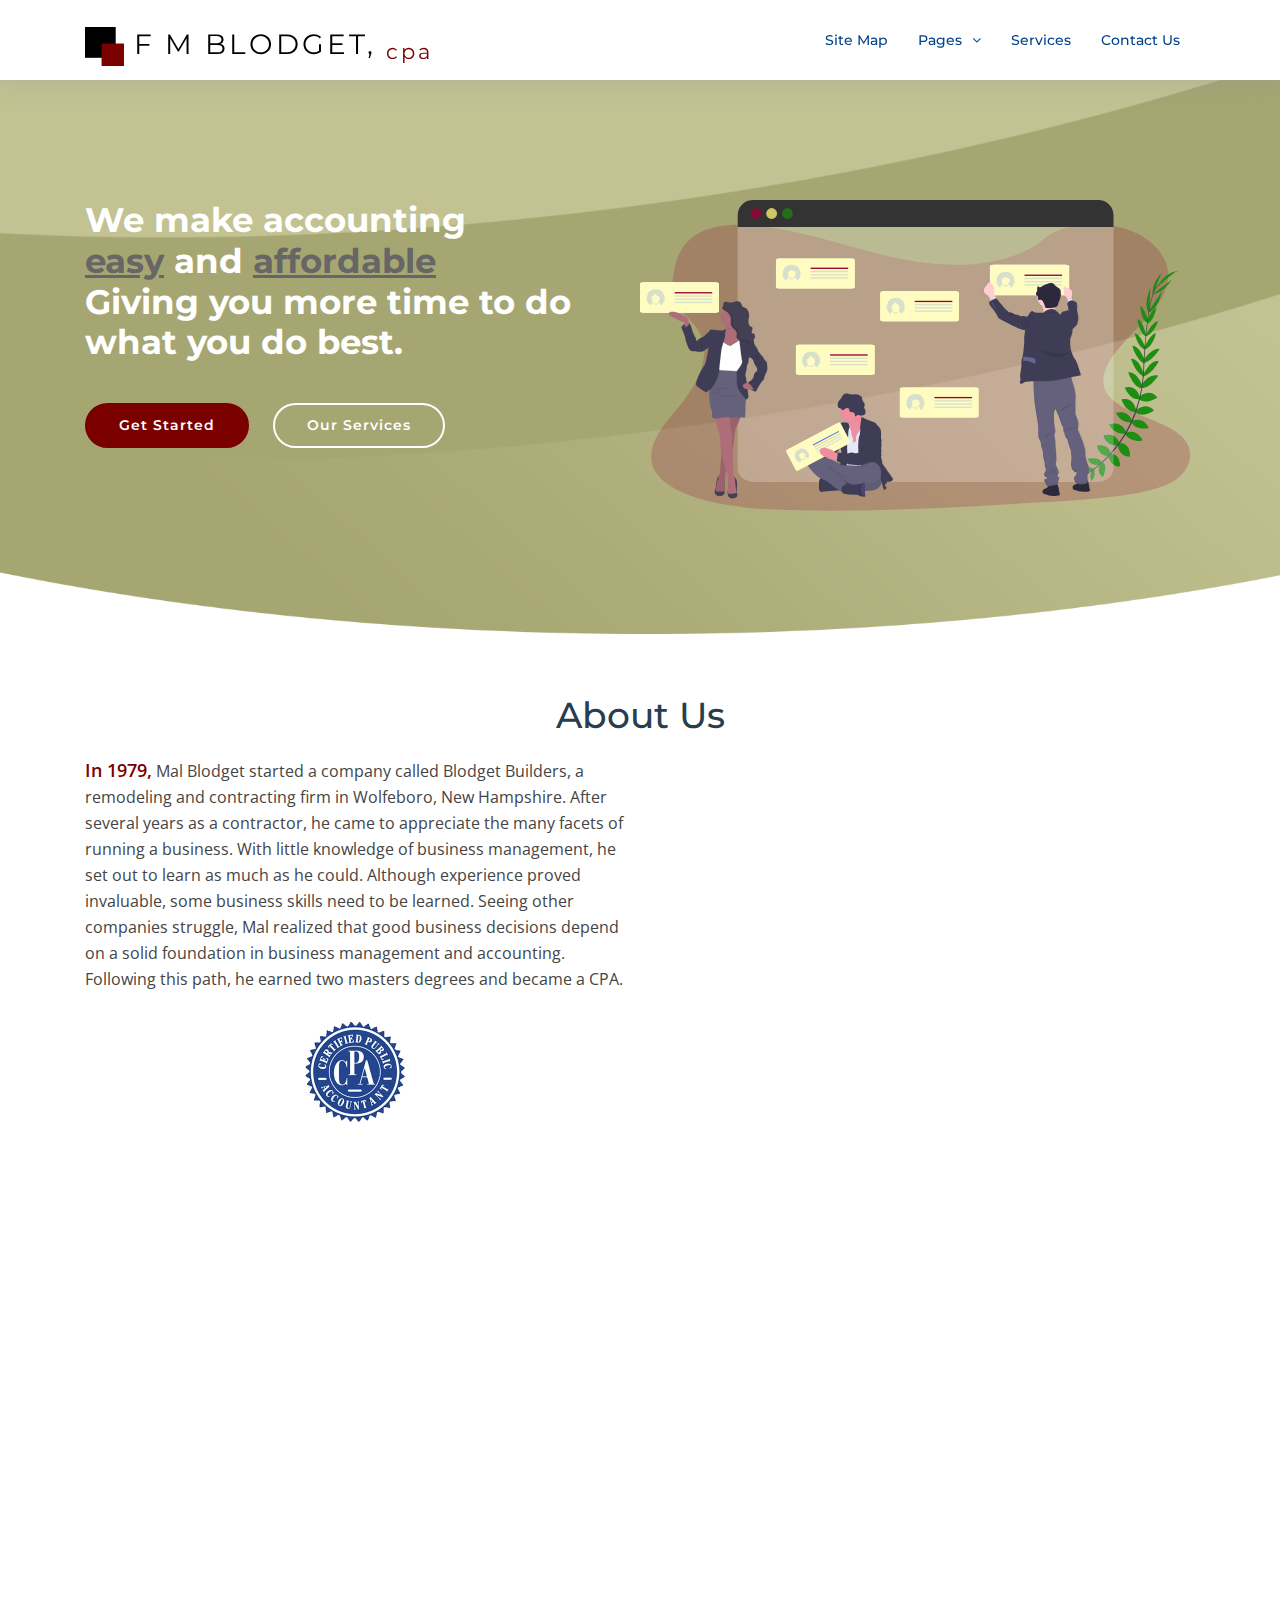
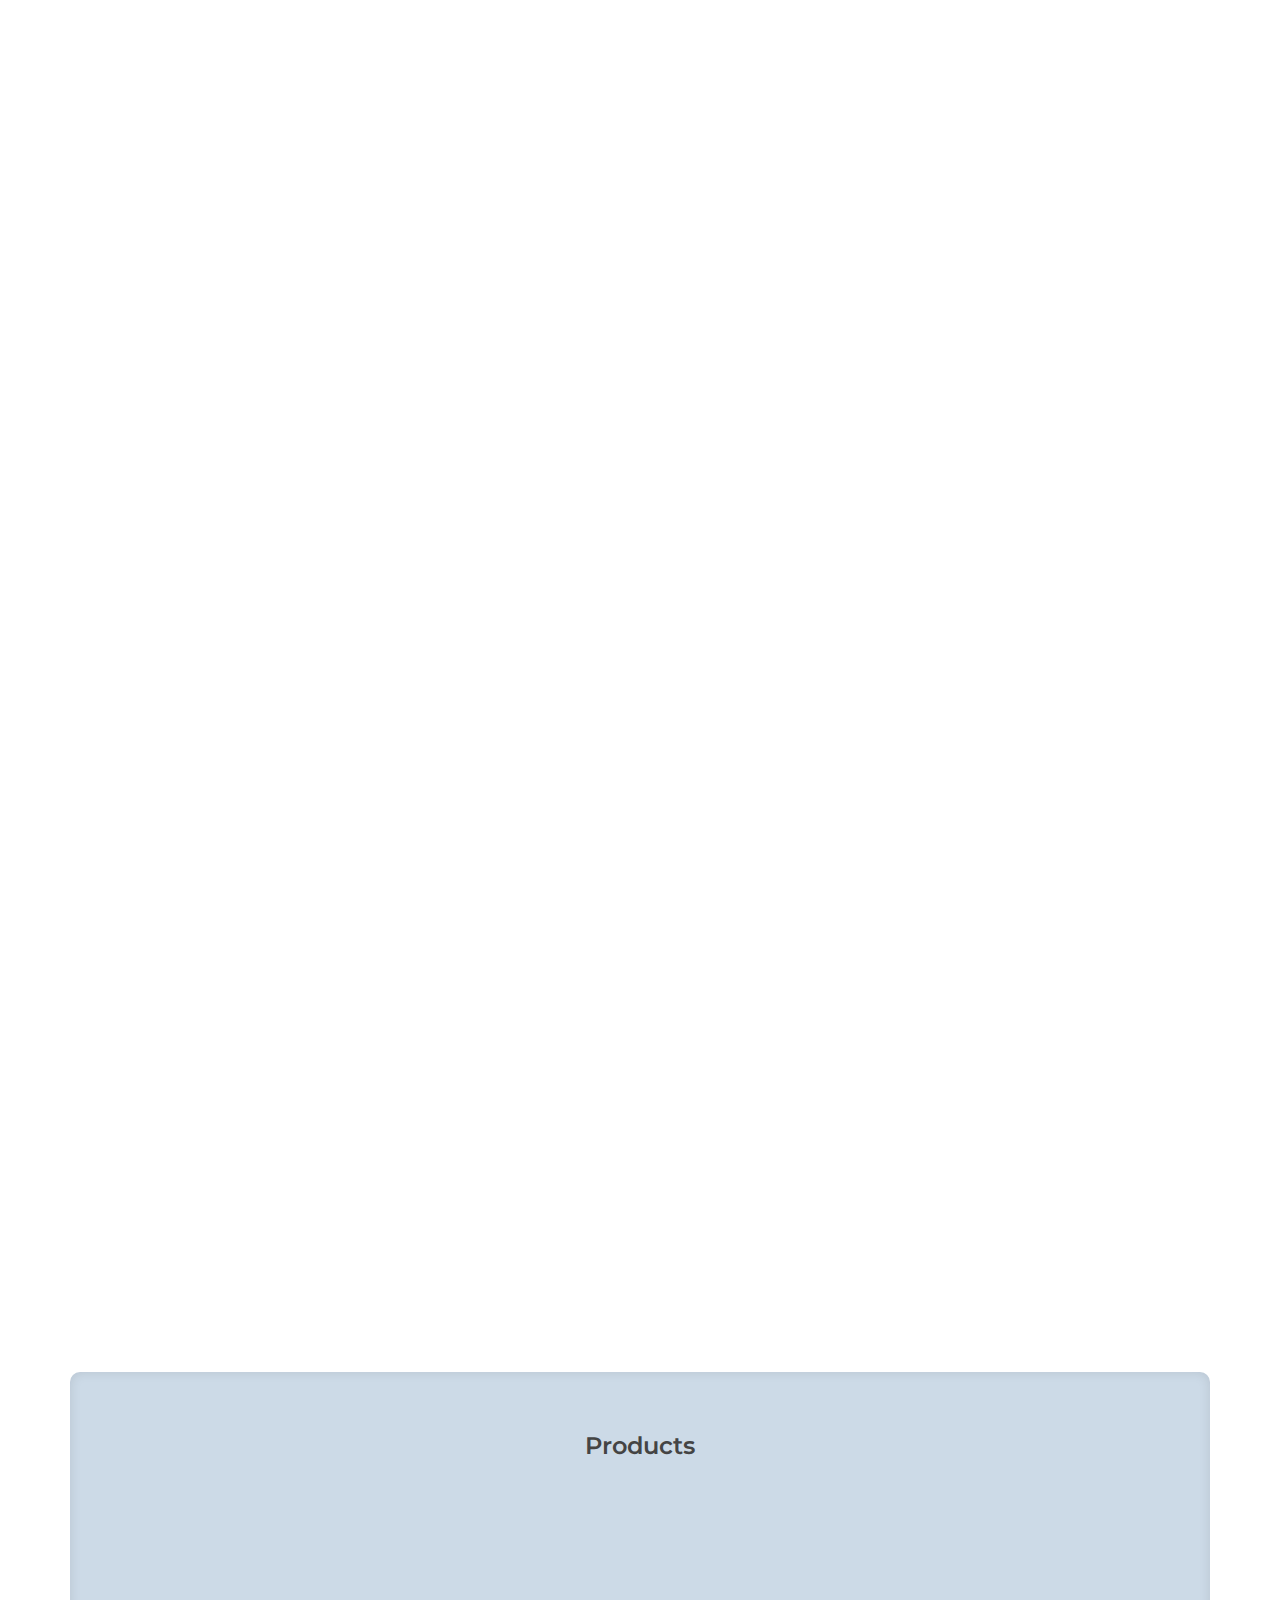
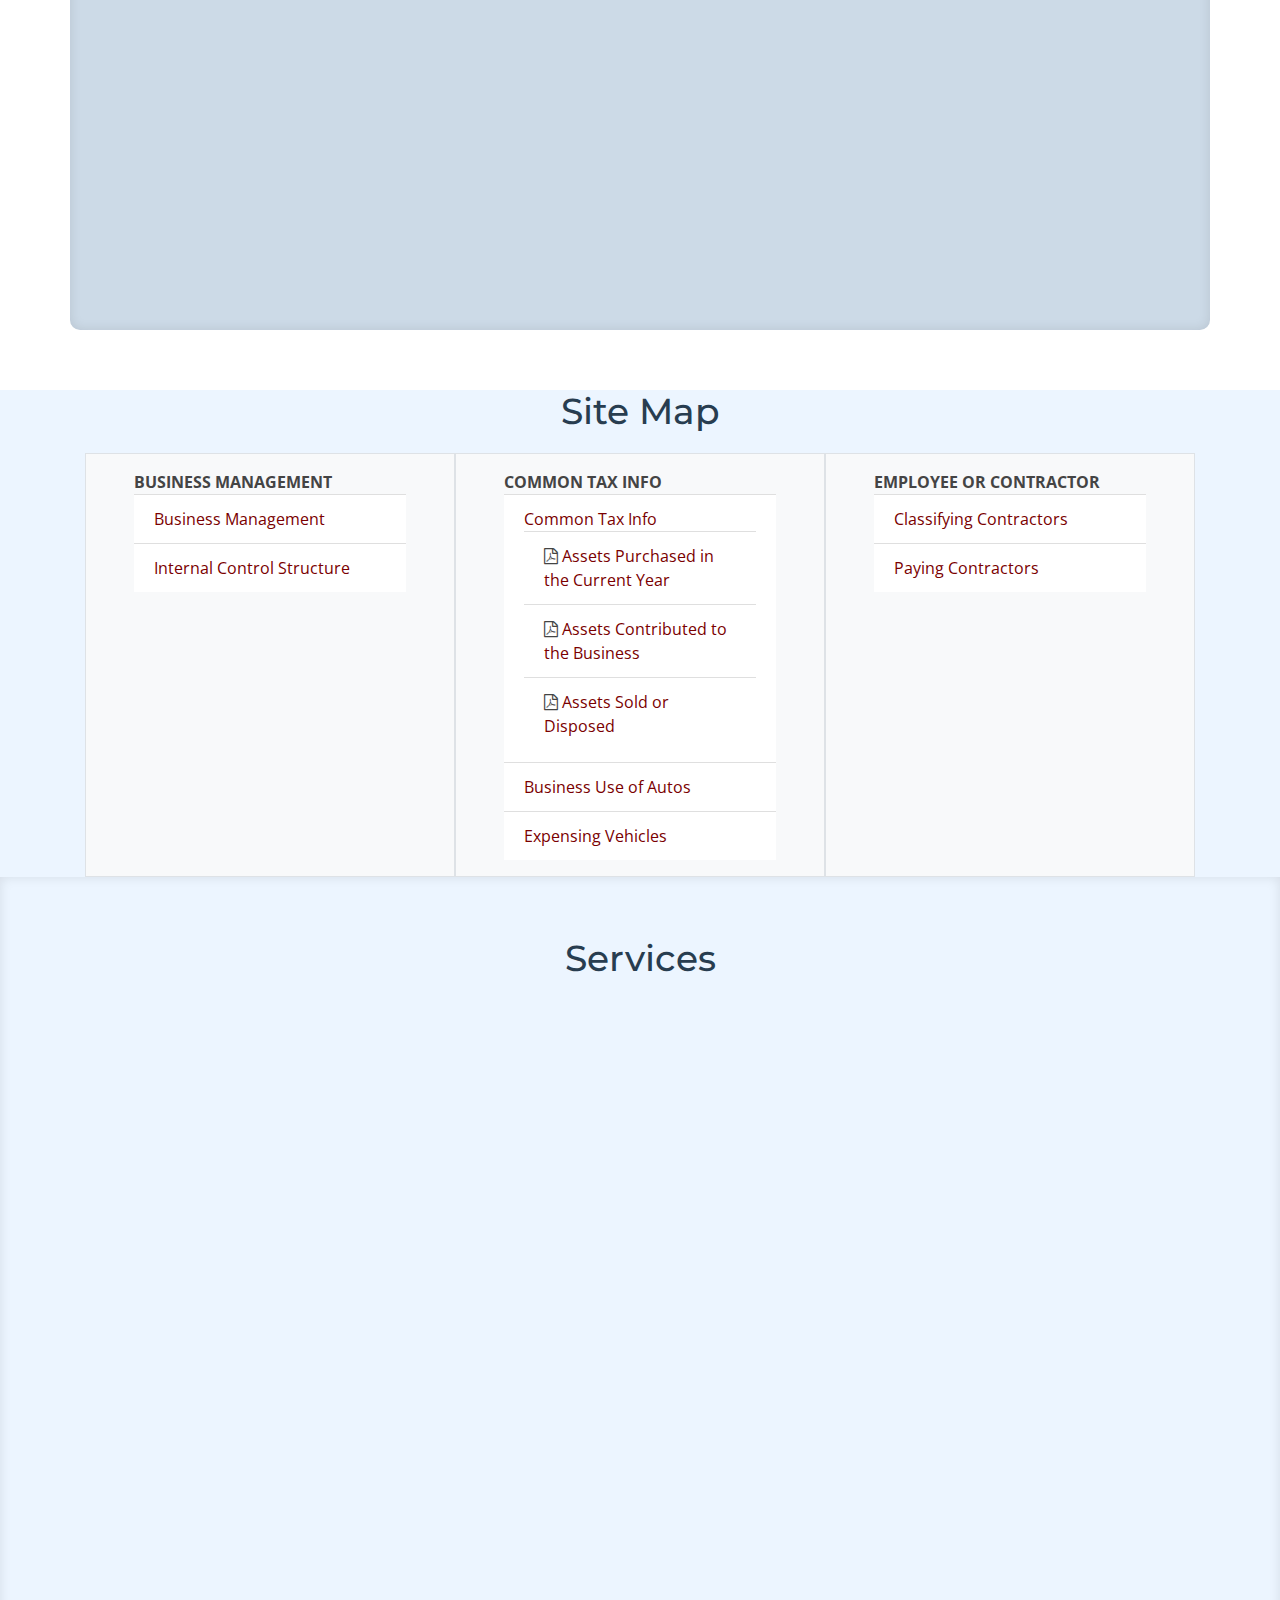
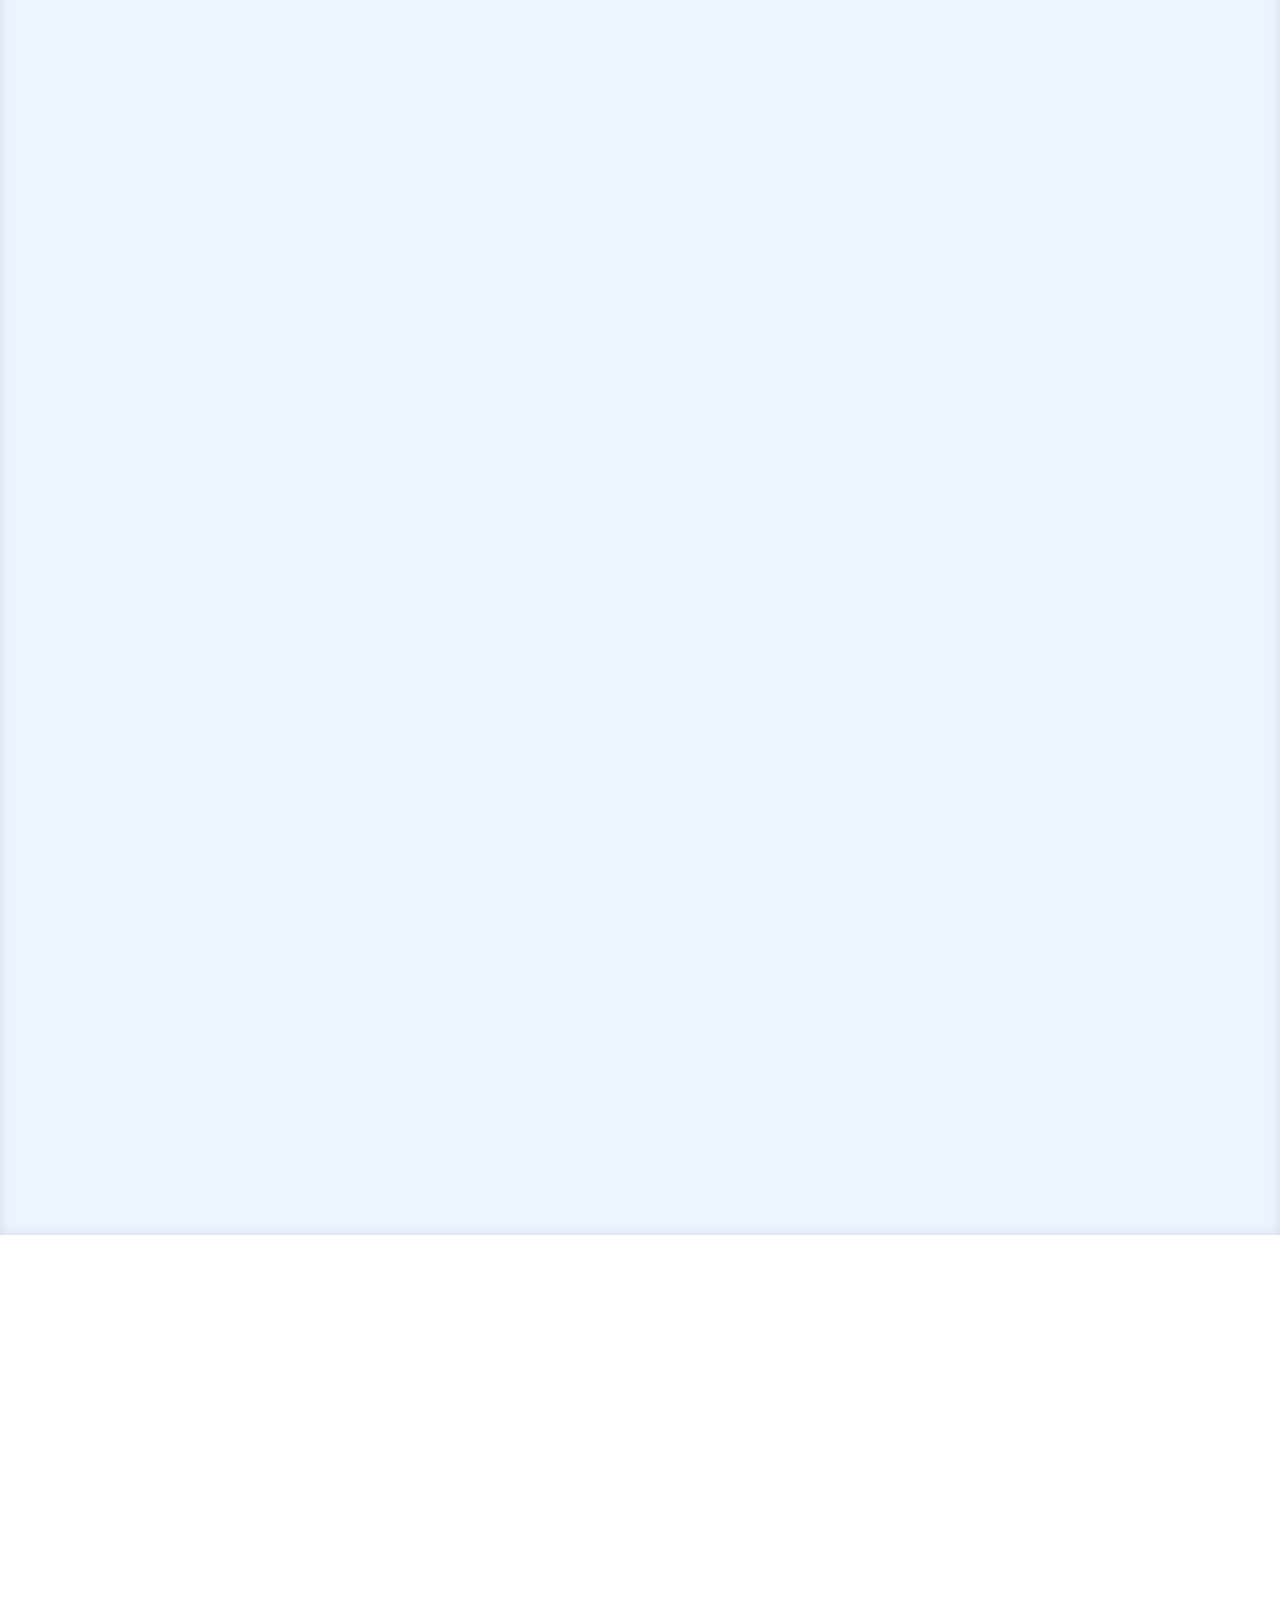
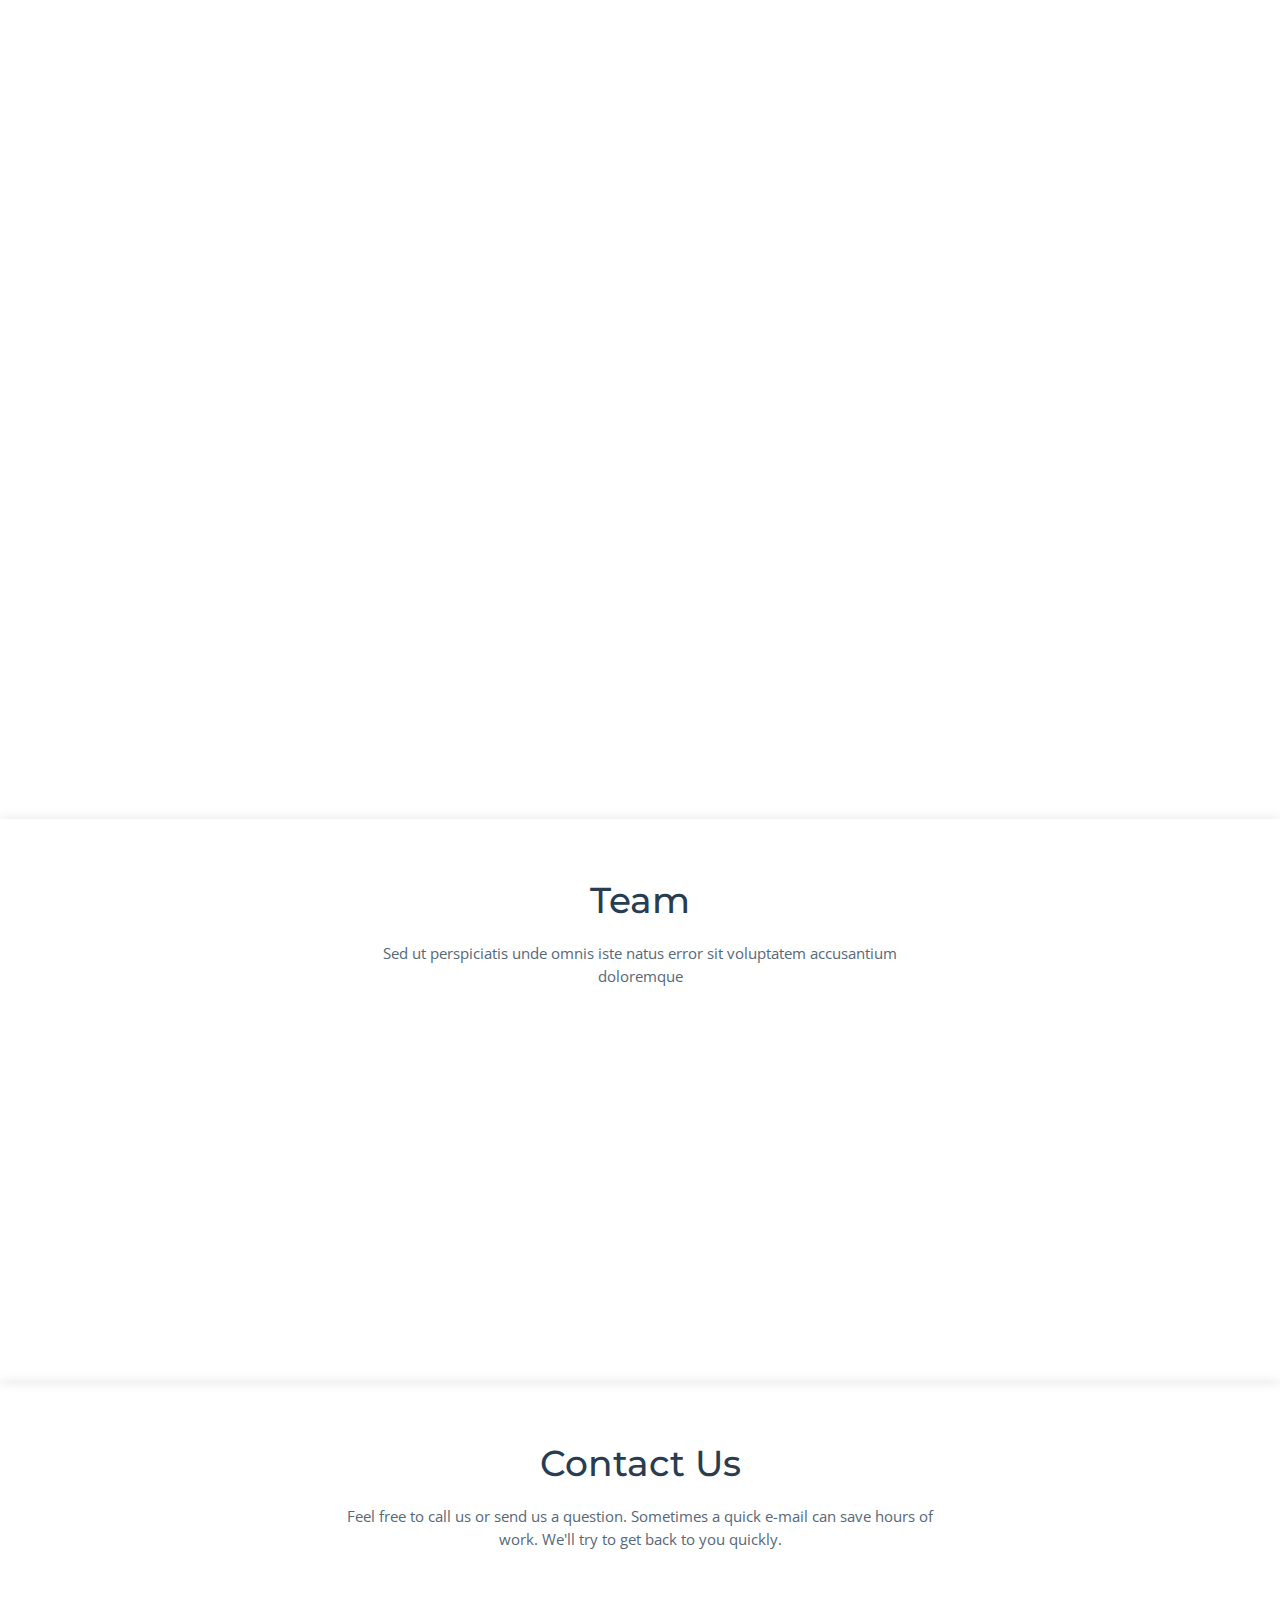
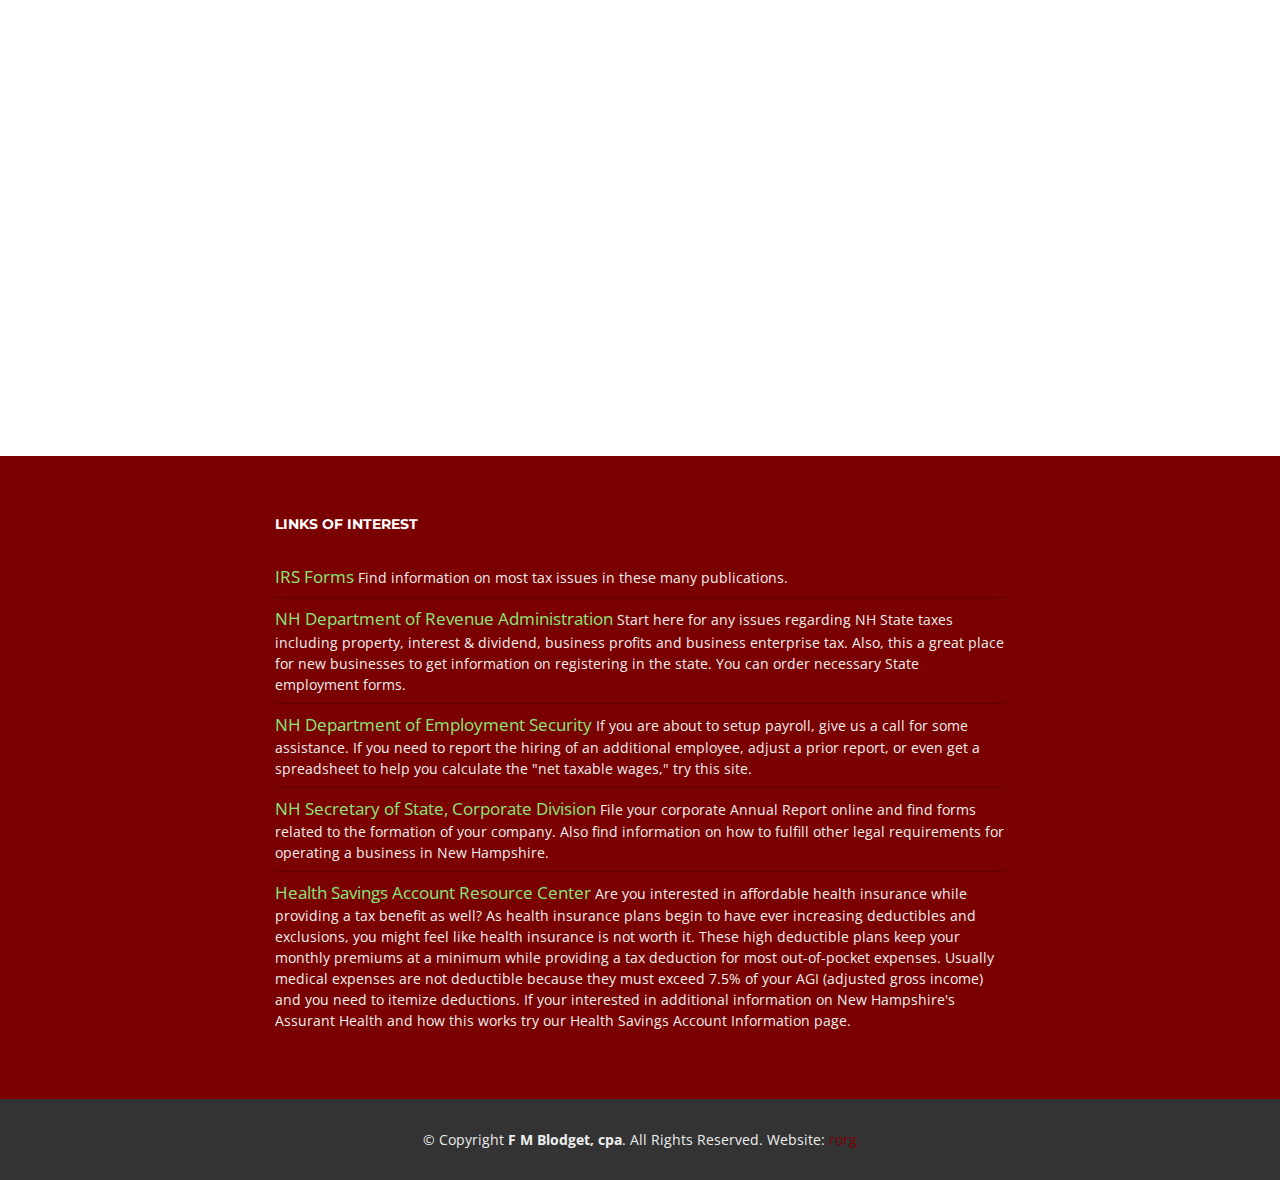
<file: index.html>
<!DOCTYPE html>
<html lang="en">
<head>
  <meta charset="utf-8">
  <title>F M Blodget cpa</title>
  <meta content="width=device-width, initial-scale=1.0" name="viewport">
  <meta name="description" content="F M Blodget is the best local accountant for small businesses in Wolfeboro and the surrounding Lakes Region of New Hampshire.">

  <!-- Favicons -->
  <link href="img/blodget_favicon1.png" rel="icon">
  <link href="img/blodget_favicon2.png" rel="apple-touch-icon">

  <!-- Google Fonts -->
  <link href="https://fonts.googleapis.com/css?family=Open+Sans:300,300i,400,400i,700,700i|Montserrat:300,400,500,700" rel="stylesheet">

  <!-- Bootstrap CSS File -->
  <link href="lib/bootstrap/css/bootstrap.min.css" rel="stylesheet">

  <!-- Libraries CSS Files -->
  <link href="lib/font-awesome/css/font-awesome.min.css" rel="stylesheet">
  <link href="lib/animate/animate.min.css" rel="stylesheet">
  <link href="lib/ionicons/css/ionicons.min.css" rel="stylesheet">
  <link href="lib/owlcarousel/assets/owl.carousel.min.css" rel="stylesheet">
  <link href="lib/lightbox/css/lightbox.min.css" rel="stylesheet">

  <!-- Main Stylesheet File -->
  <link href="css/style.css" rel="stylesheet">
</head>

<body>

  <!--==========================
  Header
  ============================-->
  <header id="header" class="fixed-top">
    <div class="container">

      <div class="logo float-left">
        <h1 class="text-light"><a href="#intro" class="scrollto"><img src="img/blogetLogo.svg" alt="" width="39" height="39" class="img-fluid"> F M BLODGET, <sub>cpa</sub></a></h1>
      </div>

      <nav class="main-nav float-right d-none d-lg-block">
        <ul>
          <li><a href="#siteMap">Site Map</a></li>
          <li class="drop-down"><a href="">Pages</a>
            <ul>
              <li><a href="pages/businessManagement.html" alt="Business Management page">Business Management</a></li>
              <li><a href="pages/commonTaxInfo.html" alt="Common Tax Info Needed">Common Tax Info</a></li>
              <li><a href="pages/employeeOrContractor.html" alt="Employee of Contractor">Employee or Contractor</a></li>
              <li><a href="pages/newBusinessChecklist.html" alt="New Business Checklist">New Business Checklist</a></li>
              <li><a href="pages/payroll.html" alt="Payroll">Payroll</a></li>
              <li><a href="pages/quickBooks.html" alt="QuickBooks">QuickBooks</a></li>
              <li><a href="pages/taxTips.html" alt="Tax Tips">Tax Tips</a></li>
            </ul>
          </li>
          <li><a href="#services">Services</a></li>
          <li><a href="#contact">Contact Us</a></li>
        </ul>
      </nav>
      
    </div>
  </header>

  <!--==========================
    Intro Section
  ============================-->
  <section id="intro" class="clearfix">
    <div class="container">

      <div class="intro-img">
        <img src="img/intro-img.svg" alt="" class="img-fluid">
      </div>

      <div class="intro-info">
        <h2>We make accounting<br><span>easy</span> and <span>affordable</span><br> Giving you more time to do what you do best.</h2>
        <div>
          <a href="#about" class="btn-get-started scrollto">Get Started</a>
          <a href="#services" class="btn-services scrollto">Our Services</a>
        </div>
      </div>

    </div>
  </section><!-- #intro -->

  <main id="main">

    <!--==========================
      About Us Section
    ============================-->
    <section id="about">
      <div class="container">

        <header class="section-header">
          <h3>About Us</h3>
        </header>

        <div class="row about-container">

          <div class="col-lg-6 content order-lg-1 order-2">
            <p><span>In 1979,</span> Mal Blodget started a company called Blodget Builders, a remodeling and contracting firm in Wolfeboro, New Hampshire. After several years as a contractor, he came to appreciate the many facets of running a business. With little knowledge of business management, he set out to learn as much as he could. Although experience proved invaluable, some business skills need to be learned. Seeing other companies struggle, Mal realized that good business decisions depend on a solid foundation in business management and accounting. Following this path, he earned two masters degrees and became a CPA.</p>
            <p><img src="img/cpa-logo.png" class="img-fluid mx-auto d-block mb-3" alt="cpa logo" width="100" height="100"></p>

            <div class="icon-box wow fadeInUp">
              <a href="pages/quickBooks.html#classes" alt="Classes">
                <div class="icon"><i class="fa fa-university"></i></div>
              </a>
              <h4 class="title">Mal's Courses</h4>
              <p class="descriptionTitle">QuickBooks for the Small Business</p>
              <p class="description">Mal teaches a course in Using QuickBooks for the Small Business. These business owners and managers are striving to make sense of accounting and how it can help them. While they gain greater control over their business they also become better managers. It is rewarding to see them become more interested and skilled in running their companies.</p>
            </div>

            <div class="icon-box wow fadeInUp" data-wow-delay="0.2s">
              <p class="descriptionTitle">Small Business Startup Course</p>
              <p class="description">Mal also teaches a course in Starting a Small Business. Small businesses today face more complexity than ever before. This class can give you peace of mind if you're considering starting your own business. Click on the link above for more information including a syllabus.</p>
            </div>

          </div>

          <div class="col-lg-6 background order-lg-2 order-1 wow fadeInUp align-self-center">
            <img src="img/about-img.svg" class="img-fluid" alt="">
          </div>
        </div>

        <div class="row about-extra">
          <div class="col-lg-6 wow fadeInUp align-self-center">
            <img src="img/about-extra-1.svg" class="img-fluid" alt="">
          </div>
          <div class="col-lg-6 wow fadeInUp pt-5 pt-lg-0">
            <h4>Help for New Businesses</h4>
            <p>If you are a new business and wonder how you can get started, your search is over. Try our <a href="" alt="New Business Checklist page">New Business Checklist</a> to see
            what you need to get done to comply with the law. There are many state and federal requirements. This is the place to get started.</p>

            <p class="descriptionTitle">Affordable payroll help</p>
            <p>Consider getting help for your payroll needs. While it is possible to do this "in house" (by you or an employee), getting professional help will save you significant time and money. No more trips to the bank or filling out payroll reports. <a href="" alt="Payroll e-services">Payroll E-Services</a> allow us to file and pay your taxes electronically.</p>
            <p>Let us take care of the details while you take care of your business. For more information, go to our <a href="" alt="payroll page">Payroll</a> page.</p>

            <p class="descriptionTitle">For Restaurants and Other Tip Environments</p>
            <p>If you are a restaurant or other business that receives tips, we have a new place to get help. Try our <a href="" alt="tip reporting for employers page">Tip Reporting for Employers</a> page. There are forms, IRS Publications and summaries of what you need to know.</p>
          </div>
        </div>

        <div class="row about-extra">
          <div class="col-lg-6 wow fadeInUp order-1 order-lg-2 align-self-center">
            <img src="img/about-extra-2.svg" class="img-fluid" alt="">
          </div>

          <div class="col-lg-6 wow fadeInUp pt-4 pt-lg-0 order-2 order-lg-1">
            <img src="img/quickbooksProadvisorLogo.png" class="img-fluid mx-auto d-block mb-3" alt="quickbooks proadvisor logo" width="120" height="88">
            <h4 class="text-center">Support for QuickBooks Users</h4>
            <p>We offer an easy way for QuickBooks users to stay on track. Many firms offer support for QuickBooks users. Usually this involves dropping off disks or emailing files. This can create problems such as lost, duplicate or overwritten files.</p>
            <p>Our method is a safe, convenient way for our clients to get us their QuickBooks file. This also allows us to make changes to your QuickBooks file and get it back to you safely and easily. All you need is an internet connection. This is not an email program but is a safe, encrypted way of transferring your file(s) over the Internet.</p>
            <p>You can send us either a "Review" copy of your QuickBooks file or you can send us the "Working" copy of your QuickBooks file. With the "Review" copy, you will continue to use QuickBooks without interruption. With a phone call, we can discuss any problems or questions you might have while we both look at your QuickBooks file. With the "Working" copy, you will temporarily be excluded from using your QuickBooks file while we help you make some changes and send it back to you.</p>
            <p>Try our <a href="" alt="QuickBooks page">QuickBooks</a> page for additional information on software. We also have some user tips on our <a href="" alt="QuickBooks Tips page">QuickBooks Tips</a> page.</p>
          </div>
          
        </div>

        <div id="products" class="row about-extra px-3 px-lg-5 pb-3 pb-lg-5">
          <div class="col-lg-12">
            <h4 class="text-center">Products</h4>
          </div>

          <div class="col-lg-4 wow fadeInLeft">
            <p class="descriptionTitle">Accounting Software</p>
            <p>Give us a call or email before you decide on a computerized accounting package. You will invest substantial time and effort in your accounting system. It is only advisable that you choose the right one.</p>
          </div>
          <div class="col-lg-4 wow fadeInUp">
            <p class="descriptionTitle">Computerized Checks</p>
            <p>If it takes you a lot of time to pay bills, consider using computerized checks. Just enter the address and payment information once, then use windowed envelopes to send out checks quickly. These checks provide security features, magnetic encoding (MICR ink) and compatibility with QuickBooks, and Quicken programs. Intuit and other vendors offer computer checks but allow a couple of weeks for delivery.</p></div>
          <div  class="col-lg-4 wow fadeInRight">
            <p class="descriptionTitle">Backup Software</p>
            <p>For backup software we use a free program that runs scheduled backups to most media and across networks. The program is called Cobian Backup. You can use a second harddrive, external USB harddrive or another computer to hold your backup files. We schedule backups to run every night to protect our data.</p>
            <p>It is critical to have a good backup. Most businesses don't have what they need when they really need it. Some information is irreplaceable! Don't be the one that gets caught without it.</p>
          </div>
          
        </div>

      </div>
    </section>
    <!-- #about -->

    <!--==========================
      Site Map
    ============================-->
    <section id="siteMap" class="section-bg">
      <div class="container">
        <header class="section-header">
          <h3>Site Map</h3>
        </header>

        <div class="container px-lg-5">
          <div class="row mx-lg-n5">
            <div class="col py-3 px-lg-5 border bg-light">
              <ul class="list-group list-group-flush"><strong>BUSINESS MANAGEMENT</strong>
                <li class="list-group-item"><a href="pages/businessManagement.html#businessManagement" alt="section: business management">Business Management</a></li>
                <li class="list-group-item"><a href="pages/businessManagement.html#internalControlStructure" alt="section: internal control structure">Internal Control Structure</a></li>
              </ul>
            </div>
            <div class="col py-3 px-lg-5 border bg-light">
              <ul class="list-group list-group-flush"><strong>COMMON TAX INFO</strong>
                <li class="list-group-item">
                  <ul class="list-group list-group-flush"><a href="pages/commonTaxInfo.html" alt="section: common tax info">Common Tax Info</a>
                    <li class="list-group-item"><i class="fa fa-file-pdf-o"></i> <a href="pdf/commonTaxInfo-assetsPurchasedCurrentYear.pdf" alt="assets purchased in current year" target="_blank">Assets Purchased in the Current Year</a></li>
                    <li class="list-group-item"><i class="fa fa-file-pdf-o"></i> <a href="pdf/commonTaxInfo-assetsContributedToBusiness.pdf" alt="assets contributed to business" target="_blank">Assets Contributed to the Business</a></li>
                    <li class="list-group-item"><i class="fa fa-file-pdf-o"></i> <a href="pdf/commonTaxInfo-assetsSoldOrDisposed.pdf" alt="assets sold or disposed" target="_blank">Assets Sold or Disposed</a></li>
                  </ul>
                </li>
                <li class="list-group-item"><a href="pages/commonTaxInfo.html#businessUseOfAutos" alt="">Business Use of Autos</a></li>
                <li class="list-group-item"><a href="pages/commonTaxInfo.html#expensingVehicles" alt="">Expensing Vehicles</a></li>
              </ul>
            </div>
            <div class="col py-3 px-lg-5 border bg-light">
              <ul class="list-group list-group-flush"><strong>EMPLOYEE OR CONTRACTOR</strong>
                <li class="list-group-item"><a href="pages/employeeOrContractor.html#classifyingIndependentContractors" alt="classifying independent contractors">Classifying Contractors</a></li>
                <li class="list-group-item"><a href="pages/employeeOrContractor.html#payingIndependentContractors" alt="paying independent contractors">Paying Contractors</a></li>
              </ul>
            </div>
          </div>
        </div>

      </div>
    </section>


    <!--==========================
      Services Section
    ============================-->
    <section id="services" class="section-bg">
      <div class="container">

        <header class="section-header">
          <h3>Services</h3>
        </header>

        <div class="row">

          <div class="col-md-6 col-lg-5 offset-lg-1 wow bounceInUp" data-wow-duration="1.4s">
            <div class="box">
              <div class="icon"><i class="ion-ios-paper" style="color: #333333;"></i></div>
              <h4 class="title"><a href="">Financial Statements</a></h4>
              <p class="description">Financial statements can provide a small business the necessary financial information for loan applications and tax return preparation. Even if you have a current accounting system, adjustments are usually necessary to bring the
              financial statements in compliance with generally accepted accounting principles (GAAP).</p>
            </div>
          </div>
          <div class="col-md-6 col-lg-5 wow bounceInUp" data-wow-duration="1.4s">
            <div class="box">
              <div class="icon"><i class="ion-document-text" style="color: #333333;"></i></div>
              <h4 class="title"><a href="">Tax Returns</a></h4>
              <p class="description">While some people try completing their own tax return, the complexity can be overwhelming. We usually do several amended
              returns each year to correct returns that were self prepared. In most cases the savings would have more than paid for
              the cost of preparation.</p>
            </div>
          </div>

          <div class="col-md-6 col-lg-5 offset-lg-1 wow bounceInUp" data-wow-delay="0.1s" data-wow-duration="1.4s">
            <div class="box">
              <div class="icon"><i class="ion-ionic" style="color: #333333;"></i></div>
              <h4 class="title"><a href="">Accounting System Setup and Support</a></h4>
              <p class="description">We offer QuickBooks installation, setup and support. Here is where a small investment early in the process really pays
              off. We see a lot of QuickBooks files that have gotton off track. Sometimes many hours of data entry work are done with
              little benefit to the business owner. When your starting out with a new accounting system such as QuickBooks, it pays to
              have it set up properly. Accounting system setup can be as little as $450 and monthly support plans start at $60 per
              month.</p>
            </div>
          </div>
          <div class="col-md-6 col-lg-5 wow bounceInUp" data-wow-delay="0.1s" data-wow-duration="1.4s">
            <div class="box">
              <div class="icon"><i class="ion-ios-book" style="color:#333333;"></i></div>
              <h4 class="title"><a href="">Quickbooks Consulting</a></h4>
              <p class="description">See our Accounting System Setup and Support above. We also provide ongoing support. Our support plans start at $60 per
              month and provide expert help on your situation. Included in our support is a secure file tranfer method to send a copy
              of your QuickBooks file to our office. To see how this works go to our How File Transfers Work? page. This allows us to
              either look at the same QuickBooks information and discuss recommendations or make changes directly and return it to
              you.
            </p>
              <p class="description">We also can go to your location and work one-on-one. Sometimes 1 or 2 short sessions can get you back on track.</p>
              <p class="description">For additional information on how we set up QuickBooks for your business, go to our QuickBooks Setup Process page</p>
            </div>
          </div>

          <div class="col-md-6 col-lg-5 offset-lg-1 wow bounceInUp" data-wow-delay="0.2s" data-wow-duration="1.4s">
            <div class="box">
              <div class="icon"><i class="ion-calculator" style="color: #333333;"></i></div>
              <h4 class="title"><a href="">IRS Problem Solving</a></h4>
              <p class="description">Get the IRS off your back! These problems will never go away. Many issues and outstanding balances can be cleared up
              easily. In some circumstances, outstanding balances might be settled for considerably less than what is owed. We are
              able to act on your behalf getting you the best possible resolution.</p>
            </div>
          </div>
          <div class="col-md-6 col-lg-5 wow bounceInUp" data-wow-delay="0.2s" data-wow-duration="1.4s">
            <div class="box">
              <div class="icon"><i class="ion-ios-unlocked" style="color: #333333;"></i></div>
              <h4 class="title"><a href="">Litigation Support</a></h4>
              <p class="description">Sometimes financial information can be confusing or misleading. We make sense of the numbers especially when it counts.
              We offer opinions, reports and expert testimony in the areas of divorce and business valuation.</p>
              <p class="description">We also provide support in the areas of residential construction. We have over 20 years experience in residential
              construction. Whether you need an evaluation of a current project or a completed project, we offer opinions, reports and
              expert testimony.</p>
            </div>
          </div>
          <div class="col-md-6 col-lg-5 offset-lg-1 wow bounceInUp" data-wow-delay="0.2s" data-wow-duration="1.4s">
            <div class="box">
              <div class="icon"><i class="ion-ios-people" style="color: #333333;"></i></div>
              <h4 class="title"><a href="">Management Advisory Services</a></h4>
              <p class="description">Management advice can be an inexpensive way to help with decisions that most businesses face. These decisions can
              provide long term benefits. Sometimes "flying by the seat of your pants" can cost you dearly. We have helped many
              businesses face critical decisions that will shape their outlook for years to come. Some questions you might be asking
              yourself are: "Why is it that we never get ahead?" "We can't keep up with our workload, should we hire more help?"
              "Could an investment in equipment or buildings provide the edge we need?" "Should we lease or buy equipment?" Let us
              help you see these issues from new perspective. Sometimes the decision is easy when you have all the necessary
              information.</p>
            </div>
          </div>
          <div class="col-md-6 col-lg-5 wow bounceInUp" data-wow-delay="0.2s" data-wow-duration="1.4s">
            <div class="box">
              <div class="icon"><i class="ion-social-usd" style="color: #333333;"></i></div>
              <h4 class="title"><a href="">Payroll Services</a></h4>
              <p class="description">We have complete payroll services including free direct deposit and electronic payment of payroll taxes (Electronic
              Federal Tax Payment System). Never miss a deadline again! Spend your time doing what you do best. Leave the worries to
              us. Go to our Payroll page for more information.</p>
            </div>
          </div>

        </div>

      </div>
    </section>
    <!-- #services -->

    <!--==========================
      Support Section
    ============================-->
    <section id="support" class="wow fadeIn">
      <div class="container">
        <header class="section-header">
          <h3>Support</h3>
          <p>Email your questions <a href="mailto:mal@fmblodget.com">mal@fmblodget.com</a>. If your question(s) can be answered quickly, we will respond right away! Call <a href="tel:6035698600">(603) 569-8600</a> for a quote on your support needs. The cost is lower than you might think and you will be able to have confidence in your accounting system.</p>
        </header>

        <div class="row row-eq-height justify-content-center">

          <div class="col-lg-4 mb-4">
            <div class="card wow bounceInUp">
                <!-- <i class="fa fa-diamond"></i> -->
                <i class="ion-ionic" style="color: #8be777;"></i>
              <div class="card-body">
                <h5 class="card-title">Accounting System Setup and Support</h5>
                <p class="card-text">We offer QuickBooks installation, setup and support. Here is where a small investment early in the process really pays off. We see a lot of accounting systems not setup or run properly. Sometimes we see...</p>
                <a href="pages/quickBooks.html" class="readmore">Read more</a>
              </div>
            </div>
          </div>

          <div class="col-lg-4 mb-4">
            <div class="card wow bounceInUp">
                <i class="ion-android-archive" style="color: #8be777;"></i>
              <div class="card-body">
                <h5 class="card-title">File Transfers</h5>
                <p class="card-text">We use a secure portal to receive files and send files back to you. Email attachments are not secure and sensitive
                information can be at risk.</p>
              </div>
            </div>
          </div>

          <div class="col-lg-4 mb-4">
            <div class="card wow bounceInUp">
                <!-- <i class="fa fa-object-group"></i> -->
                <i class="ion-ios-book" style="color:#8be777;"></i>
              <div class="card-body">
                <h5 class="card-title">QuickBooks Consulting</h5>
                <p class="card-text">See our "Accounting System Setup and Support" above. We also provide ongoing support. When you need apply QuickBooks to an unusual situation or you need a QuickBooks expert, we will be there.</p>
                <a href="#" class="readmore">Read more </a>
              </div>
            </div>
          </div>

          <div class="col-lg-4 mb-4">
            <div class="card wow bounceInUp">
                <!-- <i class="fa fa-object-group"></i> -->
                <i class="ion-social-usd" style="color: #8be777;"></i>
              <div class="card-body">
                <h5 class="card-title">Payroll</h5>
                <p class="card-text">Payroll can be difficult and time consuming. We can provide low cost, monthly payroll to keep your books in order.
                Payroll is a complex area where there is no room for error. We can provide accurate...</p>
                <a href="pages/payroll.html" alt="Payroll page" class="readmore">Read more </a>
              </div>
            </div>
          </div>

        </div>

        <!-- <div class="row counters">

          <div class="col-lg-3 col-6 text-center">
            <span data-toggle="counter-up">274</span>
            <p>Clients</p>
          </div>

          <div class="col-lg-3 col-6 text-center">
            <span data-toggle="counter-up">421</span>
            <p>Projects</p>
          </div>

          <div class="col-lg-3 col-6 text-center">
            <span data-toggle="counter-up">1,364</span>
            <p>Hours Of Support</p>
          </div>

          <div class="col-lg-3 col-6 text-center">
            <span data-toggle="counter-up">18</span>
            <p>Hard Workers</p>
          </div>
  
        </div> -->

      </div>
    </section>

    <!--==========================
      Clients Section
    ============================-->
    <!-- <section id="testimonials" class="section-bg">
      <div class="container">

        <header class="section-header">
          <h3>Testimonials</h3>
        </header>

        <div class="row justify-content-center">
          <div class="col-lg-8">

            <div class="owl-carousel testimonials-carousel wow fadeInUp">
    
              <div class="testimonial-item">
                <img src="img/testimonial-1.jpg" class="testimonial-img" alt="">
                <h3>Saul Goodman</h3>
                <h4>Ceo &amp; Founder</h4>
                <p>
                  Proin iaculis purus consequat sem cure digni ssim donec porttitora entum suscipit rhoncus. Accusantium quam, ultricies eget id, aliquam eget nibh et. Maecen aliquam, risus at semper.
                </p>
              </div>
    
              <div class="testimonial-item">
                <img src="img/testimonial-2.jpg" class="testimonial-img" alt="">
                <h3>Sara Wilsson</h3>
                <h4>Designer</h4>
                <p>
                  Export tempor illum tamen malis malis eram quae irure esse labore quem cillum quid cillum eram malis quorum velit fore eram velit sunt aliqua noster fugiat irure amet legam anim culpa.
                </p>
              </div>
    
              <div class="testimonial-item">
                <img src="img/testimonial-3.jpg" class="testimonial-img" alt="">
                <h3>Jena Karlis</h3>
                <h4>Store Owner</h4>
                <p>
                  Enim nisi quem export duis labore cillum quae magna enim sint quorum nulla quem veniam duis minim tempor labore quem eram duis noster aute amet eram fore quis sint minim.
                </p>
              </div>
    
              <div class="testimonial-item">
                <img src="img/testimonial-4.jpg" class="testimonial-img" alt="">
                <h3>Matt Brandon</h3>
                <h4>Freelancer</h4>
                <p>
                  Fugiat enim eram quae cillum dolore dolor amet nulla culpa multos export minim fugiat minim velit minim dolor enim duis veniam ipsum anim magna sunt elit fore quem dolore labore illum veniam.
                </p>
              </div>
    
              <div class="testimonial-item">
                <img src="img/testimonial-5.jpg" class="testimonial-img" alt="">
                <h3>John Larson</h3>
                <h4>Entrepreneur</h4>
                <p>
                  Quis quorum aliqua sint quem legam fore sunt eram irure aliqua veniam tempor noster veniam enim culpa labore duis sunt culpa nulla illum cillum fugiat legam esse veniam culpa fore nisi cillum quid.
                </p>
              </div>

            </div>

          </div>
        </div>


      </div>
    </section> -->
    <!-- #testimonials -->

    <!--==========================
      Team Section
    ============================-->
    <section id="team">
      <div class="container">
        <div class="section-header">
          <h3>Team</h3>
          <p>Sed ut perspiciatis unde omnis iste natus error sit voluptatem accusantium doloremque</p>
        </div>

        <div class="row justify-content-center">

          <div class="col-lg-3 col-md-6 wow fadeInUp">
            <div class="member">
              <img src="img/photo-Mal.jpg" class="img-fluid" width="385" height="385" alt="Mal photo">
              <div class="member-info">
                <div class="member-info-content">
                  <h4>Mal Blodget</h4>
                  <span>CPA</span>
                  <div class="social">
                    <a href="https://www.facebook.com/malblodget" target="_blank"><i class="fa fa-facebook"></i></a>
                  </div>
                </div>
              </div>
            </div>
          </div>

          <div class="col-lg-3 col-md-6 wow fadeInUp" data-wow-delay="0.1s">
            <div class="member">
              <img src="img/photo-Mal.jpg" class="img-fluid" width="385" height="385" alt="Mal photo">
              <div class="member-info">
                <div class="member-info-content">
                  <h4>Mal Blodget</h4>
                  <span>CPA</span>
                  <div class="social">
                    <a href=""><i class="fa fa-facebook"></i></a>
                  </div>
                </div>
              </div>
            </div>
          </div>

          <div class="col-lg-3 col-md-6 wow fadeInUp" data-wow-delay="0.2s">
            <div class="member">
              <img src="img/photo-Mal.jpg" class="img-fluid" width="385" height="385" alt="Mal photo">
              <div class="member-info">
                <div class="member-info-content">
                  <h4>Mal Blodget</h4>
                  <span>CPA</span>
                  <div class="social">
                    <a href=""><i class="fa fa-facebook"></i></a>
                  </div>
                </div>
              </div>
            </div>
          </div>

          <!-- <div class="col-lg-3 col-md-6 wow fadeInUp" data-wow-delay="0.3s">
            <div class="member">
              <img src="img/photo-Mal.jpg" class="img-fluid" width="385" height="385" alt="Mal photo">
              <div class="member-info">
                <div class="member-info-content">
                  <h4>Mal Blodget</h4>
                  <span>CPA</span>
                  <div class="social">
                    <a href=""><i class="fa fa-twitter"></i></a>
                    <a href=""><i class="fa fa-facebook"></i></a>
                    <a href=""><i class="fa fa-google-plus"></i></a>
                    <a href=""><i class="fa fa-linkedin"></i></a>
                  </div>
                </div>
              </div>
            </div>
          </div> -->

        </div>

      </div>
    </section><!-- #team -->

    <!--==========================
      Clients Section
    ============================-->
    <!-- <section id="clients" class="section-bg">

      <div class="container">

        <div class="section-header">
          <h3>Our CLients</h3>
          <p>Sed ut perspiciatis unde omnis iste natus error sit voluptatem accusantium doloremque dere santome nida.</p>
        </div>

        <div class="row no-gutters clients-wrap clearfix wow fadeInUp">

          <div class="col-lg-3 col-md-4 col-xs-6">
            <div class="client-logo">
              <img src="img/clients/client-1.png" class="img-fluid" alt="">
            </div>
          </div>
          
          <div class="col-lg-3 col-md-4 col-xs-6">
            <div class="client-logo">
              <img src="img/clients/client-2.png" class="img-fluid" alt="">
            </div>
          </div>
        
          <div class="col-lg-3 col-md-4 col-xs-6">
            <div class="client-logo">
              <img src="img/clients/client-3.png" class="img-fluid" alt="">
            </div>
          </div>
          
          <div class="col-lg-3 col-md-4 col-xs-6">
            <div class="client-logo">
              <img src="img/clients/client-4.png" class="img-fluid" alt="">
            </div>
          </div>
          
          <div class="col-lg-3 col-md-4 col-xs-6">
            <div class="client-logo">
              <img src="img/clients/client-5.png" class="img-fluid" alt="">
            </div>
          </div>
        
          <div class="col-lg-3 col-md-4 col-xs-6">
            <div class="client-logo">
              <img src="img/clients/client-6.png" class="img-fluid" alt="">
            </div>
          </div>
          
          <div class="col-lg-3 col-md-4 col-xs-6">
            <div class="client-logo">
              <img src="img/clients/client-7.png" class="img-fluid" alt="">
            </div>
          </div>
          
          <div class="col-lg-3 col-md-4 col-xs-6">
            <div class="client-logo">
              <img src="img/clients/client-8.png" class="img-fluid" alt="">
            </div>
          </div>

        </div>

      </div>

    </section> -->

    <!--==========================
      Contact Section
    ============================-->
    <section id="contact">
      <div class="container-fluid">

        <div class="section-header">
          <h3>Contact Us</h3>
          <p>Feel free to call us or send us a question. Sometimes a quick e-mail can save hours of work. We'll try to get back to you quickly.</p>
        </div>

        <div class="row wow fadeInUp">

          <div class="col-lg-6">
            <div class="map mb-4 mb-lg-0">
              <iframe src="https://www.google.com/maps/embed?pb=!1m18!1m12!1m3!1d2890.256043431011!2d-71.16123114910054!3d43.580382879021364!2m3!1f0!2f0!3f0!3m2!1i1024!2i768!4f13.1!3m3!1m2!1s0x4cb325f28fe6af87%3A0xb1c27edef1fe20b8!2sMal%20Blodget%2C%20CPA!5e0!3m2!1sen!2sus!4v1639414404543!5m2!1sen!2sus" frameborder="0" style="border: 0; width: 100%;height: 350px;" allowfullscreen="" loading="lazy"></iframe>
            </div>
          </div>

          <div class="col-lg-6">
            <div class="row">
              <!-- <div class="col-md-5 info">
                <i class="ion-ios-location-outline"></i>
                <p>A108 Adam Street, NY 535022</p>
              </div> -->
              <div class="col-md-6 info">
                <a href="mailto:mal@fmblodget.com"><i class="ion-ios-email-outline"></i>
                <p>mal@fmblodget.com</p></a>
              </div>
              <div class="col-md-6 info">
                <a href="tel:6035698600"><i class="ion-ios-telephone-outline"></i>
                <p>(603) 569-8600</p></a>
              </div>
            </div>

            <div class="form">
              <div id="sendmessage">Your message has been sent. Thank you!</div>
              <div id="errormessage"></div>
              <form action="" method="post" role="form" class="contactForm">
                <div class="form-row">
                  <div class="form-group col-lg-6">
                    <input type="text" name="name" class="form-control" id="name" placeholder="Your Name" data-rule="minlen:4" data-msg="Please enter at least 4 chars" />
                    <div class="validation"></div>
                  </div>
                  <div class="form-group col-lg-6">
                    <input type="email" class="form-control" name="email" id="email" placeholder="Your Email" data-rule="email" data-msg="Please enter a valid email" />
                    <div class="validation"></div>
                  </div>
                </div>
                <div class="form-group">
                  <input type="text" class="form-control" name="subject" id="subject" placeholder="Subject" data-rule="minlen:4" data-msg="Please enter at least 8 chars of subject" />
                  <div class="validation"></div>
                </div>
                <div class="form-group">
                  <textarea class="form-control" name="message" rows="5" data-rule="required" data-msg="Please write something for us" placeholder="Message"></textarea>
                  <div class="validation"></div>
                </div>
                <div class="text-center"><button type="submit" title="Send Message">Send Message</button></div>
              </form>
            </div>
          </div>

        </div>

      </div>
    </section><!-- #contact -->

  </main>

  <!--==========================
    Footer
  ============================-->
  <footer id="footer">
    <div class="footer-top">
      <div class="container">
        <div class="row justify-content-center">

          <div class="col-lg-8 col-md-10 footer-links">
            <h4>Links of Interest</h4>
            <ul class="list-group list-group-flush">
              <li class="list-group-item"><a href="https://www.irs.gov/forms-instructions" alt="irs website forms" target="_blank" rel="noopener">IRS Forms</a> Find information on most tax issues in these many publications.</li>
              <li class="list-group-item"><a href="https://www.revenue.nh.gov/" alt="" rel="noopener" target="_blank">NH Department of Revenue Administration</a> Start here for any issues regarding NH State taxes including property, interest & dividend, business profits and
              business enterprise tax. Also, this a great place for new businesses to get information on registering in the state. You can order necessary State employment forms.</li>
              <li class="list-group-item"><a href="https://www.nhes.nh.gov/" alt="" rel="noopener" target="_blank">NH Department of Employment Security</a> If you are about to setup payroll, give us a call for some assistance. If you need to report the hiring of an additional
              employee, adjust a prior report, or even get a spreadsheet to help you calculate the "net taxable wages," try this site.</li>
              <li class="list-group-item"><a href="https://sos.nh.gov/" alt="" rel="noopener" target="_blank">NH Secretary of State, Corporate Division</a> File your corporate Annual Report online and find forms related to the formation of your company. Also find information on how to fulfill other legal requirements for operating a business in New Hampshire.</li>
              <li class="list-group-item"><a href="https://hsaresourcecenter.com/" alt="" rel="noopener" target="_blank">Health Savings Account Resource Center</a> Are you interested in affordable health insurance while providing a tax benefit as well? As health insurance plans begin to have ever increasing deductibles and exclusions, you might feel like health insurance is not worth it. These high deductible plans keep your monthly premiums at a minimum while providing a tax deduction for most out-of-pocket expenses. Usually medical expenses are not deductible because they must exceed 7.5% of your AGI (adjusted gross income) and you need to itemize deductions. If your interested in additional information on New Hampshire's Assurant Health and how this works try our Health Savings Account Information page.</li>
            </ul>
          </div>

        </div>
      </div>
    </div>

    <div class="container">
      <div class="copyright">
        &copy; Copyright <strong>F M Blodget, cpa</strong>. All Rights Reserved. Website: <a href="https://richhudson.org/" alt="richhudson.org" rel="noopener" target="_blank">rorg</a>
      </div>
      
    </div>
  </footer>
  <!-- #footer -->

  <a href="#" class="back-to-top"><i class="fa fa-chevron-up"></i></a>
  <!-- Uncomment below i you want to use a preloader -->
  <!-- <div id="preloader"></div> -->

  <!-- JavaScript Libraries -->
  <script src="lib/jquery/jquery.min.js"></script>
  <script src="lib/jquery/jquery-migrate.min.js"></script>
  <script src="lib/bootstrap/js/bootstrap.bundle.min.js"></script>
  <script src="lib/easing/easing.min.js"></script>
  <script src="lib/mobile-nav/mobile-nav.js"></script>
  <script src="lib/wow/wow.min.js"></script>
  <script src="lib/waypoints/waypoints.min.js"></script>
  <script src="lib/counterup/counterup.min.js"></script>
  <script src="lib/owlcarousel/owl.carousel.min.js"></script>
  <script src="lib/isotope/isotope.pkgd.min.js"></script>
  <script src="lib/lightbox/js/lightbox.min.js"></script>
  <!-- Contact Form JavaScript File -->
  <script src="contactform/contactform.js"></script>

  <!-- Template Main Javascript File -->
  <script src="js/main.js"></script>

</body>
</html>
</file>
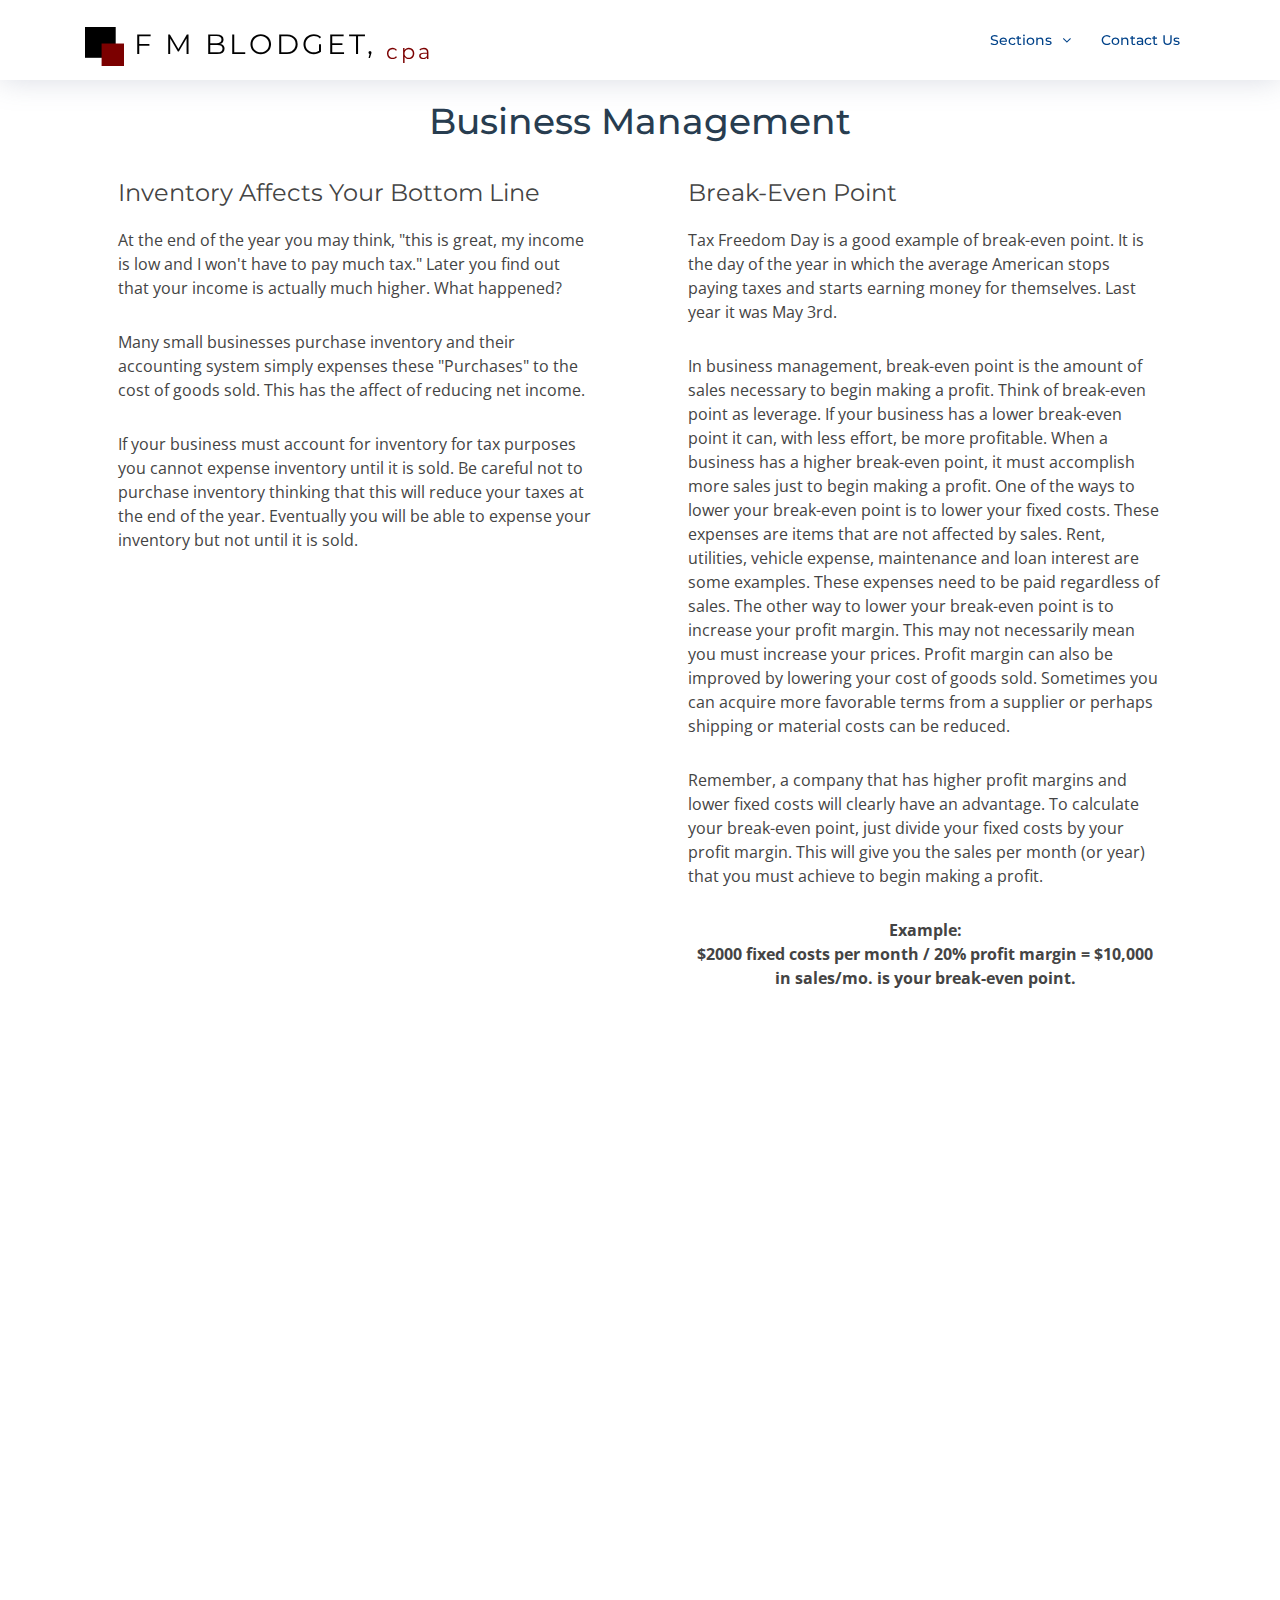
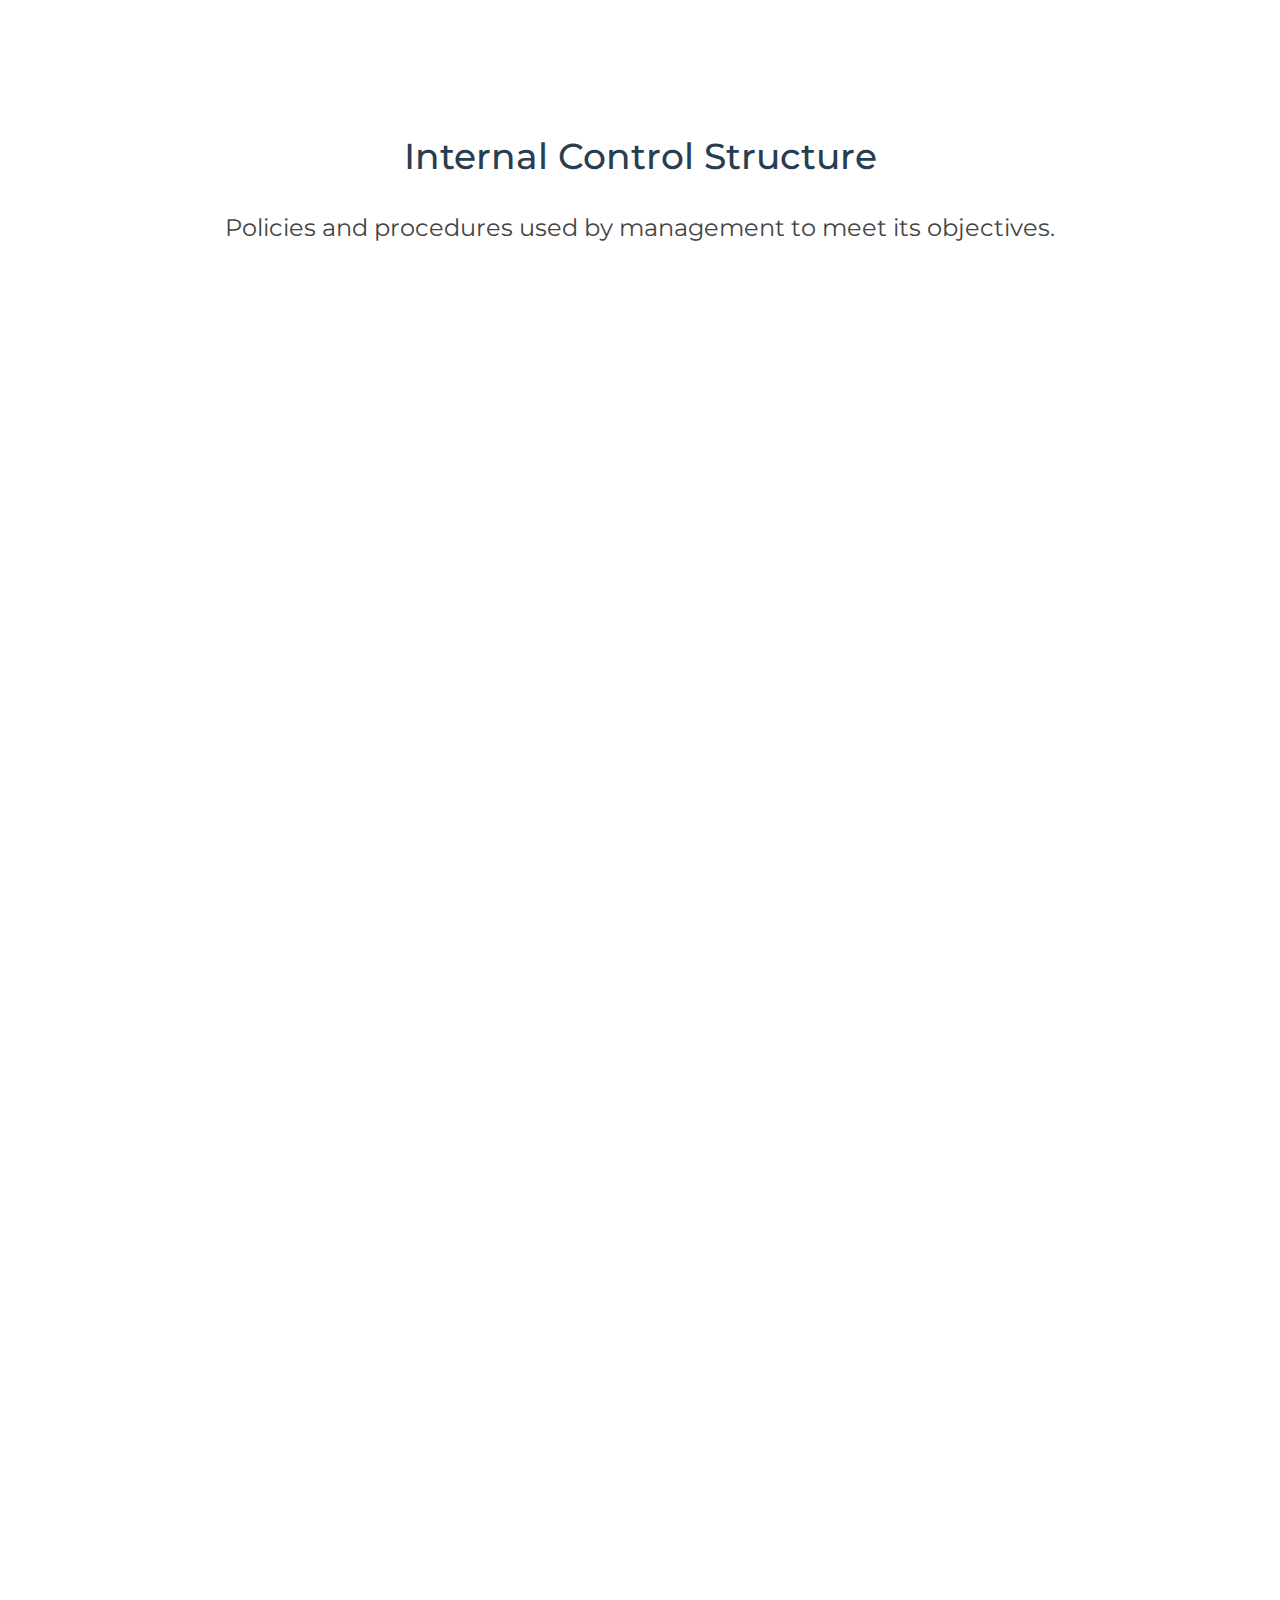
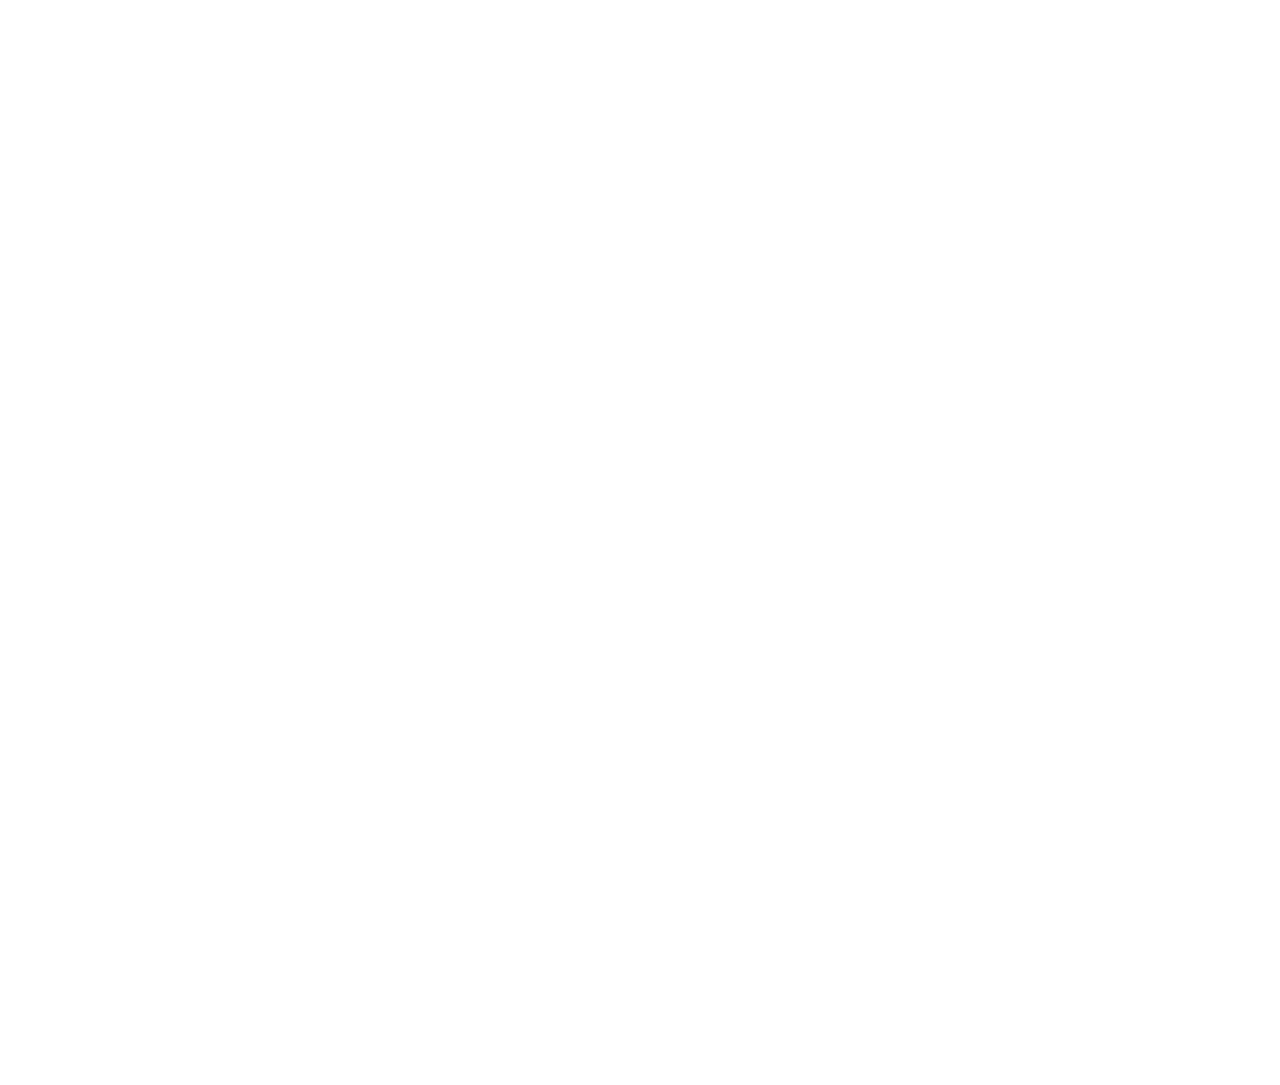
<file: pages/businessManagement.html>
<!DOCTYPE html>
<html lang="en">

<head>
    <meta charset="utf-8">
    <title>F M Blodget cpa</title>
    <meta content="width=device-width, initial-scale=1.0" name="viewport">
    <meta name="description"
        content="F M Blodget is the best local accountant for small businesses in Wolfeboro and the surrounding Lakes Region of New Hampshire.">

    <!-- Favicons -->
    <link href="../img/blodget_favicon1.png" rel="icon">
    <link href="../img/blodget_favicon2.png" rel="apple-touch-icon">

    <!-- Google Fonts -->
    <link href="https://fonts.googleapis.com/css?family=Open+Sans:300,300i,400,400i,700,700i|Montserrat:300,400,500,700"
        rel="stylesheet">

    <!-- Bootstrap CSS File -->
    <link href="../lib/bootstrap/css/bootstrap.min.css" rel="stylesheet">

    <!-- Libraries CSS Files -->
    <link href="../lib/font-awesome/css/font-awesome.min.css" rel="stylesheet">
    <link href="../lib/animate/animate.min.css" rel="stylesheet">
    <link href="../lib/ionicons/css/ionicons.min.css" rel="stylesheet">
    <link href="../lib/owlcarousel/assets/owl.carousel.min.css" rel="stylesheet">
    <link href="../lib/lightbox/css/lightbox.min.css" rel="stylesheet">

    <!-- Main Stylesheet File -->
    <link href="../css/style.css" rel="stylesheet">
</head>

<body>

    <!--==========================
  Header
  ============================-->
    <header id="header" class="fixed-top">
        <div class="container">

            <div class="logo float-left">
                <h1 class="text-light"><a href="../index.html#siteMap" class="scrollto"><img src="../img/blogetLogo.svg" alt="" width="39"
                            height="39" class="img-fluid"> F M BLODGET, <sub>cpa</sub></a></h1>
            </div>

            <nav class="main-nav float-right d-none d-lg-block">
                <ul>
                    <li class="drop-down"><a href="">Sections</a>
                        <ul>
                            <li><a href="#businessManagement">Business Management</a></li>
                            <li><a href="#internalControlStructure">Internal Control  Structure</a></li>
                        </ul>
                    </li>
                    <li><a href="../index.html#contact">Contact Us</a></li>
                </ul>
            </nav>

        </div>
    </header>

    <!--==========================
          Business Management Section
        ============================-->
    <section id="businessManagement">
        <div class="container px-lg-5">
    
            <header class="section-header">
                <h3>Business Management</h3>
            </header>
    
            <div class="row mx-lg-n5">
                <div class="col-lg-6 py-3 px-lg-5 wow fadeInUp">
                    <h4>Inventory Affects Your Bottom Line</h4>
                    <p>At the end of the year you may think, "this is great, my income is low and I won't have to pay much tax." Later you find
                    out that your income is actually much higher. What happened?</p>
                    <p>Many small businesses purchase inventory and their accounting system simply expenses these "Purchases" to the cost of
                    goods sold. This has the affect of reducing net income.</p>
                    <p>If your business must account for inventory for tax purposes you cannot expense inventory until it is sold. Be careful
                    not to purchase inventory thinking that this will reduce your taxes at the end of the year. Eventually you will be able
                    to expense your inventory but not until it is sold.</p>
                </div>
                <div class="col-lg-6 py-3 px-lg-5 wow fadeInRight">
                    <h4>Break-Even Point</h4>
                    <p>Tax Freedom Day is a good example of break-even point. It is the day of the year in which the average American stops
                    paying taxes and starts earning money for themselves. Last year it was May 3rd.</p>
                    <p>In business management, break-even point is the amount of sales necessary to begin making a profit. Think of break-even
                    point as leverage. If your business has a lower break-even point it can, with less effort, be more profitable. When a
                    business has a higher break-even point, it must accomplish more sales just to begin making a profit. One of the ways to
                    lower your break-even point is to lower your fixed costs. These expenses are items that are not affected by sales. Rent,
                    utilities, vehicle expense, maintenance and loan interest are some examples. These expenses need to be paid regardless
                    of sales. The other way to lower your break-even point is to increase your profit margin. This may not necessarily mean
                    you must increase your prices. Profit margin can also be improved by lowering your cost of goods sold. Sometimes you can
                    acquire more favorable terms from a supplier or perhaps shipping or material costs can be reduced.</p>
                    <p>Remember, a company that has higher profit margins and lower fixed costs will clearly have an advantage. To calculate
                    your break-even point, just divide your fixed costs by your profit margin. This will give you the sales per month (or
                    year) that you must achieve to begin making a profit.</p>
                    <p class="font-weight-bold text-center">Example:<br> $2000 fixed costs per month / 20% profit margin = $10,000 in sales/mo. is your break-even point.</p>
                </div>
            </div>
            <div class="row justify-content-center mx-lg-n5">
                <div class="col-lg-8 py-3 px-lg-5 wow fadeInLeft">
                    <h4>Always use Internal Controls</h4>
                    <p>Having a bookkeeper can be a great help to many businesses. Often, either a full or part time bookkeeper can leave you
                    with additional time to spend on important aspects of your business. With careful selection, these people can provide
                    skilled bookkeeping and valuable reports. In many small businesses, the bookkeeper may provide all of the accounting
                    functions. This may seem like a good idea but can be perilous. Good business management should always involve some
                    <a class="scrollto" href="#internalControlStructure" alt="scroll to internal control structure section">internal control structure</a>. This primarily involves the separation of duties for: authorization, record keeping and
                    custody of assets. Some basic measures are explained below.</p>

                    <p>I recall a forensic audit of a small business who had complete faith and confidence in a bookkeeper/office manager. This
                    person had control over the entire accounting system (QuickBooks), the checking account, bank statements and a signature
                    stamp. Unfortunately it was relatively easy for the bookkeeper to cover her tracks. This took place over a period of
                    almost a year. The final amount embezzled was over $35,000. In larger companies some assurance is maintained by
                    separating duties between employees. The theory is that more than one employee would have to conspire in order to
                    embezzle. If you cannot separate all of the duties of the accounting functions, some important lessons can be learned.</p>

                    <p>You, the business owner, should receive your bank statement (or credit card statement) directly at your home or post
                    office. Go through every check (or charge). Does the amount seem reasonable? Do you recognize the vendor? Are the checks
                    signed by you? If it is necessary to have a signature stamp, is it accessible to only you? These steps, and others, can
                    keep your business from being a target.</p>
                </div>
            </div>
        </div>
    </section>
    <!-- #Business Management -->

    <!--==========================
          Internal Control Structure Section
        ============================-->
    <section id="internalControlStructure">
        <div class="container px-lg-5">
    
            <header class="section-header">
                <h3>Internal Control Structure</h3>
            </header>
    
            <div class="row mx-lg-n5">
                <div class="col-lg-12 py-3 px-lg-5">
                    <h4 class="text-center">Policies and procedures used by management to meet its objectives.</h4>
                </div>
                <div class="col-lg-6 py-3 px-lg-5 wow fadeInUp">
                    <p class="lead font-weight-bold text-center">Adequate Segregation of Duties</p>
                    <ul class="list-group list-group-flush">
                        <li class="list-group-item">1. Strategy to provide an internal check on performance through separation of custody of assets from accounting
                        personnel.</li>
                        <li class="list-group-item">2. Even in a small business, three functions should be separated:
                            <ul class="list-group list-group-flush">
                                <li class="list-group-item">Authorization (including signing checks)</li>
                                <li class="list-group-item">Record keeping (including entering accounting information)</li>
                                <li class="list-group-item">Custody of assets (including blank checks)</li>
                            </ul>
                        </li>
                        <li class="list-group-item">3. A company will realize the efficiency of specialization and reduce errors, both intentional and unintentional.</li>
                    </ul>
                </div>

                <div class="col-lg-6 py-3 px-lg-5 wow fadeInRight">
                    <p class="lead font-weight-bold text-center">Proper Procedures for Authorization</p>
                    <ul class="list-group list-group-flush">
                        <li class="list-group-item">1. Originates with the stockholders who elect a board of directors.</li>
                        <li class="list-group-item">2. Delegated to upper-level management and then throughout the firm.</li>
                        <li class="list-group-item">3. Only certain individuals should be authorized to enter data into accounting records and prepare accounting reports.</li>
                    </ul>
                </div>

                <div class="col-lg-6 py-3 px-lg-5 wow fadeInRight">
                    <p class="lead font-weight-bold text-center">Adequate Documents and Records
                    </p>
                    <ul class="list-group list-group-flush">
                        <li class="list-group-item">1. Documents allow management to review transactions for appropriate authorization. (bills attached to checks ready for signature, check stubs stapled to paid invoice)</li>
                        <li class="list-group-item">2. Evidence that the recording and summarizing functions that lead to financial reports are being performed properly.
                        (reports of disbursements and income)</li>
                        <li class="list-group-item">3. A well-designed document is:
                            <ul class="list-group list-group-flush">
                                <li class="list-group-item">Easily interpreted and understood.</li>
                                <li class="list-group-item">Designed with all possible uses in mind.</li>
                                <li class="list-group-item">Prenumbered for each identification and tracking.</li>
                                <li class="list-group-item">Formatted so it can be handled quickly and efficiently.</li>
                            </ul>
                        </li>
                    </ul>
                </div>

                <div class="col-lg-6 py-3 px-lg-5 wow fadeInRight">
                    <p class="lead font-weight-bold text-center">Physical Control Over Assets and Records
                    </p>
                    <ul class="list-group list-group-flush">
                        <li class="list-group-item">1. Physical precautions used to protect assets and records, such as locks on doors, fireproof vaults, password
                        verification, and security guards. (blank checks are securely stored) (all checks are accounted for)</li>
                        <li class="list-group-item">2. The high cost of backup records is justified in protecting them.</li>
                        <li class="list-group-item">3. This reduces opportunities for employees to misappropriate assets.</li>
                    </ul>
                </div>

                <div class="col-lg-6 py-3 px-lg-5 wow fadeInRight">
                    <p class="lead font-weight-bold text-center">Independent Checks on Performance</p>
                    <ul class="list-group list-group-flush">
                        <li class="list-group-item">1. Procedures for continual internal verification of other controls. (owner should receive bank statements and review
                        all checks written) (owner should verify bank reconciliation)</li>
                        <li class="list-group-item">2. Incorporate reviews of functions, as well as internal checks created from a proper segregation of duties.
                        Types include an outside auditor, mandatory vacations while another employee performs those tasks, periodic rotations of
                        duties, or having someone outside the accounting process reconcile bank statements.</li>
                    </ul>
                </div>

                <div class="col-lg-6 py-3 px-lg-5 wow fadeInRight">
                    <p class="lead font-weight-bold text-center">The three basic internal control structure categories are:</p>
                    <ul class="list-group list-group-flush">
                        <li class="list-group-item">The control environment.</li>
                        <li class="list-group-item">The accounting systems.</li>
                        <li class="list-group-item">The control procedures.</li>
                    </ul>
                </div>

                <div class="col-lg-6 py-3 px-lg-5 wow fadeInRight">
                    <p class="lead font-weight-bold text-center">The five types of control procedures are:</p>
                    <ul class="list-group list-group-flush">
                        <li class="list-group-item">Segregation of duties.</li>
                        <li class="list-group-item">Procedures for authorizations.</li>
                        <li class="list-group-item">Documents and records.</li>
                        <li class="list-group-item">Physical safeguards.</li>
                        <li class="list-group-item">Independent checks.</li>
                    </ul>
                </div>

                <div class="col-lg-6 py-3 px-lg-5 wow fadeInRight">
                    <p class="lead font-weight-bold text-center">The control environment is comprised of such things as:</p>
                    <ul class="list-group list-group-flush">
                        <li class="list-group-item">Management's philosophy and operating style.</li>
                        <li class="list-group-item">The organization structure</li>
                        <li class="list-group-item">The audit committee.</li>
                    </ul>
                </div>

                <div class="col-lg-6 py-3 px-lg-5 wow fadeInRight">
                    <p class="lead font-weight-bold text-center">The Accounting System:</p>
                    <ul class="list-group list-group-flush">
                        <li class="list-group-item">a. To identify, assemble, classify, analyze, record, and report the entity's transactions, and to maintain
                        accountability for assets.</li>
                        <li class="list-group-item">b. Should contain adequate controls to ensure objectives are met:
                            <ul class="list-group list-group-flush">
                                <li class="list-group-item">Validity</li>
                                <li class="list-group-item">Authorization</li>
                                <li class="list-group-item">Completeness</li>
                                <li class="list-group-item">Classification</li>
                                <li class="list-group-item">Timeliness</li>
                                <li class="list-group-item">Valuation</li>
                                <li class="list-group-item">Posting and summarization</li>
                            </ul>
                        </li>
                    </ul>
                </div>
            
            </div>
        </div>
    </section>

    <a href="#" class="back-to-top"><i class="fa fa-chevron-up"></i></a>
    <!-- Uncomment below i you want to use a preloader -->
    <!-- <div id="preloader"></div> -->

    <!-- JavaScript Libraries -->
    <script src="../lib/jquery/jquery.min.js"></script>
    <script src="../lib/jquery/jquery-migrate.min.js"></script>
    <script src="../lib/bootstrap/js/bootstrap.bundle.min.js"></script>
    <script src="../lib/easing/easing.min.js"></script>
    <script src="../lib/mobile-nav/mobile-nav.js"></script>
    <script src="../lib/wow/wow.min.js"></script>
    <script src="../lib/waypoints/waypoints.min.js"></script>
    <script src="../lib/counterup/counterup.min.js"></script>
    <script src="../lib/owlcarousel/owl.carousel.min.js"></script>
    <script src="../lib/isotope/isotope.pkgd.min.js"></script>
    <script src="../lib/lightbox/js/lightbox.min.js"></script>

    <!-- Template Main Javascript File -->
    <script src="../js/main.js"></script>

    </body>

    </html>
</file>
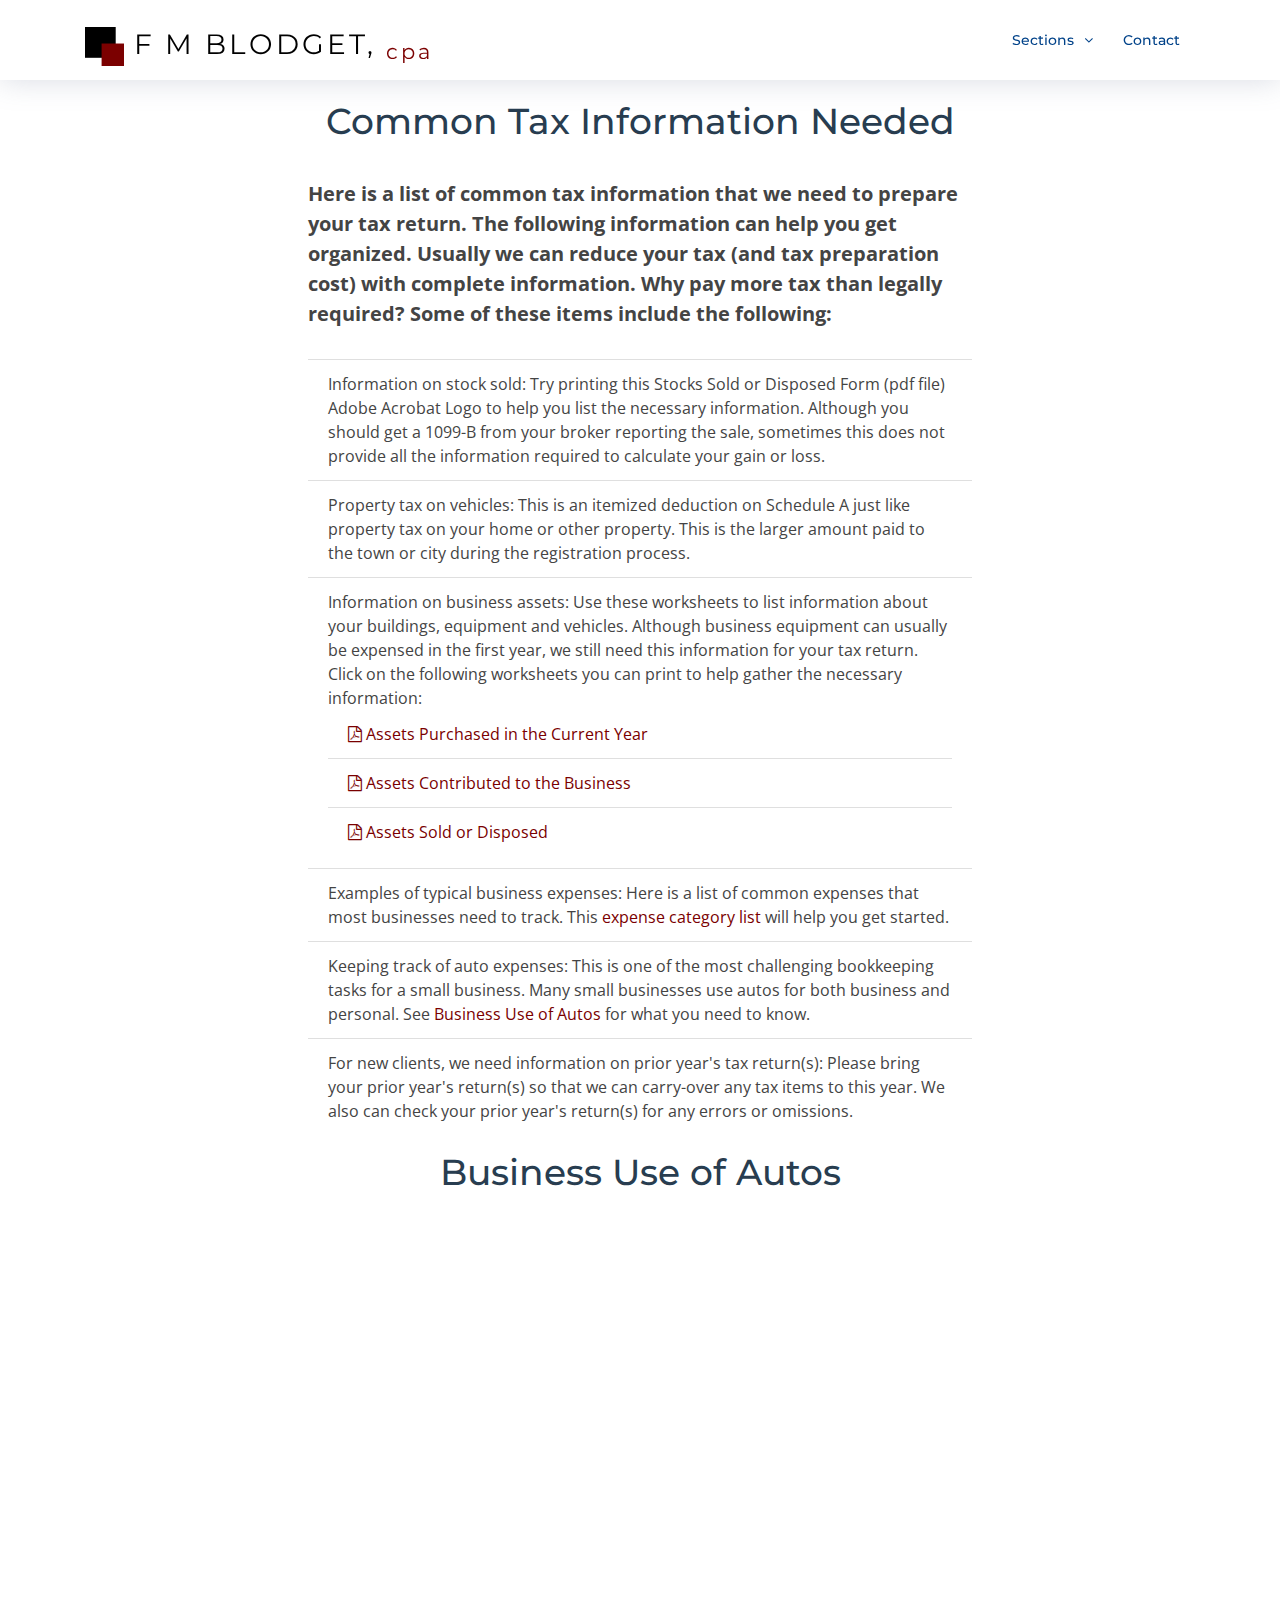
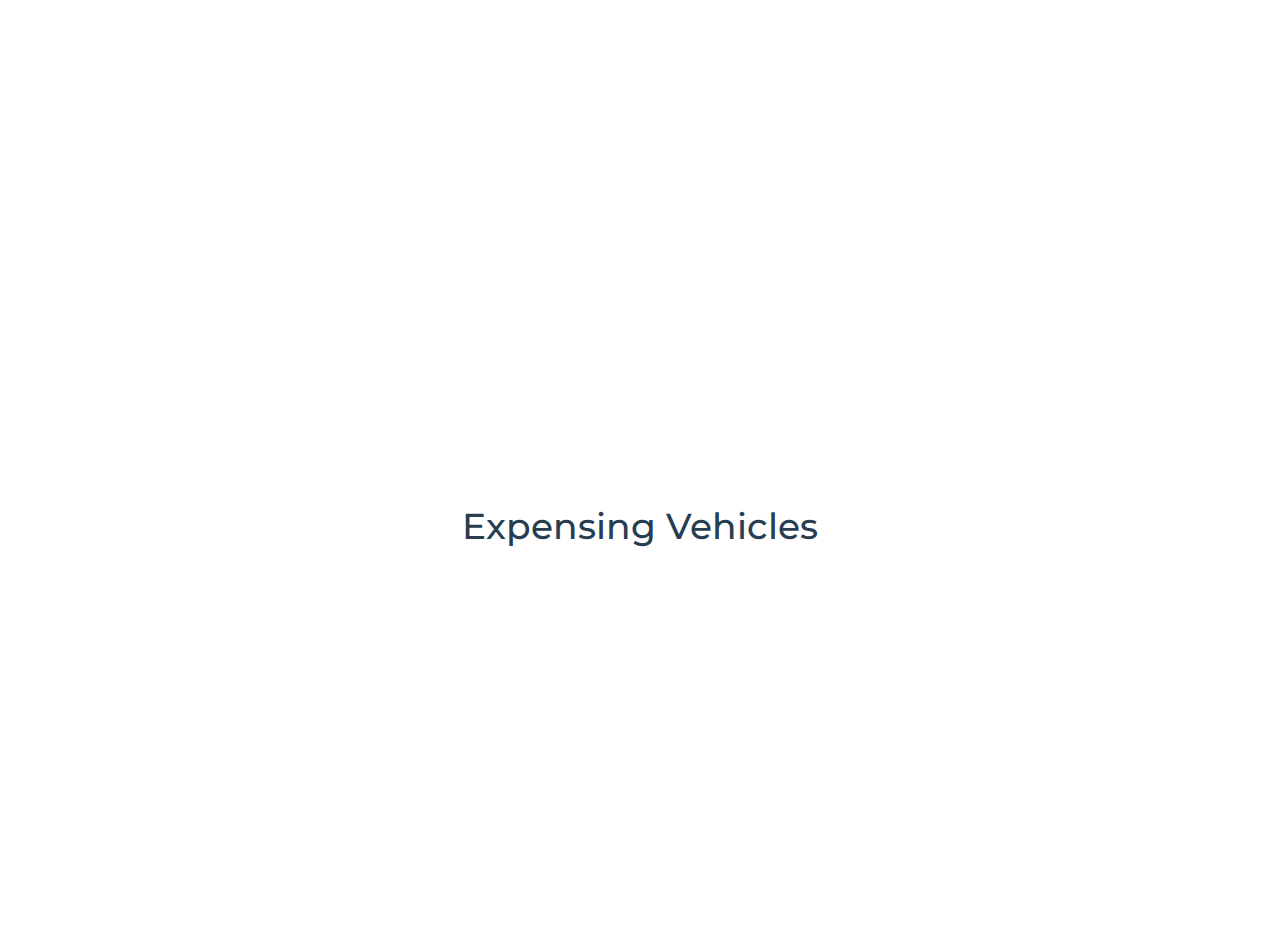
<file: pages/commonTaxInfo.html>
<!DOCTYPE html>
<html lang="en">

<head>
    <meta charset="utf-8">
    <title>F M Blodget cpa</title>
    <meta content="width=device-width, initial-scale=1.0" name="viewport">
    <meta name="description"
        content="F M Blodget is the best local accountant for small businesses in Wolfeboro and the surrounding Lakes Region of New Hampshire.">

    <!-- Favicons -->
    <link href="../img/blodget_favicon1.png" rel="icon">
    <link href="../img/blodget_favicon2.png" rel="apple-touch-icon">

    <!-- Google Fonts -->
    <link href="https://fonts.googleapis.com/css?family=Open+Sans:300,300i,400,400i,700,700i|Montserrat:300,400,500,700"
        rel="stylesheet">

    <!-- Bootstrap CSS File -->
    <link href="../lib/bootstrap/css/bootstrap.min.css" rel="stylesheet">

    <!-- Libraries CSS Files -->
    <link href="../lib/font-awesome/css/font-awesome.min.css" rel="stylesheet">
    <link href="../lib/animate/animate.min.css" rel="stylesheet">
    <link href="../lib/ionicons/css/ionicons.min.css" rel="stylesheet">
    <link href="../lib/owlcarousel/assets/owl.carousel.min.css" rel="stylesheet">
    <link href="../lib/lightbox/css/lightbox.min.css" rel="stylesheet">

    <!-- Main Stylesheet File -->
    <link href="../css/style.css" rel="stylesheet">
</head>

<body>

    <!--==========================
  Header
  ============================-->
    <header id="header" class="fixed-top">
        <div class="container">

            <div class="logo float-left">
                <h1 class="text-light"><a href="../index.html#siteMap" class="scrollto"><img src="../img/blogetLogo.svg" alt="" width="39" height="39" class="img-fluid"> F M BLODGET, <sub>cpa</sub></a></h1>
            </div>

            <nav class="main-nav float-right d-none d-lg-block">
                <ul>
                    <li class="drop-down"><a href="">Sections</a>
                        <ul>
                            <li><a href="#commonTaxInfo">Common Tax Info</a></li>
                            <li><a href="#businessUseOfAutos">Business Use of Autos</a></li>
                            <li><a href="#expensingVehicles">Expensing Vehicles</a></li>
                        </ul>
                    </li>
                    <li><a href="../index.html#contact">Contact</a></li>
                </ul>
            </nav>

        </div>
    </header>

    <!--==========================
          Common Tax Information Needed
        ============================-->
    <section id="commonTaxInfo">
        <div class="container px-lg-5">

            <header class="section-header">
                <h3>Common Tax Information Needed</h3>
            </header>

            <div class="row justify-content-center mx-lg-n5">
                <div class="col-lg-8 py-3 px-lg-5 wow fadeInUp">
                    <p class="lead font-weight-bold">Here is a list of common tax information that we need to prepare your tax return. The following information can help you
                    get organized. Usually we can reduce your tax (and tax preparation cost) with complete information. Why pay more tax
                    than legally required? Some of these items include the following:</p>
                    <ul class="list-group list-group-flush">
                        <li class="list-group-item">Information on stock sold: Try printing this Stocks Sold or Disposed Form (pdf file) Adobe Acrobat Logo to help you list
                        the necessary information. Although you should get a 1099-B from your broker reporting the sale, sometimes this does not
                        provide all the information required to calculate your gain or loss.</li>
                        <li class="list-group-item">Property tax on vehicles: This is an itemized deduction on Schedule A just like property tax on your home or other
                        property. This is the larger amount paid to the town or city during the registration process.</li>
                        <li class="list-group-item">Information on business assets: Use these worksheets to list information about your buildings, equipment and vehicles.
                        Although business equipment can usually be expensed in the first year, we still need this information for your tax
                        return. Click on the following worksheets you can print to help gather the necessary information:
                            <ul class="list-group list-group-flush">
                                <li class="list-group-item"><a href="../pdf/commonTaxInfo-assetsPurchasedCurrentYear.pdf" alt="assets purchased current year" target="_blank"><i class="fa fa-file-pdf-o"></i> Assets Purchased in the Current Year</a></li>
                                <li class="list-group-item"><a href="../pdf/commonTaxInfo-assetsContributedToBusiness.pdf" alt="assets contributed to business" target="_blank"><i class="fa fa-file-pdf-o"></i> Assets Contributed to the Business</a></li>
                                <li class="list-group-item"><a href="../pdf/commonTaxInfo-assetsSoldOrDisposed.pdf" alt="assets sold or disposed" target="_blank"><i class="fa fa-file-pdf-o"></i> Assets Sold or Disposed</a></li>
                            </ul>
                        </li>
                        <li class="list-group-item">Examples of typical business expenses: Here is a list of common expenses that most businesses need to track. This
                        <a href="" alt="">expense category list</a> will help you get started.</li>
                        <li class="list-group-item">Keeping track of auto expenses: This is one of the most challenging bookkeeping tasks for a small business. Many small
                        businesses use autos for both business and personal. See <a href="#businessUseOfAutos" class="scrollto" alt="Business Use of Autos">Business Use of Autos</a> for what you need to know.</li>
                        <li class="list-group-item">For new clients, we need information on prior year's tax return(s): Please bring your prior year's return(s) so that we
                        can carry-over any tax items to this year. We also can check your prior year's return(s) for any errors or omissions.</li>
                    </ul>
                </div>
            </div>
        </div>
    </section>

    <!--==========================
              Business Use of Autos
            ============================-->
    <section id="businessUseOfAutos">
        <div class="container px-lg-5">

            <header class="section-header">
                <h3>Business Use of Autos</h3>
            </header>

            <div class="row justify-content-center mx-lg-n5">
                <div class="col-lg-8 py-3 px-lg-5 wow fadeInUp">
                    <ul class="list-group list-group-flush">Generally, there are two methods of deducting business use of a vehicle.
                        <li class="list-group-item">1. The “actual expenses” method involves keeping records of all expenses related to your vehicle such as gas,
                        maintenance, and depreciation. On a newer vehicle, the larger depreciation gives typically a larger deduction (early in
                        the depreciated life) over that of the “mileage method”. After the end of the depreciation on the vehicle, your only
                        deductions would be gas, maintenance, insurance etc. Depreciation can run as long as 5 years, typically is accelerated
                        and starts when the vehicle was “placed in service” for business use. Other options for depreciation include expensing
                        elections that further increase deductions in the first year(s). See <a href="#expensingVehicles" class="scrollto" alt="Expensing Vehicles">Expensing Vehicles</a> for more information.</li>
                    </ul>
                    <ul class="list-group list-group-flush">Remember that you still need to keep a log of your business mileage. Even if you use the “actual expense” method, you
                    need to have documentation of your business use. Mileage logs provide a method of allocation of expenses between
                    business and personal.
                        <li class="list-group-item">2. The second method is to use the “standard mileage rate”. This method involves multiplying your business miles by a
                        rate determined by the IRS. <a href="https://www.irs.gov/pub/irs-pdf/p463.pdf" alt="IRS publication 463" target="_blank" rel="noopener">Publication 463</a> lists the standard mileage rates for the prior year. These change every year
                        and sometimes more than once a year. This is supposed to provide a deduction that, on average, is equal to the actual
                        expenses of running an auto, including depreciation, repairs, gas etc. If you use your vehicle for personal use, keep a
                        log of your business miles.</li>
                    </ul>
                    <p>Remember to keep track of tolls, parking, town tax and interest on your auto loan . These are deductible (for the
                    business portion) <strong>under either method</strong>.</p>
                    <p>Variations on the methods above include switching from one method to the other. One restriction for switching is that
                    you must have used straight-line depreciation under the “actual expense” method to switch to the “mileage method”.</p>
                    <p>You can imagine scenarios where one method would be advantageous over the other. The “actual expense” method might
                    provide a greater deduction with a new vehicle when depreciation expense is high. The “mileage method” might prove
                    better for an older vehicle that is reliable and has few repairs.</p>
                </div>
            </div>
        </div>
    </section>

    <!--==========================
                Expensing Vehicles
            ============================-->
    <section id="expensingVehicles">
        <div class="container px-lg-5">

            <header class="section-header">
                <h3>Expensing Vehicles</h3>
            </header>

            <div class="row justify-content-center mx-lg-n5">
                <div class="col-lg-8 py-3 px-lg-5 wow fadeInUp">
                    <p>The most flexibility for depreciation occurs when a business purchases a vehicle over 6000# gross vehicle weight (GVW).
                    This includes cargo and most 3/4 ton trucks qualify. Generally, we are able to deduct the full cost of this type of
                    vehicle (considered business equipment) in the first year of service as long as there is enough net income from the
                    business. Other, more limited expensing elections are available for vehicles under 6000# GVW.</p>
                    <p>One drawback of this election is that there are no remaining deductions for depreciation in the following years (if you
                    elect to expense the entire amount). If business income increases, you may be paying a higher percentage of tax in
                    following years. Still many businesses have the most need for cash in the early years of their business.</p>
                </div>
            </div>
        </div>
    </section>

    <a href="#" class="back-to-top"><i class="fa fa-chevron-up"></i></a>
    <!-- Uncomment below i you want to use a preloader -->
    <!-- <div id="preloader"></div> -->

    <!-- JavaScript Libraries -->
    <script src="../lib/jquery/jquery.min.js"></script>
    <script src="../lib/jquery/jquery-migrate.min.js"></script>
    <script src="../lib/bootstrap/js/bootstrap.bundle.min.js"></script>
    <script src="../lib/easing/easing.min.js"></script>
    <script src="../lib/mobile-nav/mobile-nav.js"></script>
    <script src="../lib/wow/wow.min.js"></script>
    <script src="../lib/waypoints/waypoints.min.js"></script>
    <script src="../lib/counterup/counterup.min.js"></script>
    <script src="../lib/owlcarousel/owl.carousel.min.js"></script>
    <script src="../lib/isotope/isotope.pkgd.min.js"></script>
    <script src="../lib/lightbox/js/lightbox.min.js"></script>

    <!-- Template Main Javascript File -->
    <script src="../js/main.js"></script>

</body>

</html>
</file>
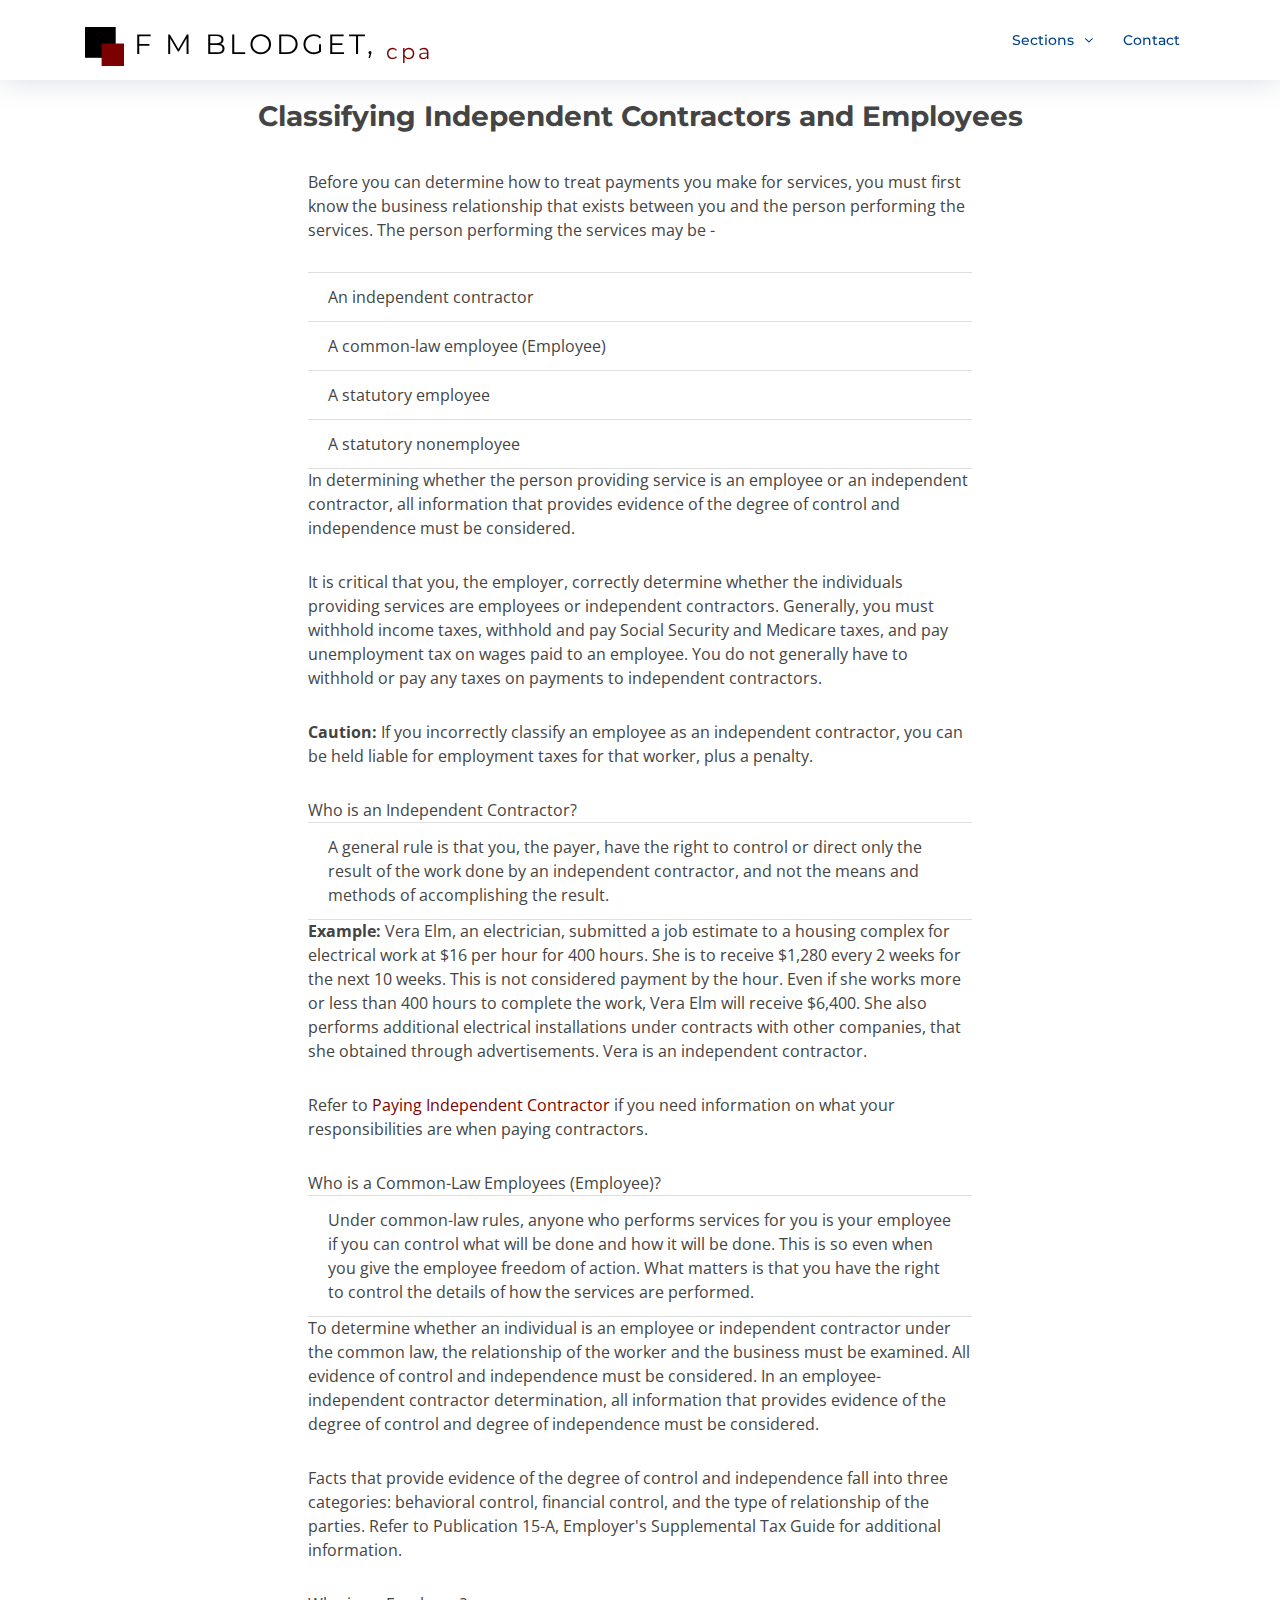
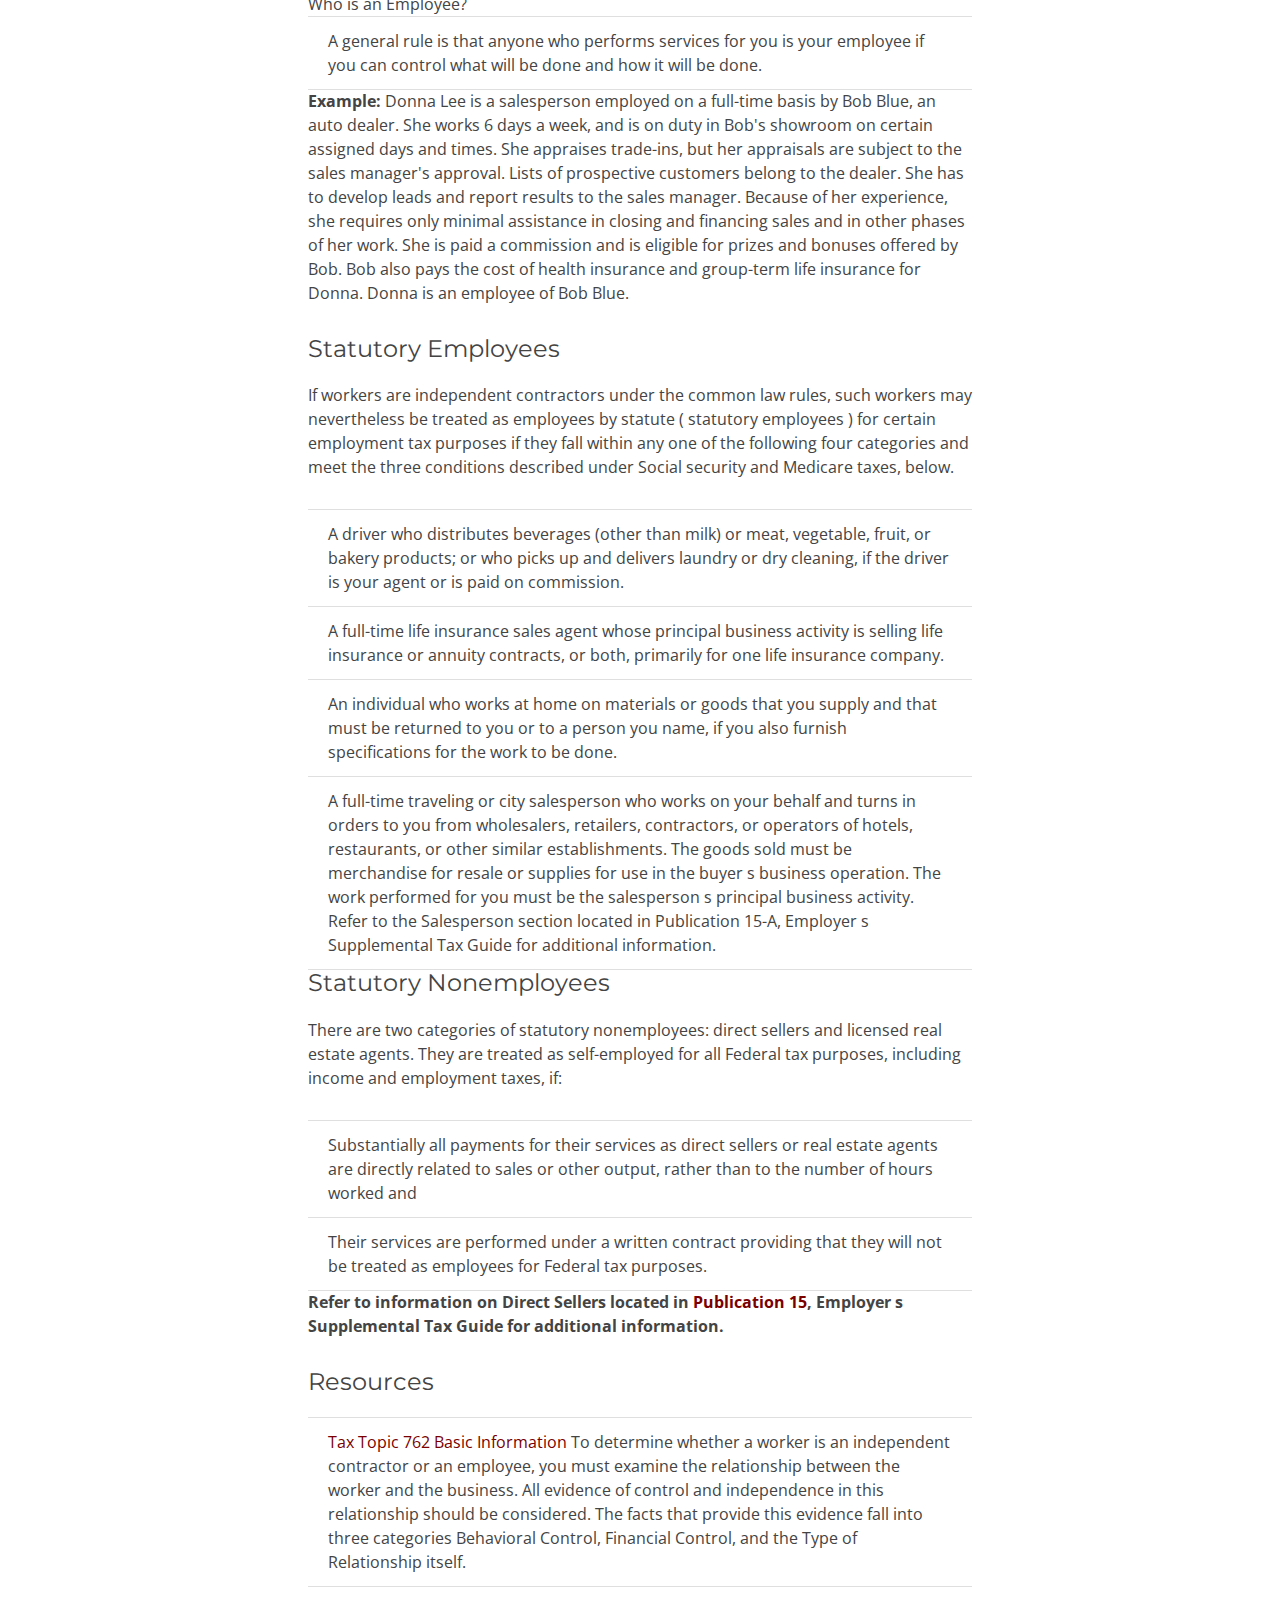
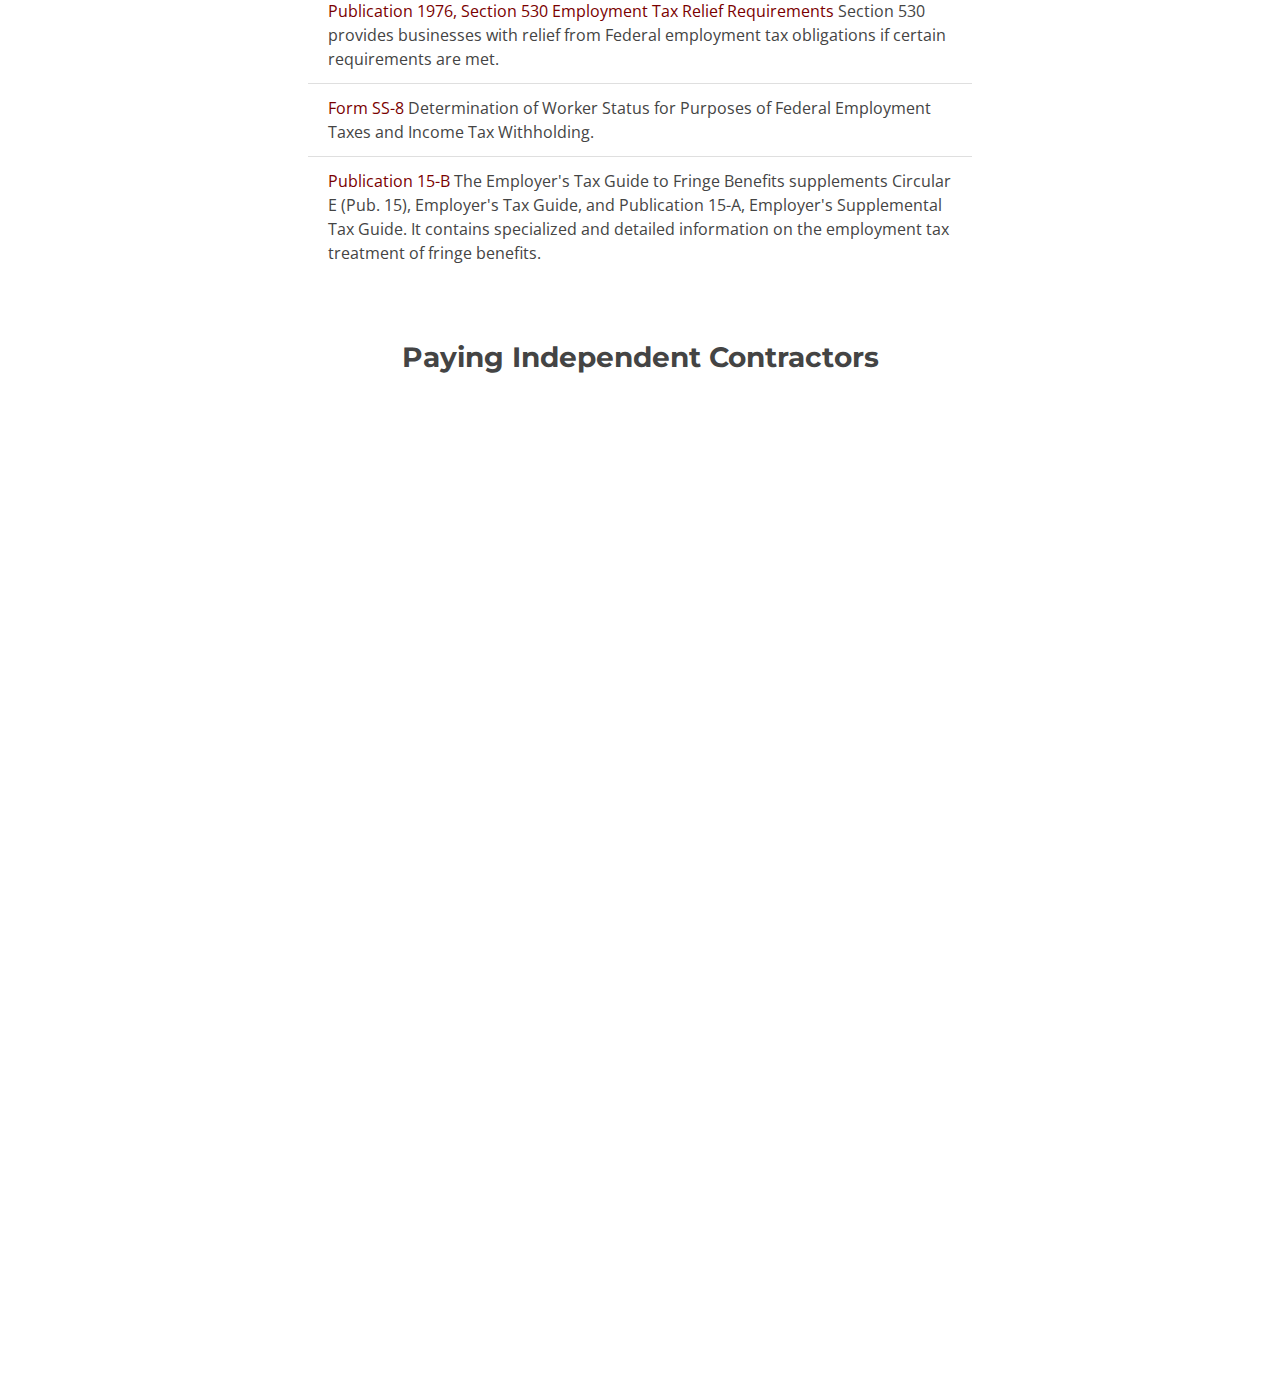
<file: pages/employeeOrContractor.html>
<!DOCTYPE html>
<html lang="en">

<head>
    <meta charset="utf-8">
    <title>F M Blodget cpa</title>
    <meta content="width=device-width, initial-scale=1.0" name="viewport">
    <meta name="description"
        content="F M Blodget is the best local accountant for small businesses in Wolfeboro and the surrounding Lakes Region of New Hampshire.">

    <!-- Favicons -->
    <link href="../img/blodget_favicon1.png" rel="icon">
    <link href="../img/blodget_favicon2.png" rel="apple-touch-icon">

    <!-- Google Fonts -->
    <link href="https://fonts.googleapis.com/css?family=Open+Sans:300,300i,400,400i,700,700i|Montserrat:300,400,500,700"
        rel="stylesheet">

    <!-- Bootstrap CSS File -->
    <link href="../lib/bootstrap/css/bootstrap.min.css" rel="stylesheet">

    <!-- Libraries CSS Files -->
    <link href="../lib/font-awesome/css/font-awesome.min.css" rel="stylesheet">
    <link href="../lib/animate/animate.min.css" rel="stylesheet">
    <link href="../lib/ionicons/css/ionicons.min.css" rel="stylesheet">
    <link href="../lib/owlcarousel/assets/owl.carousel.min.css" rel="stylesheet">
    <link href="../lib/lightbox/css/lightbox.min.css" rel="stylesheet">

    <!-- Main Stylesheet File -->
    <link href="../css/style.css" rel="stylesheet">
</head>

<body>

    <!--==========================
  Header
  ============================-->
    <header id="header" class="fixed-top">
        <div class="container">

            <div class="logo float-left">
                <h1 class="text-light"><a href="../index.html#siteMap" class="scrollto"><img src="../img/blogetLogo.svg" alt=""
                            width="39" height="39" class="img-fluid"> F M BLODGET, <sub>cpa</sub></a></h1>
            </div>

            <nav class="main-nav float-right d-none d-lg-block">
                <ul>
                    <li class="drop-down"><a href="" alt="Sections Drop Down Menu">Sections</a>
                        <ul>
                            <li><a href="#classifyingIndepentContractors">Classifying Contractors</a></li>
                            <li><a href="#payingIndependentContractors">Paying Contractors</a></li>
                        </ul>
                    </li>
                    <li><a href="../index.html#contact">Contact</a></li>
                </ul>
            </nav>

        </div>
    </header>

    <!--==========================
          Employee Or Contractor
        ============================-->
    <section id="classifyingIndepentContractors">
        <div class="container px-lg-5">

            <!-- <header class="section-header">
                <h3>Classifying Independent Contractors and Employees</h3>
            </header> -->
            <h3 class="mt-5 text-center font-weight-bold">Classifying Independent Contractors and Employees</h3>

            <div class="row justify-content-center mx-lg-n5">
                <div class="col-lg-8 py-3 px-lg-5 wow fadeInUp">
                    <p>Before you can determine how to treat payments you make for services, you must first know the business relationship that
                    exists between you and the person performing the services. The person performing the services may be -</p>
                    <ul class="list-group list-group-flush">
                        <li class="list-group-item">An independent contractor</li>
                        <li class="list-group-item">A common-law employee (Employee)</li>
                        <li class="list-group-item">A statutory employee</li>
                        <li class="list-group-item">A statutory nonemployee</li>
                    </ul>
                    <p>In determining whether the person providing service is an employee or an independent contractor, all information that
                    provides evidence of the degree of control and independence must be considered.</p>
                    <p>It is critical that you, the employer, correctly determine whether the individuals providing services are employees or
                    independent contractors. Generally, you must withhold income taxes, withhold and pay Social Security and Medicare taxes,
                    and pay unemployment tax on wages paid to an employee. You do not generally have to withhold or pay any taxes on
                    payments to independent contractors.</p>
                    <p><strong>Caution:</strong> If you incorrectly classify an employee as an independent contractor, you can be held liable for employment
                    taxes for that worker, plus a penalty.</p>
                    <ul class="list-group list-group-flush">Who is an Independent Contractor?
                        <li class="list-group-item">A general rule is that you, the payer, have the right to control or direct only the result of the work done by an
                        independent contractor, and not the means and methods of accomplishing the result.</li>
                    </ul>
                    <p><strong>Example:</strong> Vera Elm, an electrician, submitted a job estimate to a housing complex for electrical work at $16 per hour for
                    400 hours. She is to receive $1,280 every 2 weeks for the next 10 weeks. This is not considered payment by the hour.
                    Even if she works more or less than 400 hours to complete the work, Vera Elm will receive $6,400. She also performs
                    additional electrical installations under contracts with other companies, that she obtained through advertisements. Vera
                    is an independent contractor.</p>
                    <p>Refer to <a href="" alt="Paying Independent Contractor">Paying Independent Contractor</a> if you need information on what your responsibilities are when paying
                    contractors.</p>
                    <ul class="list-group list-group-flush">Who is a Common-Law Employees (Employee)?
                        <li class="list-group-item">Under common-law rules, anyone who performs services for you is your employee if you can control what will be done and
                        how it will be done. This is so even when you give the employee freedom of action. What matters is that you have the
                        right to control the details of how the services are performed.</li>
                    </ul>
                    <p>To determine whether an individual is an employee or independent contractor under the common law, the relationship of
                    the worker and the business must be examined. All evidence of control and independence must be considered. In an
                    employee-independent contractor determination, all information that provides evidence of the degree of control and
                    degree of independence must be considered.</p>
                    <p>Facts that provide evidence of the degree of control and independence fall into three categories: behavioral control,
                    financial control, and the type of relationship of the parties. Refer to Publication 15-A, Employer's Supplemental Tax
                    Guide for additional information.</p>
                    <ul class="list-group list-group-flush">Who is an Employee?
                        <li class="list-group-item">A general rule is that anyone who performs services for you is your employee if you can control what will be done and
                        how it will be done.</li>
                    </ul>
                    <p><strong>Example:</strong> Donna Lee is a salesperson employed on a full-time basis by Bob Blue, an auto dealer. She works 6 days a week,
                    and is on duty in Bob's showroom on certain assigned days and times. She appraises trade-ins, but her appraisals are
                    subject to the sales manager's approval. Lists of prospective customers belong to the dealer. She has to develop leads
                    and report results to the sales manager. Because of her experience, she requires only minimal assistance in closing and
                    financing sales and in other phases of her work. She is paid a commission and is eligible for prizes and bonuses offered
                    by Bob. Bob also pays the cost of health insurance and group-term life insurance for Donna. Donna is an employee of Bob
                    Blue.</p>
                    <h4>Statutory Employees</h4>
                    <p>If workers are independent contractors under the common law rules, such workers may nevertheless be treated as employees
                    by statute ( statutory employees ) for certain employment tax purposes if they fall within any one of the following four
                    categories and meet the three conditions described under Social security and Medicare taxes, below.</p>
                    <ul class="list-group list-group-flush">
                        <li class="list-group-item">A driver who distributes beverages (other than milk) or meat, vegetable, fruit, or bakery products; or who picks up and
                        delivers laundry or dry cleaning, if the driver is your agent or is paid on commission.</li>
                        <li class="list-group-item">A full-time life insurance sales agent whose principal business activity is selling life insurance or annuity contracts,
                        or both, primarily for one life insurance company.</li>
                        <li class="list-group-item">An individual who works at home on materials or goods that you supply and that must be returned to you or to a person
                        you name, if you also furnish specifications for the work to be done.</li>
                        <li class="list-group-item">A full-time traveling or city salesperson who works on your behalf and turns in orders to you from wholesalers,
                        retailers, contractors, or operators of hotels, restaurants, or other similar establishments. The goods sold must be
                        merchandise for resale or supplies for use in the buyer s business operation. The work performed for you must be the
                        salesperson s principal business activity. Refer to the Salesperson section located in Publication 15-A, Employer s
                        Supplemental Tax Guide for additional information.</li>
                    </ul>
                    <h4>Statutory Nonemployees</h4>
                    <p>There are two categories of statutory nonemployees: direct sellers and licensed real estate agents. They are treated as
                    self-employed for all Federal tax purposes, including income and employment taxes, if:</p>
                    <ul class="list-group list-group-flush">
                        <li class="list-group-item">Substantially all payments for their services as direct sellers or real estate agents are directly related to sales or
                        other output, rather than to the number of hours worked and</li>
                        <li class="list-group-item">Their services are performed under a written contract providing that they will not be treated as employees for Federal
                        tax purposes.</li>
                    </ul>
                    <p><strong>Refer to information on Direct Sellers located in <a href="https://www.irs.gov/publications/p15a" alt="IRS publication 15a" target="_blank" rel="noopener">Publication 15</a>, Employer s Supplemental Tax Guide for additional
                    information.</strong></p>
                    <h4>Resources</h4>
                    <ul class="list-group list-group-flush">
                        <li class="list-group-item"><a href="https://www.irs.gov/taxtopics/tc762" alt="" target="_blank" rel="noopener">Tax Topic 762 Basic Information</a> To determine whether a worker is an independent contractor or an employee, you must examine the relationship between the
                        worker and the business. All evidence of control and independence in this relationship should be considered. The facts
                        that provide this evidence fall into three categories Behavioral Control, Financial Control, and the Type of
                        Relationship itself.</li>
                        <li class="list-group-item"><a href="" alt="" target="_blank" rel="noopener">Publication 1976, Section 530 Employment Tax Relief Requirements</a> Section 530 provides businesses with relief from Federal employment tax obligations if certain requirements are met.</li>
                        <li class="list-group-item"><a href="" alt="" target="_blank" rel="noopener">Form SS-8</a> Determination of Worker Status for Purposes of Federal Employment Taxes and Income Tax Withholding.</li>
                        <li class="list-group-item"><a href="https://www.irs.gov/publications/p15b" alt="" target="_blank" rel="noopener">Publication 15-B</a> The Employer's Tax Guide to Fringe Benefits supplements Circular E (Pub. 15), Employer's Tax Guide, and Publication
                        15-A, Employer's Supplemental Tax Guide. It contains specialized and detailed information on the employment tax
                        treatment of fringe benefits.</li>
                    </ul>                   
                </div>
            </div>
        </div>
    </section>

    <!--==========================
              Paying Independent Contractors
            ============================-->
    <section id="payingIndependentContractors">
        <div class="container px-lg-5">

            <h3 class="mt-5 text-center font-weight-bold">Paying Independent Contractors</h3>

            <div class="row justify-content-center mx-lg-n5">
                <div class="col-lg-8 py-3 px-lg-5 wow fadeInUp">
                    <p>If you pay independent contractors , you may have to file Form 1099-MISC, Miscellaneous Income, to report payments for
                    services performed for your trade or business. If the following four conditions are met, you must generally report a
                    payment as nonemployee compensation.</p>
                    <ul class="list-group list-group-flush">
                        <li class="list-group-item">You made the payment to someone who is not your employee;</li>
                        <li class="list-group-item">You made the payment for services in the course of your trade or business (including government agencies and nonprofit
                        organizations);</li>
                        <li class="list-group-item">You made the payment to an individual, partnership, estate, or in some cases, a corporation; and</li>
                        <li class="list-group-item">You made payments to the payee of at least $600 during the year.</li>
                    </ul>
                    <p>The Form 1099-MISC, Miscellaneous Income, is transmitted with the Form 1096, Annual Summary and Transmittal of U.S.
                    Information Returns, which is similar to a cover letter for your Forms 1099-MISC.</p>
                    <p>Refer to <a href="" alt="">Instructions for Form 1099-MISC</a>, and Publication 1220, Specifications for Filing Form 1098, 1099, 5498
                    and W-2G Magnetically or Electronically for more information.</p>
                    <p class="font-weight-bold">Information Reporting Call Site</p>
                    <p>The IRS operates a centralized call site to answer questions about reporting on Form 1099 and other information returns.
                    If you have questions related to reporting on information returns, call (304) 263-8700.</p>
                    <p>Refer up to <a href="#classifyingIndepentContractors" class="scrollto" alt="">Classifying Independent Contractors and Employees</a>  for help in distinguishing between the two.</p>
                    <h4>State of New Hampshire Reporting Requirements</h4>
                    <p>The State of New Hampshire requires that you use a NEW HIRE REPORTING FORM to report the name, address, Social Security
                    Number and date of hire of any new or rehired independent contractors. For more information and guidelines refer to the
                    NH New Hire Guide for Hiring Independent Contractors.</p>
                </div>
            </div>
        </div>
    </section>

    <a href="#" class="back-to-top"><i class="fa fa-chevron-up"></i></a>
    <!-- Uncomment below i you want to use a preloader -->
    <!-- <div id="preloader"></div> -->

    <!-- JavaScript Libraries -->
    <script src="../lib/jquery/jquery.min.js"></script>
    <script src="../lib/jquery/jquery-migrate.min.js"></script>
    <script src="../lib/bootstrap/js/bootstrap.bundle.min.js"></script>
    <script src="../lib/easing/easing.min.js"></script>
    <script src="../lib/mobile-nav/mobile-nav.js"></script>
    <script src="../lib/wow/wow.min.js"></script>
    <script src="../lib/waypoints/waypoints.min.js"></script>
    <script src="../lib/counterup/counterup.min.js"></script>
    <script src="../lib/owlcarousel/owl.carousel.min.js"></script>
    <script src="../lib/isotope/isotope.pkgd.min.js"></script>
    <script src="../lib/lightbox/js/lightbox.min.js"></script>

    <!-- Template Main Javascript File -->
    <script src="../js/main.js"></script>

</body>

</html>
</file>
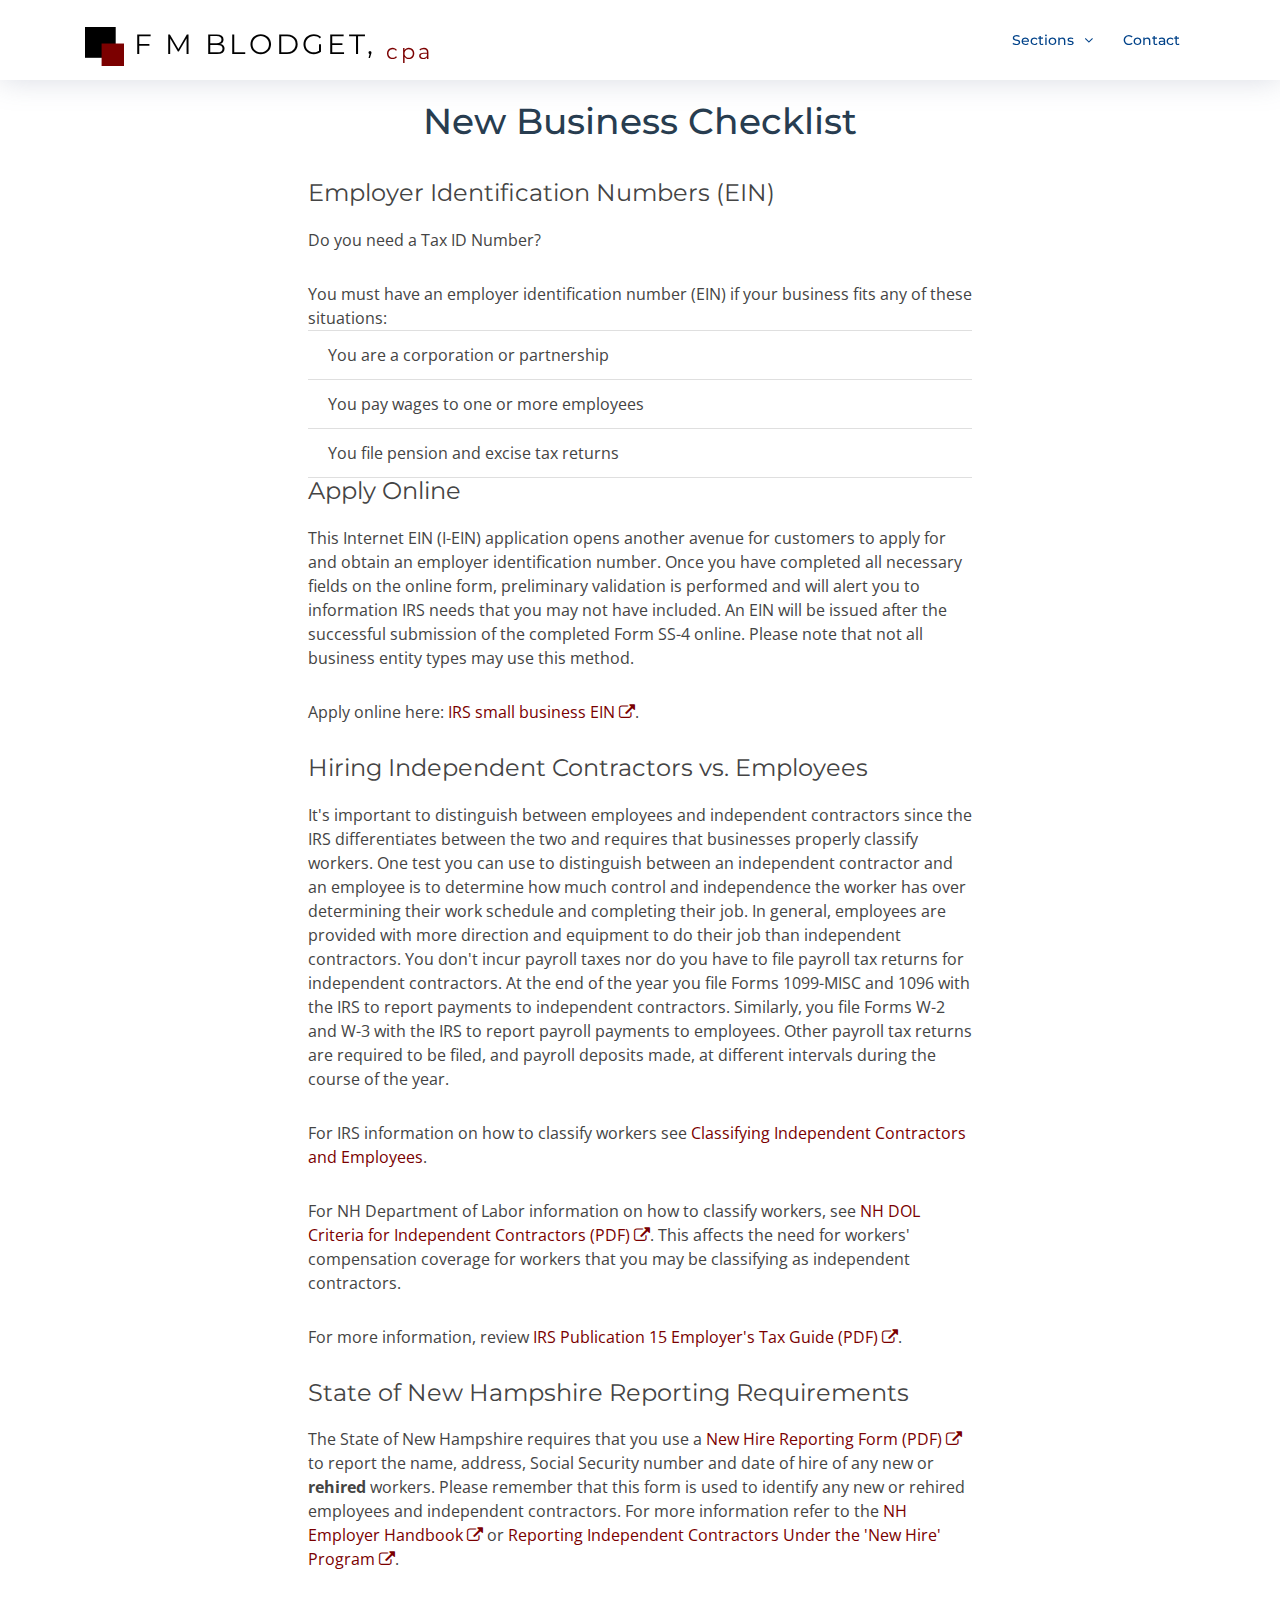
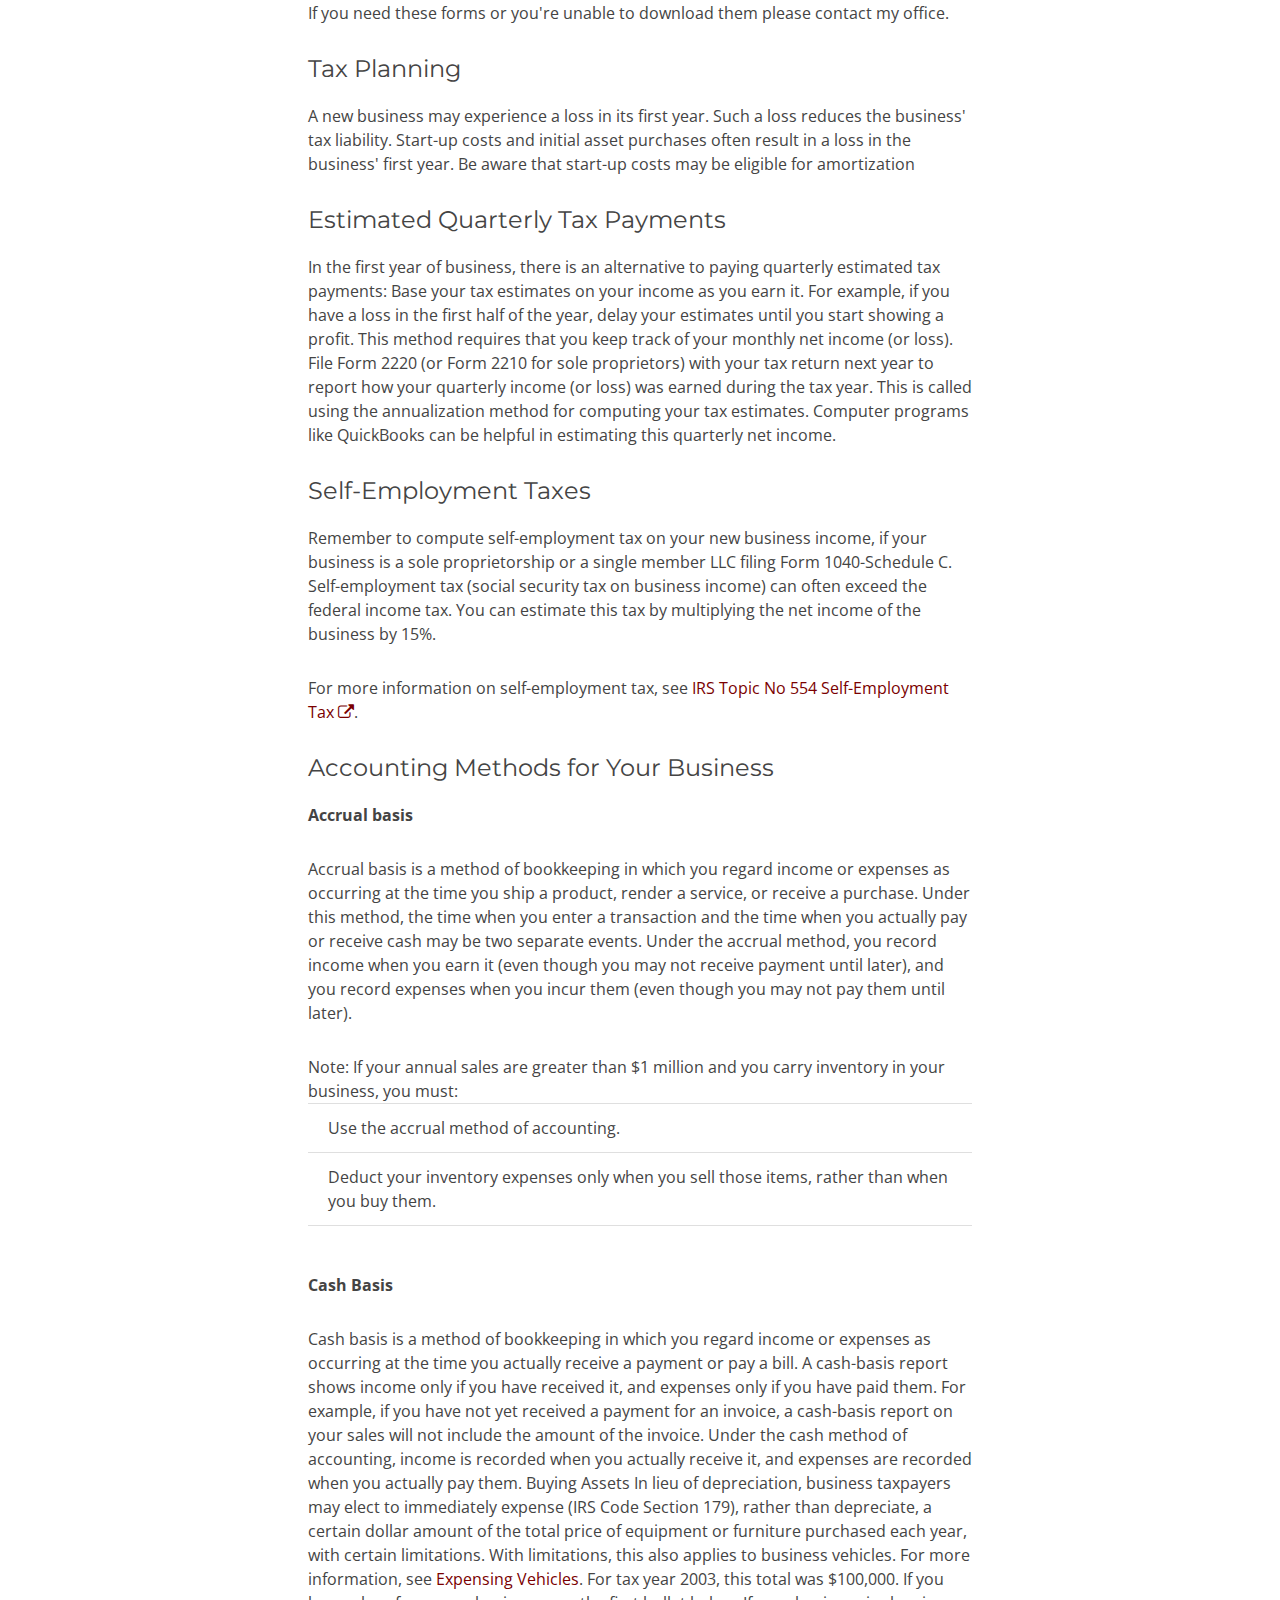
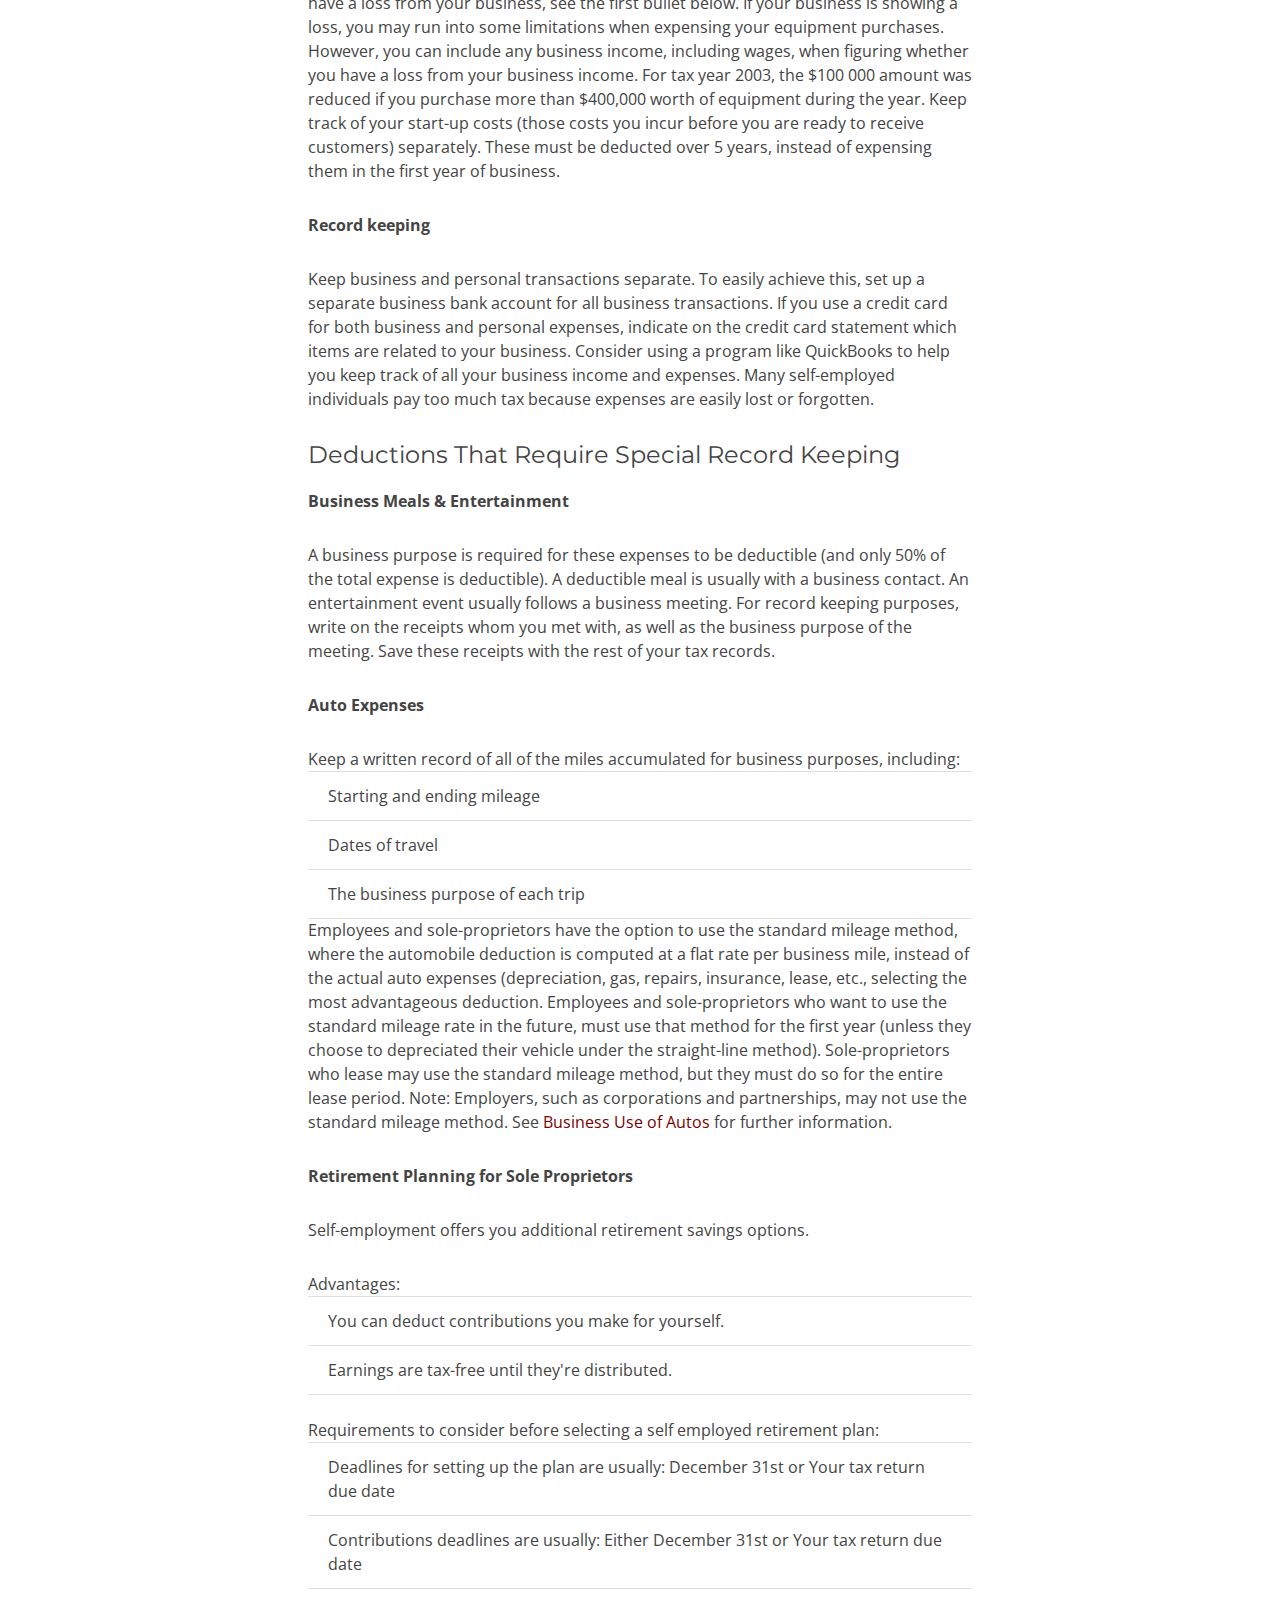
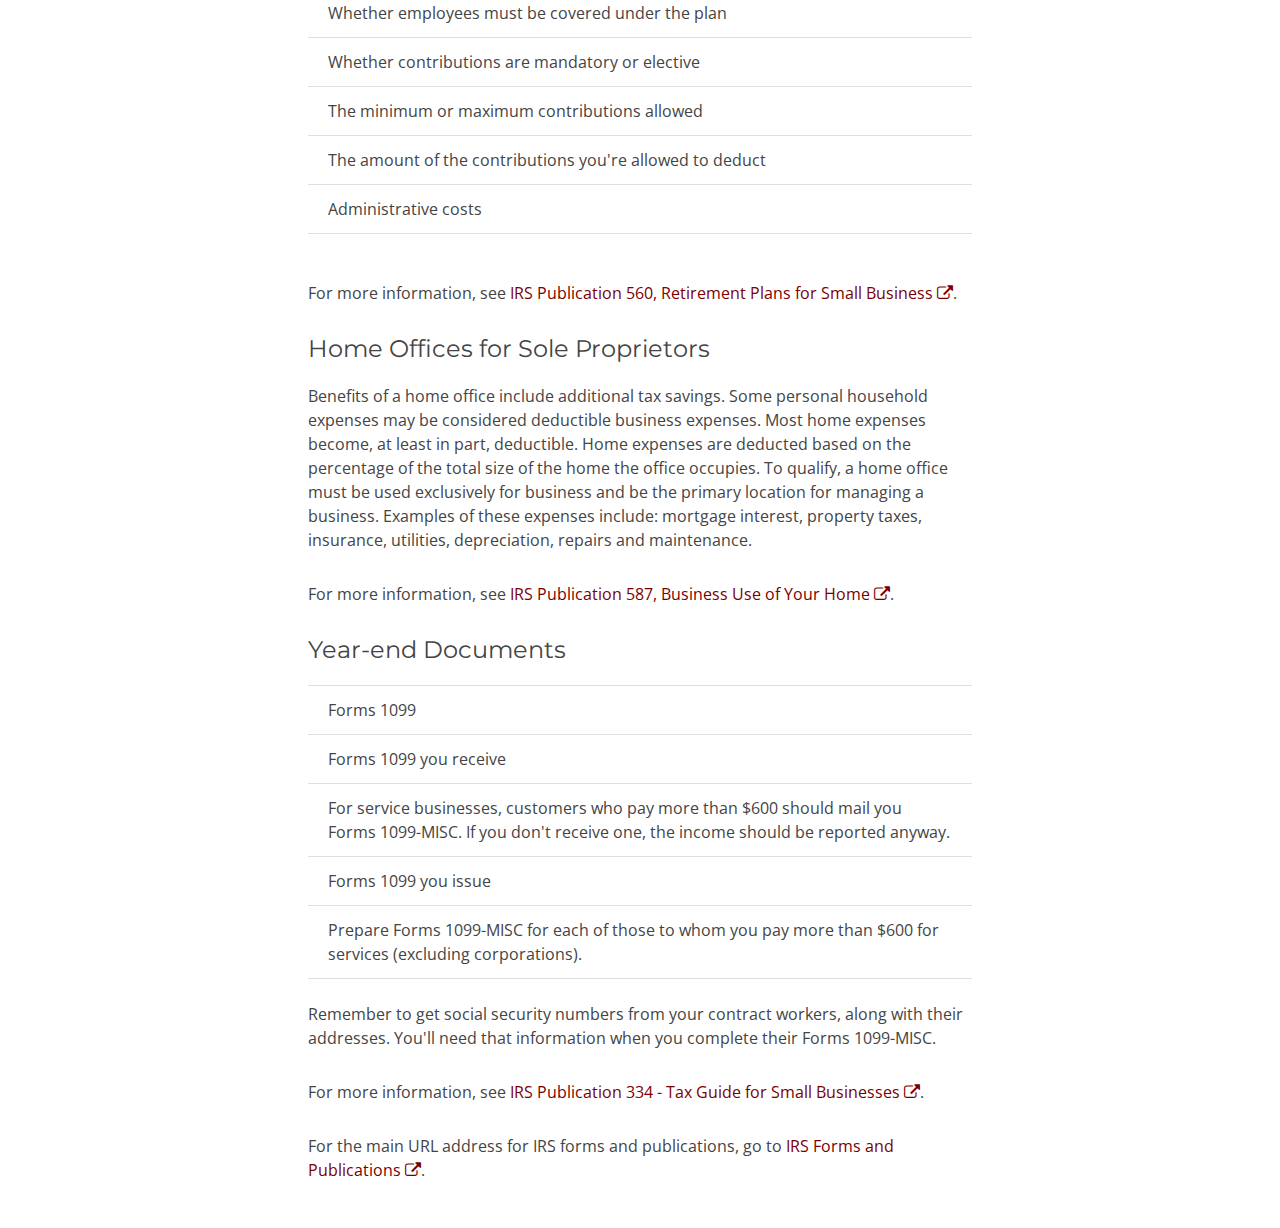
<file: pages/newBusinessChecklist.html>
<!DOCTYPE html>
<html lang="en">

<head>
    <meta charset="utf-8">
    <title>F M Blodget cpa</title>
    <meta content="width=device-width, initial-scale=1.0" name="viewport">
    <meta name="description"
        content="F M Blodget is the best local accountant for small businesses in Wolfeboro and the surrounding Lakes Region of New Hampshire.">

    <!-- Favicons -->
    <link href="../img/blodget_favicon1.png" rel="icon">
    <link href="../img/blodget_favicon2.png" rel="apple-touch-icon">

    <!-- Google Fonts -->
    <link href="https://fonts.googleapis.com/css?family=Open+Sans:300,300i,400,400i,700,700i|Montserrat:300,400,500,700"
        rel="stylesheet">

    <!-- Bootstrap CSS File -->
    <link href="../lib/bootstrap/css/bootstrap.min.css" rel="stylesheet">

    <!-- Libraries CSS Files -->
    <link href="../lib/font-awesome/css/font-awesome.min.css" rel="stylesheet">
    <link href="../lib/animate/animate.min.css" rel="stylesheet">
    <link href="../lib/ionicons/css/ionicons.min.css" rel="stylesheet">
    <link href="../lib/owlcarousel/assets/owl.carousel.min.css" rel="stylesheet">
    <link href="../lib/lightbox/css/lightbox.min.css" rel="stylesheet">

    <!-- Main Stylesheet File -->
    <link href="../css/style.css" rel="stylesheet">
</head>

<body>

    <!--==========================
  Header
  ============================-->
    <header id="header" class="fixed-top">
        <div class="container">

            <div class="logo float-left">
                <h1 class="text-light"><a href="../index.html" class="scrollto"><img src="../img/blogetLogo.svg" alt=""
                            width="39" height="39" class="img-fluid"> F M BLODGET, <sub>cpa</sub></a></h1>
            </div>

            <nav class="main-nav float-right d-none d-lg-block">
                <ul>
                    <li class="drop-down"><a href="">Sections</a>
                        <ul>
                            <li><a href="#taxPlanning">Tax Planning</a></li>
                            <li><a href="#deductions">Deductions</a></li>
                            <li><a href="#yearEndDocuments">Year End Documents</a></li>
                        </ul>
                    </li>
                    <li><a href="../index.html#contact">Contact</a></li>
                </ul>
            </nav>

        </div>
    </header>

    <!--==========================
          New Business  Checklist
        ============================-->
    <section id="newBusinessChecklist">
        <div class="container px-lg-5">

            <header class="section-header">
                <h3>New Business Checklist</h3>
            </header>

            <div class="row justify-content-center mx-lg-n5">
                <div class="col-lg-8 py-3 px-lg-5 wow fadeInUp">
                    <h4>Employer Identification Numbers (EIN)</h4>
                    <p>Do you need a Tax ID Number?</p>
                    <ul class="list-group list-group-flush">You must have an employer identification number (EIN) if your business fits any of these situations:
                        <li class="list-group-item">You are a corporation or partnership</li>
                        <li class="list-group-item">You pay wages to one or more employees</li>
                        <li class="list-group-item">You file pension and excise tax returns</li>
                    </ul>

                    <h4>Apply Online</h4>
                    <p>This Internet EIN (I-EIN) application opens another avenue for customers to apply for and obtain an employer identification number. Once you have completed all necessary fields on the online form, preliminary validation is performed and will alert you to information IRS needs that you may not have included. An EIN will be issued after the
                    successful submission of the completed Form SS-4 online. Please note that not all business entity types may use this method.</p>
                    <p>Apply online here: <a href="https://www.irs.gov/businesses/small-businesses-self-employed/apply-for-an-employer-identification-number-ein-online" alt="irs apply for an ein online" target="_blank" rel="noopener">IRS small business EIN <i class="fa fa-external-link"></i></a>.</p>
                    
                    <h4>Hiring Independent Contractors vs. Employees</h4>
                    <p>It's important to distinguish between employees and independent contractors since the IRS differentiates between the two and requires that businesses properly classify workers. One test you can use to distinguish between an independent contractor and an employee is to determine how much control and independence the worker has over determining their work schedule and completing their job. In general, employees are provided with more direction and equipment to do their job than independent contractors. You don't incur payroll taxes nor do you have to file payroll tax returns for independent
                    contractors. At the end of the year you file Forms 1099-MISC and 1096 with the IRS to report payments to independent contractors. Similarly, you file Forms W-2 and W-3 with the IRS to report payroll payments to employees. Other payroll tax returns are required to be filed, and payroll deposits made, at different intervals during the course of the year.</p>
                    <p>For IRS information on how to classify workers see <a href="../pages/employeeOrContractor.html" alt="Classifying Independent Contractors and Employees">Classifying Independent Contractors and Employees</a>.</p>
                    <p>For NH Department of Labor information on how to classify workers, see <a href="https://www.nh.gov/labor/documents/employee-contractor-poster.pdf" alt="NH DOL Criteria for Independent Contractors" target="_blank" rel="noopener">NH DOL Criteria for Independent Contractors (PDF) <i class="fa fa-external-link"></i></a>. This affects the need for workers' compensation coverage for workers that you may be classifying as independent
                    contractors.</p>
                    <p>For more information, review <a href="https://www.irs.gov/pub/irs-pdf/p15.pdf" alt="" target="_blank" rel="noopener">IRS Publication 15 Employer's Tax Guide (PDF) <i class="fa fa-external-link"></i></a>.</p>

                    <h4>State of New Hampshire Reporting Requirements</h4>
                    <p>The State of New Hampshire requires that you use a <a href="https://www.nhes.nh.gov/forms/documents/des-605.pdf" alt="New Hire Reporting Form" target="_blank" rel="noopener">New Hire Reporting Form (PDF) <i class="fa fa-external-link"></i></a> to report the name, address, Social Security number and date of hire of any new or <strong>rehired</strong> workers. Please remember that this form is used to identify any new or rehired employees and independent contractors. For more information refer to the <a href="https://www.nhes.nh.gov/forms/documents/emp-handbook.pdf" alt="new hampshire employer handbook" target="_blank" rel="noopener">NH Employer Handbook <i class="fa fa-external-link"></i></a> or <a href="https://www.nhes.nh.gov/forms/documents/nhes-0083-604d.pdf" alt="Reporting Independent Contractors Under the 'New Hire' Program" target="_blank" rel="noopener">Reporting Independent Contractors Under the 'New Hire' Program <i class="fa fa-external-link"></i></a>.</p>
                    <p>If you need these forms or you're unable to download them please contact my office.</p>

                    <h4 id="taxPlanning">Tax Planning</h4>
                    <p>A new business may experience a loss in its first year. Such a loss reduces the business' tax liability. Start-up costs
                    and initial asset purchases often result in a loss in the business' first year. Be aware that start-up costs may be
                    eligible for amortization</p>

                    <h4>Estimated Quarterly Tax Payments</h4>
                    <p>In the first year of business, there is an alternative to paying quarterly estimated tax payments: Base your tax
                    estimates on your income as you earn it. For example, if you have a loss in the first half of the year, delay your
                    estimates until you start showing a profit. This method requires that you keep track of your monthly net income (or
                    loss). File Form 2220 (or Form 2210 for sole proprietors) with your tax return next year to report how your quarterly
                    income (or loss) was earned during the tax year. This is called using the annualization method for computing your tax
                    estimates. Computer programs like QuickBooks can be helpful in estimating this quarterly net income.</p>

                    <h4>Self-Employment Taxes</h4>
                    <p>Remember to compute self-employment tax on your new business income, if your business is a sole proprietorship or a
                    single member LLC filing Form 1040-Schedule C. Self-employment tax (social security tax on business income) can often
                    exceed the federal income tax. You can estimate this tax by multiplying the net income of the business by 15%.</p>
                    <p>For more information on self-employment tax, see <a href="https://www.irs.gov/taxtopics/tc554" alt="IRS Topic No 554 Self-Employment Tax" target="_blank" rel="noopener">IRS Topic No 554 Self-Employment Tax <i class="fa fa-external-link"></i></a>.</p>

                    <h4>Accounting Methods for Your Business</h4>
                    <p><strong>Accrual basis</strong></p>
                    <p>Accrual basis is a method of bookkeeping in which you regard income or expenses as occurring at the time you ship a
                    product, render a service, or receive a purchase. Under this method, the time when you enter a transaction and the time
                    when you actually pay or receive cash may be two separate events. Under the accrual method, you record income when you
                    earn it (even though you may not receive payment until later), and you record expenses when you incur them (even though
                    you may not pay them until later).</p>
                    <ul class="list-group list-group-flush">Note: If your annual sales are greater than $1 million and you carry inventory in your business, you must:
                        <li class="list-group-item">Use the accrual method of accounting.</li>
                        <li class="list-group-item">Deduct your inventory expenses only when you sell those items, rather than when you buy them.</li>
                    </ul>

                    <p class="mt-5"><strong>Cash Basis</strong></p>
                    <p>Cash basis is a method of bookkeeping in which you regard income or expenses as occurring at the time you actually receive a payment or pay a bill. A cash-basis report shows income only if you have received it, and expenses only if you have paid them. For example, if you have not yet received a payment for an invoice, a cash-basis report on your sales will not include the amount of the invoice. Under the cash method of accounting, income is recorded when you actually receive it, and expenses are recorded when you actually pay them. Buying Assets In lieu of depreciation, business taxpayers may elect to immediately expense (IRS Code Section 179), rather than depreciate, a certain dollar amount of the total price of equipment or furniture purchased each year, with certain limitations. With limitations, this also applies to business vehicles. For more information, see <a href="../pages/commonTaxInfo.html#expensingVehicles" alt="Expensing Vehicles section">Expensing Vehicles</a>. For tax year 2003, this total was $100,000. If you have a loss from your business, see the first bullet below. If your business is showing a loss, you may run into some limitations when expensing your equipment purchases. However, you can include any business income, including wages, when figuring whether you have a loss from your business income. For tax year 2003, the $100 000 amount was reduced if you purchase more than $400,000 worth of equipment during the year. Keep track of your start-up costs (those costs you incur before you are ready to receive customers) separately. These must be deducted over 5 years, instead of expensing them in the first year of business.</p>

                    <p><strong>Record keeping</strong></p>
                    <p>Keep business and personal transactions separate. To easily achieve this, set up a separate business bank account for all business transactions. If you use a credit card for both business and personal expenses, indicate on the credit card statement which items are related to your business. Consider using a program like QuickBooks to help you keep track of all your business income and expenses. Many self-employed individuals pay too much tax because expenses are easily lost or forgotten.</p>

                    <h4 id="deductions">Deductions That Require Special Record Keeping</h4>
                    <p><strong>Business Meals & Entertainment</strong></p>
                    <p>A business purpose is required for these expenses to be deductible (and only 50% of the total expense is deductible). A deductible meal is usually with a business contact. An entertainment event usually follows a business meeting. For record keeping purposes, write on the receipts whom you met with, as well as the business purpose of the meeting. Save these receipts with the rest of your tax records.</p>

                    <p><strong>Auto Expenses</strong></p>
                    <ul class="list-group list-group-flush">Keep a written record of all of the miles accumulated for business purposes, including:
                        <li class="list-group-item">Starting and ending mileage</li>
                        <li class="list-group-item">Dates of travel</li>
                        <li class="list-group-item">The business purpose of each trip</li>
                    </ul>
                    <p>Employees and sole-proprietors have the option to use the standard mileage method, where the automobile deduction is computed at a flat rate per business mile, instead of the actual auto expenses (depreciation, gas, repairs, insurance, lease, etc., selecting the most advantageous deduction. Employees and sole-proprietors who want to use the standard mileage rate in the future, must use that method for the first year (unless they choose to depreciated their vehicle under the straight-line method). Sole-proprietors who lease may use the standard mileage method, but they must do so for
                    the entire lease period. Note: Employers, such as corporations and partnerships, may not use the standard mileage method. See <a href="../pages/commonTaxInfo.html#businessUseOfAutos" alt="Business Use of Autos">Business Use of Autos</a> for further information.</p>

                    <p><strong>Retirement Planning for Sole Proprietors</strong></p>
                    <p>Self-employment offers you additional retirement savings options.</p>
                    <ul class="list-group list-group-flush mt-3">Advantages:
                        <li class="list-group-item">You can deduct contributions you make for yourself.</li>
                        <li class="list-group-item">Earnings are tax-free until they're distributed.</li>
                    </ul>
                    <ul class="list-group list-group-flush mt-4">Requirements to consider before selecting a self employed retirement plan:
                        <li class="list-group-item">Deadlines for setting up the plan are usually: December 31st or Your tax return due date</li>
                        <li class="list-group-item">Contributions deadlines are usually: Either December 31st or Your tax return due date</li>
                        <li class="list-group-item">Whether employees must be covered under the plan</li>
                        <li class="list-group-item">Whether contributions are mandatory or elective</li>
                        <li class="list-group-item">The minimum or maximum contributions allowed</li>
                        <li class="list-group-item">The amount of the contributions you're allowed to deduct</li>
                        <li class="list-group-item">Administrative costs</li>
                    </ul>
                    <p class="mt-5">For more information, see <a href="https://www.irs.gov/pub/irs-pdf/p560.pdf" alt="IRS Publication 560, Retirement Plans for Small Business" target="_blank" rel="noopener">IRS Publication 560, Retirement Plans for Small Business <i class="fa fa-external-link"></i></a>.</p>

                    <h4>Home Offices for Sole Proprietors</h4>
                    <p>Benefits of a home office include additional tax savings. Some personal household expenses may be considered deductible business expenses. Most home expenses become, at least in part, deductible. Home expenses are deducted based on the percentage of the total size of the home the office occupies. To qualify, a home office must be used exclusively for business and be the primary location for managing a business. Examples of these expenses include: mortgage interest, property taxes, insurance, utilities, depreciation, repairs and maintenance.</p>
                    <p>For more information, see <a href="https://www.irs.gov/pub/irs-pdf/p587.pdf" alt="IRS Publication 587, Business Use of Your Home" target="_blank" rel="noopener">IRS Publication 587, Business Use of Your Home <i class="fa fa-external-link"></i></a>.</p>

                    <h4 id="yearEndDocuments">Year-end Documents</h4>
                    <ul class="list-group list-group-flush">
                        <li class="list-group-item">Forms 1099</li>
                        <li class="list-group-item">Forms 1099 you receive</li>
                        <li class="list-group-item">For service businesses, customers who pay more than $600 should mail you Forms 1099-MISC. If you don't receive one, the income should be reported anyway.</li>
                        <li class="list-group-item">Forms 1099 you issue</li>
                        <li class="list-group-item">Prepare Forms 1099-MISC for each of those to whom you pay more than $600 for services (excluding corporations).</li>
                    </ul>

                    <p class="mt-4">Remember to get social security numbers from your contract workers, along with their addresses. You'll need that information when you complete their Forms 1099-MISC.</p>
                    <p>For more information, see <a href="https://www.irs.gov/pub/irs-pdf/p334.pdf" alt="IRS Publication 334 - Tax Guide for Small Businesses" target="_blank" rel="noopener">IRS Publication 334 - Tax Guide for Small Businesses <i class="fa fa-external-link"></i></a>.</p>
                    <p>For the main URL address for IRS forms and publications, go to <a href="https://apps.irs.gov/app/picklist/list/formsPublications.html" alt="IRS Forms and Publications" target="_blank" rel="noopener">IRS Forms and Publications <i class="fa fa-external-link"></i></a>.</p>

                </div>
            </div>
        </div>
    </section>

    <a href="#" class="back-to-top"><i class="fa fa-chevron-up"></i></a>
    <!-- Uncomment below i you want to use a preloader -->
    <!-- <div id="preloader"></div> -->

    <!-- JavaScript Libraries -->
    <script src="../lib/jquery/jquery.min.js"></script>
    <script src="../lib/jquery/jquery-migrate.min.js"></script>
    <script src="../lib/bootstrap/js/bootstrap.bundle.min.js"></script>
    <script src="../lib/easing/easing.min.js"></script>
    <script src="../lib/mobile-nav/mobile-nav.js"></script>
    <script src="../lib/wow/wow.min.js"></script>
    <script src="../lib/waypoints/waypoints.min.js"></script>
    <script src="../lib/counterup/counterup.min.js"></script>
    <script src="../lib/owlcarousel/owl.carousel.min.js"></script>
    <script src="../lib/isotope/isotope.pkgd.min.js"></script>
    <script src="../lib/lightbox/js/lightbox.min.js"></script>

    <!-- Template Main Javascript File -->
    <script src="../js/main.js"></script>

</body>

</html>
</file>
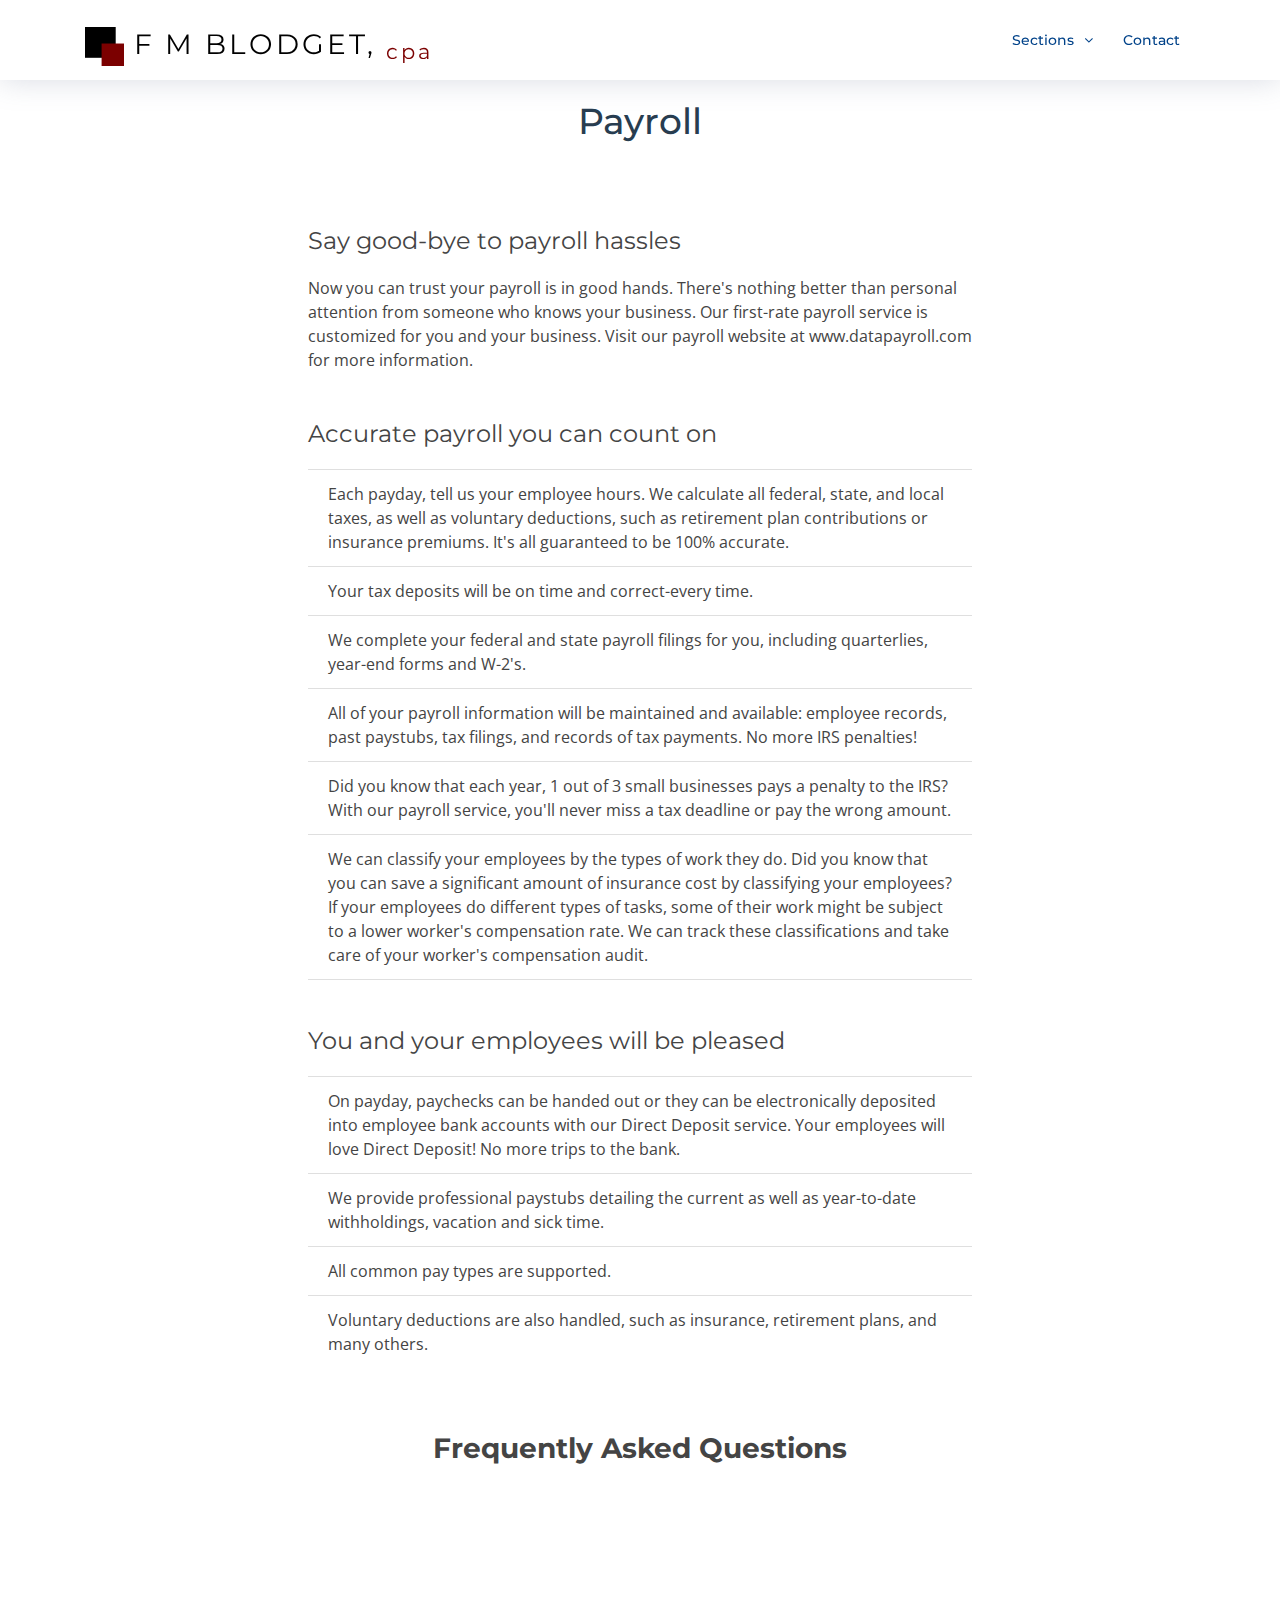
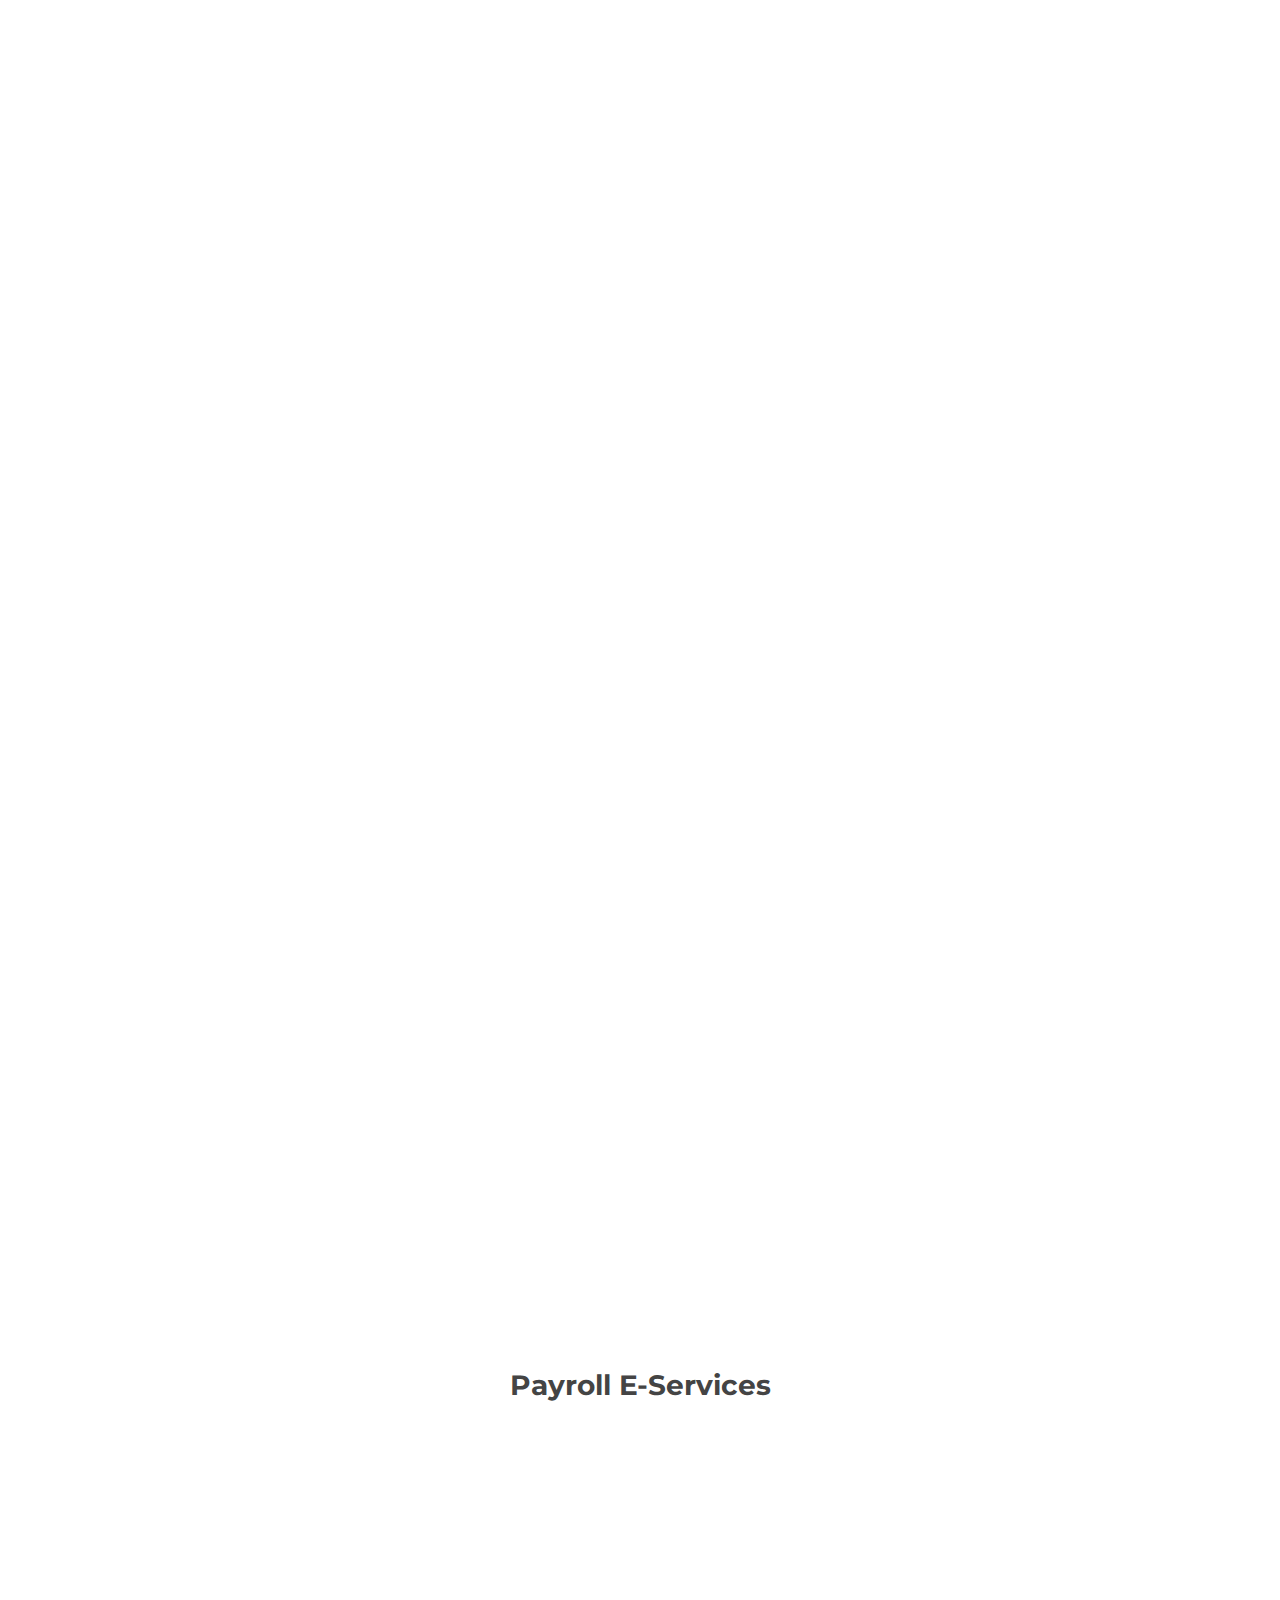
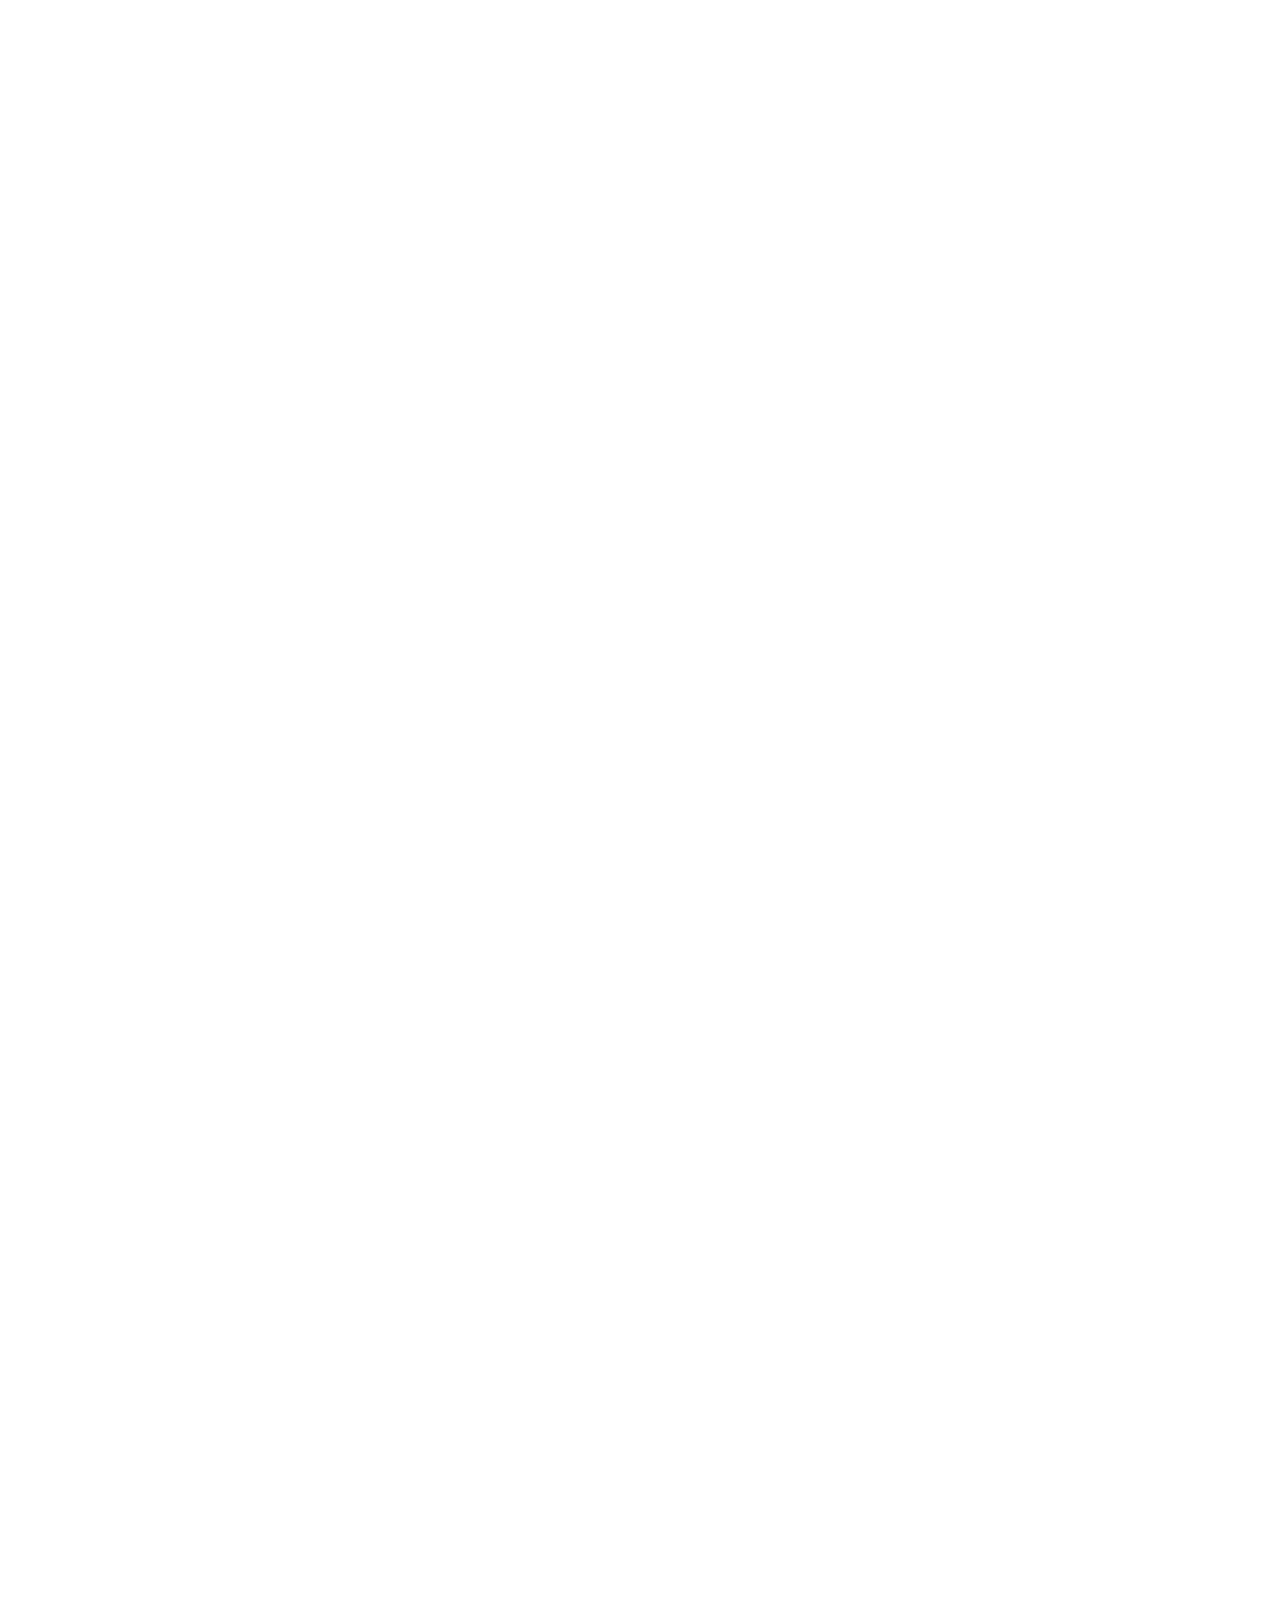
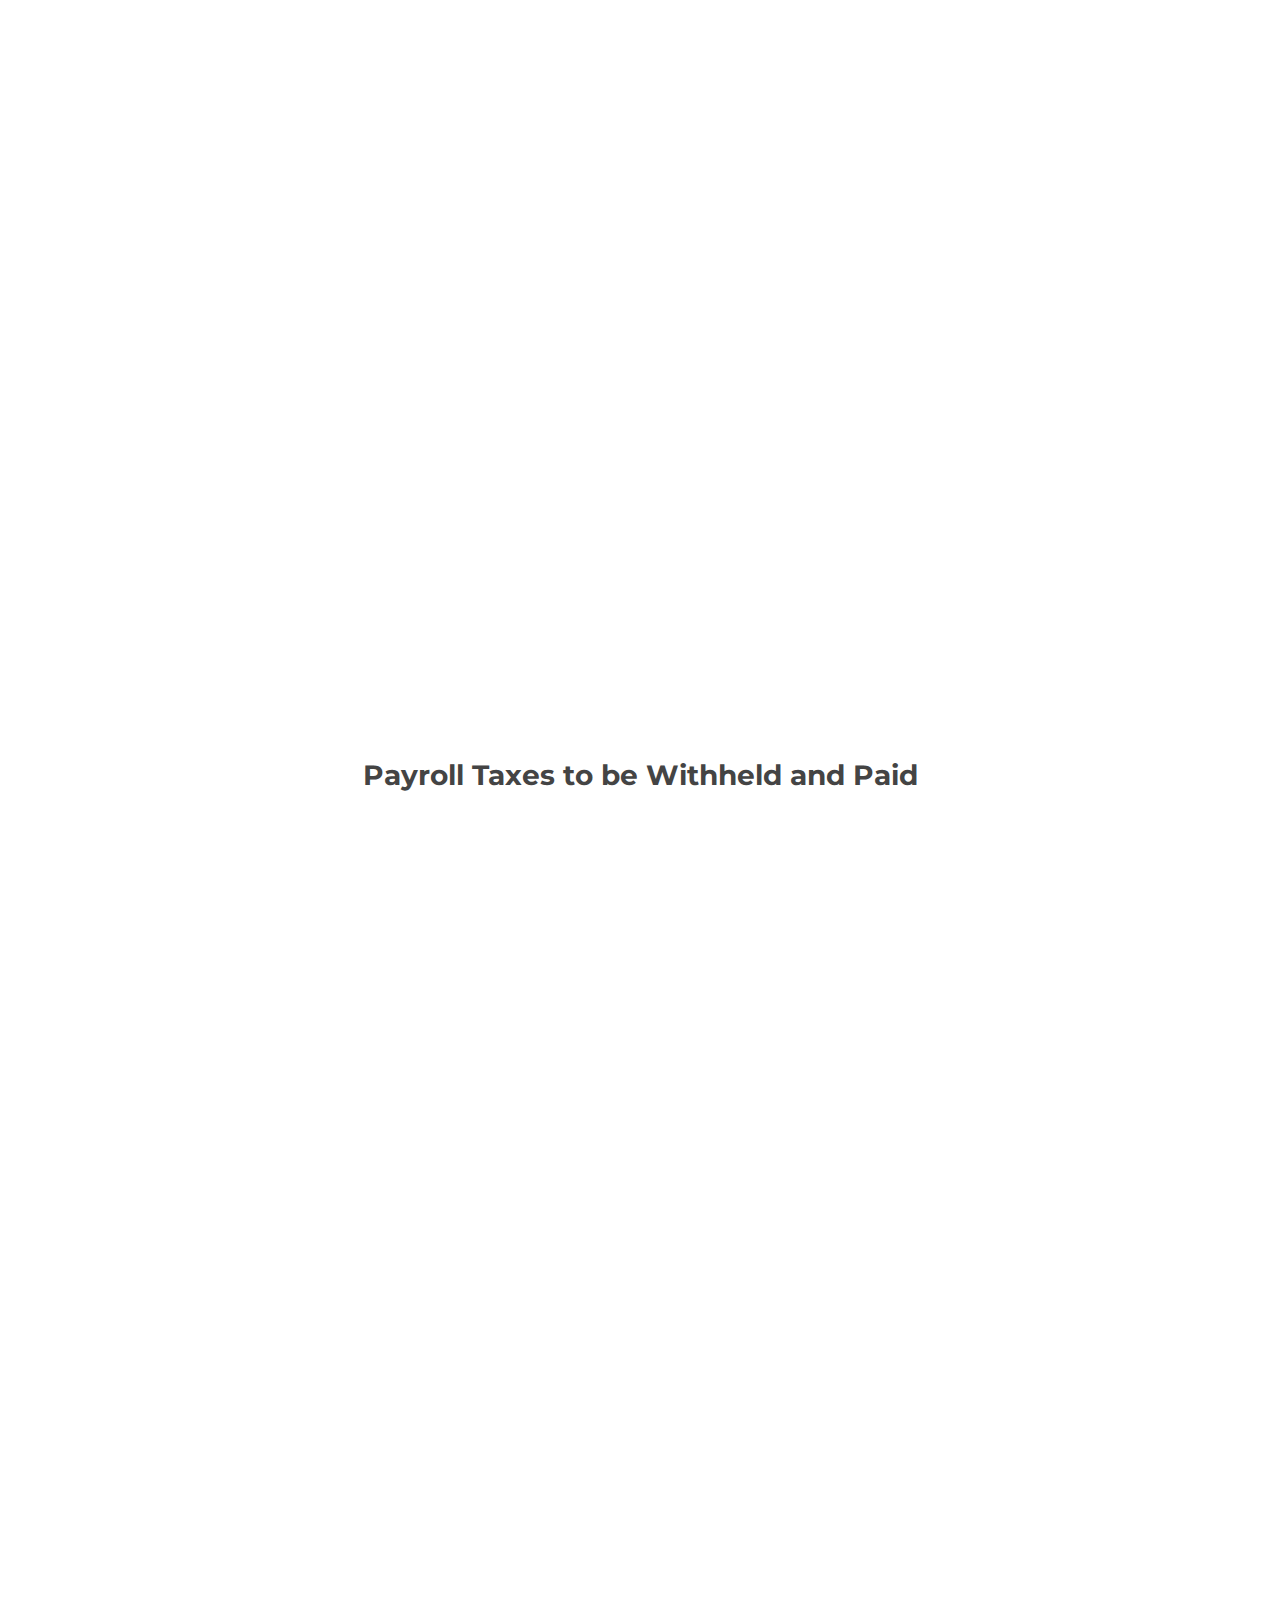
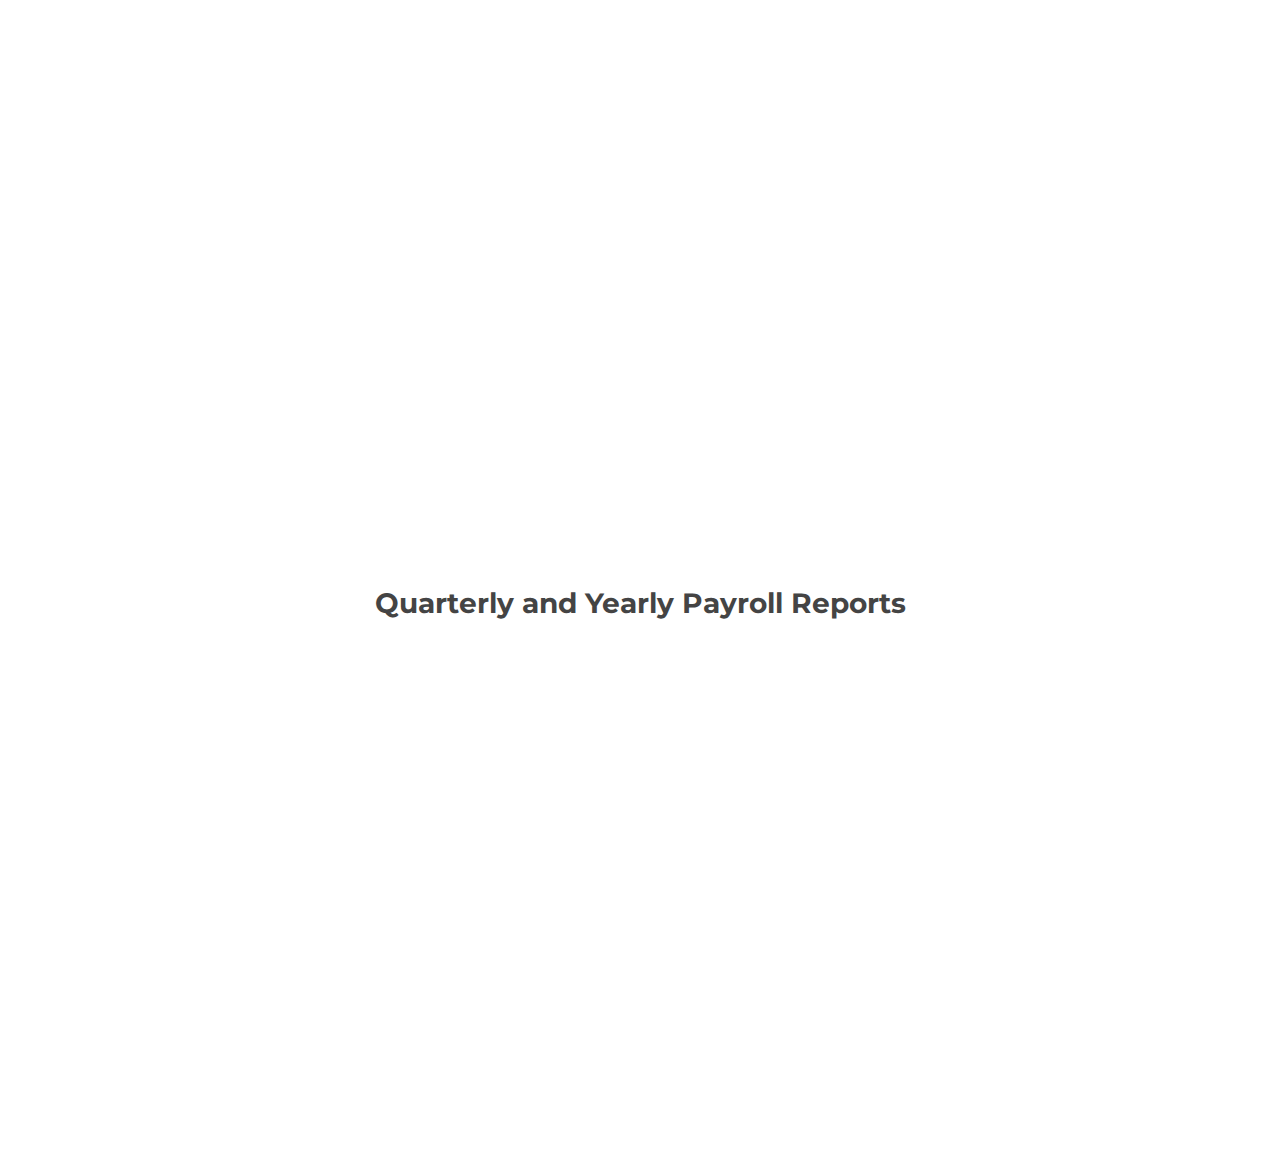
<file: pages/payroll.html>
<!DOCTYPE html>
<html lang="en">

<head>
    <meta charset="utf-8">
    <title>F M Blodget cpa</title>
    <meta content="width=device-width, initial-scale=1.0" name="viewport">
    <meta name="description"
        content="F M Blodget is the best local accountant for small businesses in Wolfeboro and the surrounding Lakes Region of New Hampshire.">

    <!-- Favicons -->
    <link href="../img/blodget_favicon1.png" rel="icon">
    <link href="../img/blodget_favicon2.png" rel="apple-touch-icon">

    <!-- Google Fonts -->
    <link href="https://fonts.googleapis.com/css?family=Open+Sans:300,300i,400,400i,700,700i|Montserrat:300,400,500,700"
        rel="stylesheet">

    <!-- Bootstrap CSS File -->
    <link href="../lib/bootstrap/css/bootstrap.min.css" rel="stylesheet">

    <!-- Libraries CSS Files -->
    <link href="../lib/font-awesome/css/font-awesome.min.css" rel="stylesheet">
    <link href="../lib/animate/animate.min.css" rel="stylesheet">
    <link href="../lib/ionicons/css/ionicons.min.css" rel="stylesheet">
    <link href="../lib/owlcarousel/assets/owl.carousel.min.css" rel="stylesheet">
    <link href="../lib/lightbox/css/lightbox.min.css" rel="stylesheet">

    <!-- Main Stylesheet File -->
    <link href="../css/style.css" rel="stylesheet">
</head>

<body>

    <!--==========================
  Header
  ============================-->
    <header id="header" class="fixed-top">
        <div class="container">

            <div class="logo float-left">
                <h1 class="text-light"><a href="../index.html" class="scrollto"><img src="../img/blogetLogo.svg" alt=""
                            width="39" height="39" class="img-fluid"> F M BLODGET, <sub>cpa</sub></a></h1>
            </div>

            <nav class="main-nav float-right d-none d-lg-block">
                <ul>
                    <li class="drop-down"><a href="">Sections</a>
                        <ul>
                            <li><a href="#faq">FAQ</a></li>
                            <li><a href="#e-services">E-Services</a></li>
                            <li><a href="#withheldAndPaid">Withheld - Paid</a></li>
                            <li><a href="#quarterlyYearlyReports">Q - Yr Reports</a></li>
                        </ul>
                    </li>
                    <li><a href="../index.html#contact">Contact</a></li>
                </ul>
            </nav>

        </div>
    </header>

    <!--==========================
          Payroll
        ============================-->
    <section id="payroll">
        <div class="container px-lg-5">
            <header class="section-header">
                <h3>Payroll</h3>
            </header>
            <div class="row justify-content-center mx-lg-n5">
                <div class="col-lg-8 py-3 px-lg-5 wow fadeInUp">
                    <h4 class="mt-5">Say good-bye to payroll hassles</h4>
                    <p>Now you can trust your payroll is in good hands. There's nothing better than personal attention from someone who knows your business. Our first-rate payroll service is customized for you and your business. Visit our payroll website at www.datapayroll.com for more information.</p>

                    <h4 class="mt-5">Accurate payroll you can count on</h4>
                    <ul class="list-group list-group-flush">
                        <li class="list-group-item">Each payday, tell us your employee hours. We calculate all federal, state, and local taxes, as well as voluntary
                        deductions, such as retirement plan contributions or insurance premiums. It's all guaranteed to be 100% accurate.</li>
                        <li class="list-group-item">Your tax deposits will be on time and correct-every time.</li>
                        <li class="list-group-item">We complete your federal and state payroll filings for you, including quarterlies, year-end forms and W-2's.</li>
                        <li class="list-group-item">All of your payroll information will be maintained and available: employee records, past paystubs, tax filings, and
                        records of tax payments.
                        No more IRS penalties!</li>
                        <li class="list-group-item">Did you know that each year, 1 out of 3 small businesses pays a penalty to the IRS? With our payroll service, you'll
                        never miss a tax deadline or pay the wrong amount.</li>
                        <li class="list-group-item">We can classify your employees by the types of work they do. Did you know that you can save a significant amount of
                        insurance cost by classifying your employees? If your employees do different types of tasks, some of their work might be
                        subject to a lower worker's compensation rate. We can track these classifications and take care of your worker's
                        compensation audit.</li>
                    </ul>

                    <h4 class="mt-5">You and your employees will be pleased</h4>
                    <ul class="list-group list-group-flush">
                        <li class="list-group-item">On payday, paychecks can be handed out or they can be electronically deposited into employee bank accounts with our Direct Deposit service. Your employees will love Direct Deposit! No more trips to the bank.</li>
                        <li class="list-group-item">We provide professional paystubs detailing the current as well as year-to-date withholdings, vacation and sick time.</li>
                        <li class="list-group-item">All common pay types are supported.</li>
                        <li class="list-group-item">Voluntary deductions are also handled, such as insurance, retirement plans, and many others.</li>
                    </ul>
                </div>
            </div>
        </div>
    </section>

    <section id="faq">
        <div class="container px-lg-5">       
            <h3 class="mt-5 text-center font-weight-bold">Frequently Asked Questions</h3>
            <div class="row justify-content-center mx-lg-n5">
                <div class="col-lg-8 py-3 px-lg-5 wow fadeInUp">
                    <p><strong>What do I need to get started?</strong></p>
                    <p>All we need is your company and employee information, and payroll history (if any) for this year. Call us to schedule an
                    appointment to discuss your payroll requirements. We will design a customized payroll solution for you.</p>
                    <p><strong>Can I switch payroll providers mid-year?</strong></p>
                    <p>As long as you have records of your payroll history, you can switch at any time. You can also switch from us to another
                    provider at any time.</p>
                    <p><strong>Can I import this information to my accounting software?</strong></p>
                    <p>You can import your payroll data into accounting software such as QuickBooks, QuickBooks Online Edition and Microsoft
                    Money, so all your information is in one place.</p>
                    <p><strong>What about W-2's?</strong></p>
                    <p>At year-end, we create W-2 forms for you and your employees. And we take care of filing them with the Social Security
                    Administration.</p>
                    <p><strong>What if an employee needs a copy of an old pay stub?</strong></p>
                    <p>No problem. We maintain complete records of your payroll data, for quick access whenever you need it.</p>
                    <p><strong>How will I stay on top of my payroll details?</strong></p>
                    <p>We will provide you with a variety of reports that will allow you to remain informed and in control of your payroll.</p>
                    <p><strong>How does electronic payment of payroll taxes work?</strong></p>
                    <p>We will schedule tax payments to be made electronically, on time with your approval. No need to worry about due dates or
                    filling out payroll forms again! Go to our Payroll E-Services page for more information.</p>
                    <p><strong>How does direct deposit work?</strong></p>
                    <p>Once your direct deposit is setup, just fax, email or call us with the hours (or salary) for each employee 4 days prior
                    to payday. We will schedule payroll to be direct deposited into each employee(s) bank account with your approval. Our
                    Payroll E-Services page has more information.</p>
                    <p><strong>Why are our services more competitive than larger payroll companies?</strong></p>
                    <p>We do not create or mail your payroll checks. Many companies print checks and Fed Ex them to your office. This not only
                    can delay your payroll date but increases costs as well. We email or fax paystubs with withholding and year-to-date
                    information. You provide these along with a check for the net amount to your employee. If you use our Direct Deposit
                    services, you only need to provide a copy of the paystub to your employee and record the amount in your check register.
                    Employees also have the option of receiving their paystubs through a secure website.</p>
                </div>
            </div>
        </div>
    </section>

    <section id="e-services">
        <div class="container px-lg-5">     
            <h3 class="mt-5 text-center font-weight-bold">Payroll E-Services</h3>
            <div class="row justify-content-center mx-lg-n5">
                <div class="col-lg-8 py-3 px-lg-5 wow fadeInUp">
                    <p><strong>What is E-Payment? How does it work?</strong></p>
                    <p>E-Payment uses federal EFTPS (Electronic Federal Tax Payment System) for payment of payroll taxes. EFTPS enables you
                    to pay your federal payroll taxes electronically, without the hassle of transcribing data onto paper coupons or
                    delivering payments to your bank. EFTPS saves time and eliminates mistakes.</p>
                    <p>When an electronic federal tax payment is made, a payment record is transmitted to the IRS that contains the amount of
                    the payment, the date of withdrawal, and your EFTPS account information. The IRS confirms receipt of this file and
                    assigns an EFT confirmation number. Then, on the withdrawal date, the IRS debits your bank account for the tax payment
                    amount.</p>
                    <p><strong>What is Direct Deposit and how does it work?</strong></p>
                    <p>Direct Deposit means automatically depositing your employees' net payroll amounts into the employees' bank accounts.
                    Your employees will no longer have to cash or deposit checks to get paid.</p>
                    <p>If you choose Direct Deposit, our service provider will automatically deposit your approved paychecks into your
                    employees' accounts on payday, by way of the Electronic Payments Association (NACHA or ACH), a long-established
                    electronic funds transfer system used by banks. No money is ever transmitted over the Internet.</p>
                    <p>Your direct deposit transactions are processed at 5:00 PM, two banking days before the pay date. You need to ensure that
                    funds are available for payment to your employees by this time. Here is a Form to authorize direct deposit.</p>
                    <p><a href="" alt="">Form for Authorization of Direct Deposit</a>.</p>
                    <p><strong>Once I'm enrolled with Payroll E-Services, will tax payments automatically be scheduled?</strong></p>
                    <p>Yes, payments are scheduled and notification is provided in advance of the date of payment from your account. These
                    scheduled payments are made on the due date for all your federal payroll taxes. If you wish to cancel a scheduled
                    payment, notify us immediately by phone at least three (3) banking days prior to the scheduled payment. Electronic
                    payments cannot be made to the State of New Hampshire for unemployment compensation.</p>
                    <p><strong>How are payments for state unemployment compensation handled?</strong></p>
                    <p>Tax payments to the State of New Hampshire (for unemployment compensation) cannot be made electronically. We will
                    complete the necessary state forms and notify you of the amount to be paid by check.</p>
                    <p><strong>When can I start using Direct Deposit?</strong></p>
                    <p>You should allow a minimum of two weeks from the time we receive your authorization form and voided check to the date
                    of your first Direct Deposit payroll. Once you confirm the value of our test transaction, we will send you an email with
                    instructions to create your first payroll six (6) banking days before payday.</p>
                    <p><strong>When will funds be withdrawn from my account for Direct Deposit paychecks?</strong></p>
                    <p>With the exception of your first payroll, the fund transfer is initiated at 5:00 PM two banking days before your
                    payroll date. After this fund transfer is initiated, changes or cancellation of payments cannot be made.</p>
                    <p><strong>How do employees know if their bank accounts have been credited correctly?</strong></p>
                    <p>You should give your employees copies of the paystub(s) faxed to you. This paystub will show the day the direct
                    deposit will occur. Employees can also contact their bank to receive confirmation of the deposit.</p>
                    <p><strong>Can I split an employee's Direct Deposit between two different bank accounts?</strong></p>
                    <ul class="list-group list-group-flush">Yes, you can distribute an employee's net pay in a couple of ways and the distribution will be shown on the paystub:
                        <li class="list-group-item">Specify that a fixed amount of the net be deposited in one bank account and the remainder deposited in a second account.
                        The bank accounts can be at the same or different banks.</li>
                        <li class="list-group-item">Specify that a fixed amount of the net be deposited in a bank account and the balance paid by paper check. You will need
                        to write paper check(s) after the paystub(s) are faxed to you.</li>
                    </ul>
                    <p><strong>What is E-File? How is it different from E-Payment?</strong></p>
                    <p>E-File allows us to file certain quarterly and annual tax returns electronically. This is a separate feature from
                    E-Payment, which allows you to make your tax deposits electronically. Currently, we offer E-Filing for all federal
                    payroll tax forms.</p>
                    <p><strong>What if my pay date falls on a weekend or holiday?</strong></p>
                    <p>If your pay date falls on a weekend or bank holiday, you must send us your payroll information early enough so that
                    employees will receive their net pay on the prior banking day. For example, if your pay date is normally on a Friday,
                    which happens to be a holiday, you must approve payroll by 5:00 P.M. Monday (normally by 5:00 P.M. Tuesday) so that
                    employees receive their pay on Thursday.</p>
                    <p><strong>How much do E-Services cost me?</strong></p>
                    <p>There is no additional fee for using our E-Services. There can be fines imposed in the case of insufficient funds or
                    other exception processing.</p>                  
                </div>
            </div>
        </div>
     </section>

    <section id="withheldAndPaid">
        <div class="container px-lg-5">     
            <h3 class="mt-5 text-center font-weight-bold">Payroll Taxes to be Withheld and Paid</h3>
            <div class="row justify-content-center mx-lg-n5">
                <div class="col-lg-8 py-3 px-lg-5 wow fadeInUp">
                    <ul class="list-group list-group-flush"><strong>Federal Withholding Tax (FWH):</strong>
                        <li class="list-group-item">FWH is an estimate of an employee's yearly income tax.</li>
                        <li class="list-group-item">Uses tables based on “allowances”, filing status, and yearly income.</li>
                        <li class="list-group-item">Whole dollars only, typically withholds more than necessary.</li>
                        <li class="list-group-item">When the employee files tax return, the excess is refunded.</li>
                    </ul>
                    <ul class="list-group list-group-flush"><strong>Social Security (SS):</strong>
                        <li class="list-group-item">Employee Portion Withheld = Federal Gross Wages X 6.2% (.062)</li>
                        <li class="list-group-item">Employer Portion = Federal Gross Wages X 6.2% (.062)</li>
                        <li class="list-group-item">Wage Limit per employee is $90,000 (per year for 2005)</li>
                    </ul>
                    <ul class="list-group list-group-flush"><strong>Medicare (Med):</strong>
                        <li class="list-group-item">Employee Portion Withheld = Federal Gross Wages X 1.45% (.0145)</li>
                        <li class="list-group-item">Employer Portion = Federal Gross Wages X 1.45% (.0145)</li>
                        <li class="list-group-item">No wage limit on Medicare tax.</li>
                    </ul>
                    <ul class="list-group list-group-flush"><strong>Payment options for FWH, SS, Med:</strong>
                        <li class="list-group-item">Usually pay monthly with Deposit Coupon at your local bank.</li>
                        <li class="list-group-item">You can pay your Federal payroll taxes electonically with our Payroll E-services.</li>
                        <li class="list-group-item">If you accumulate less than $2,500 of liabilities per quarter you can pay in full with a timely filed 941 return ($500
                        was former threshold) (watch other limits!).</li>
                    </ul>
                    <ul class="list-group list-group-flush"><strong>State Unemployment (SUTA):</strong>
                        <li class="list-group-item">Federal Gross Wages X State Unemployment Rate.</li>
                        <li class="list-group-item">Only pay on the 1st $8,000 of wages for each employee.</li>
                        <li class="list-group-item">Pay on time and receive credit against the Federal Unemployment Tax (FUTA).</li>
                        <li class="list-group-item">Pay Quarterly along with state employment return.</li>
                    </ul>
                    <ul class="list-group list-group-flush"><strong>Federal Unemployment Tax (FUTA):</strong>
                        <li class="list-group-item">Federal Gross Wages X .8% (.008).</li>
                        <li class="list-group-item">Only pay on the 1st $7,000 of wages for each employee.</li>
                        <li class="list-group-item">.8% rate assumes State unemployment is paid on time.</li>
                        <li class="list-group-item">Use Form 940 or 940-EZ annually to report amount due.</li>
                        <li class="list-group-item">Pay liability at Bank using Form 8109 whenever it exceeds $100 (or)</li>
                        <li class="list-group-item">Pay Federal Unemployment Tax electronically using our Payroll E-Services.</li>
                    </ul>
                                    
                </div>
            </div>
        </div>
    </section>

    <section id="quarterlyYearlyReports">
        <div class="container px-lg-5">     
            <h3 class="mt-5 text-center font-weight-bold">Quarterly and Yearly Payroll Reports</h3>
            <div class="row justify-content-center mx-lg-n5">
                <div class="col-lg-8 py-3 px-lg-5 wow fadeInUp">
                    <ul class="list-group list-group-flush"><strong>Quarterly:</strong>
                        <li class="list-group-item">Form 941, Employer's Quarterly Federal Tax Return.</li>
                        <li class="list-group-item">New Hampshire Employment Tax and Wage Report.</li>
                    </ul>
                    <ul class="list-group list-group-flush"><strong>Yearly:</strong>
                        <li class="list-group-item">Employer's Annual Federal Unemployment (FUTA) Tax Return.</li>
                        <li class="list-group-item">Form W-2, Wage and Tax Statement.</li>
                        <li class="list-group-item">Form W-3, Transmittal of Wage and Tax Statements.</li>
                    </ul>
                    <ul class="list-group list-group-flush"><strong>Methods of Filing:</strong>
                        <li class="list-group-item">Mail paper return by due dates, send certified mail with postmarked receipt requested.</li>
                        <li class="list-group-item">You can file electronically with our <a href="#e-services" class="scrollto" alt="Payroll E-Services">Payroll E-Services</a>.</li>
                        <li class="list-group-item"><em>*NH Employment Tax cannot be paid or filed electronically.</em></li>
                    </ul>                           
                </div>
            </div>
        </div>
    </section>

    <a href="#" class="back-to-top"><i class="fa fa-chevron-up"></i></a>
    <!-- Uncomment below i you want to use a preloader -->
    <!-- <div id="preloader"></div> -->

    <!-- JavaScript Libraries -->
    <script src="../lib/jquery/jquery.min.js"></script>
    <script src="../lib/jquery/jquery-migrate.min.js"></script>
    <script src="../lib/bootstrap/js/bootstrap.bundle.min.js"></script>
    <script src="../lib/easing/easing.min.js"></script>
    <script src="../lib/mobile-nav/mobile-nav.js"></script>
    <script src="../lib/wow/wow.min.js"></script>
    <script src="../lib/waypoints/waypoints.min.js"></script>
    <script src="../lib/counterup/counterup.min.js"></script>
    <script src="../lib/owlcarousel/owl.carousel.min.js"></script>
    <script src="../lib/isotope/isotope.pkgd.min.js"></script>
    <script src="../lib/lightbox/js/lightbox.min.js"></script>

    <!-- Template Main Javascript File -->
    <script src="../js/main.js"></script>

</body>

</html>
</file>
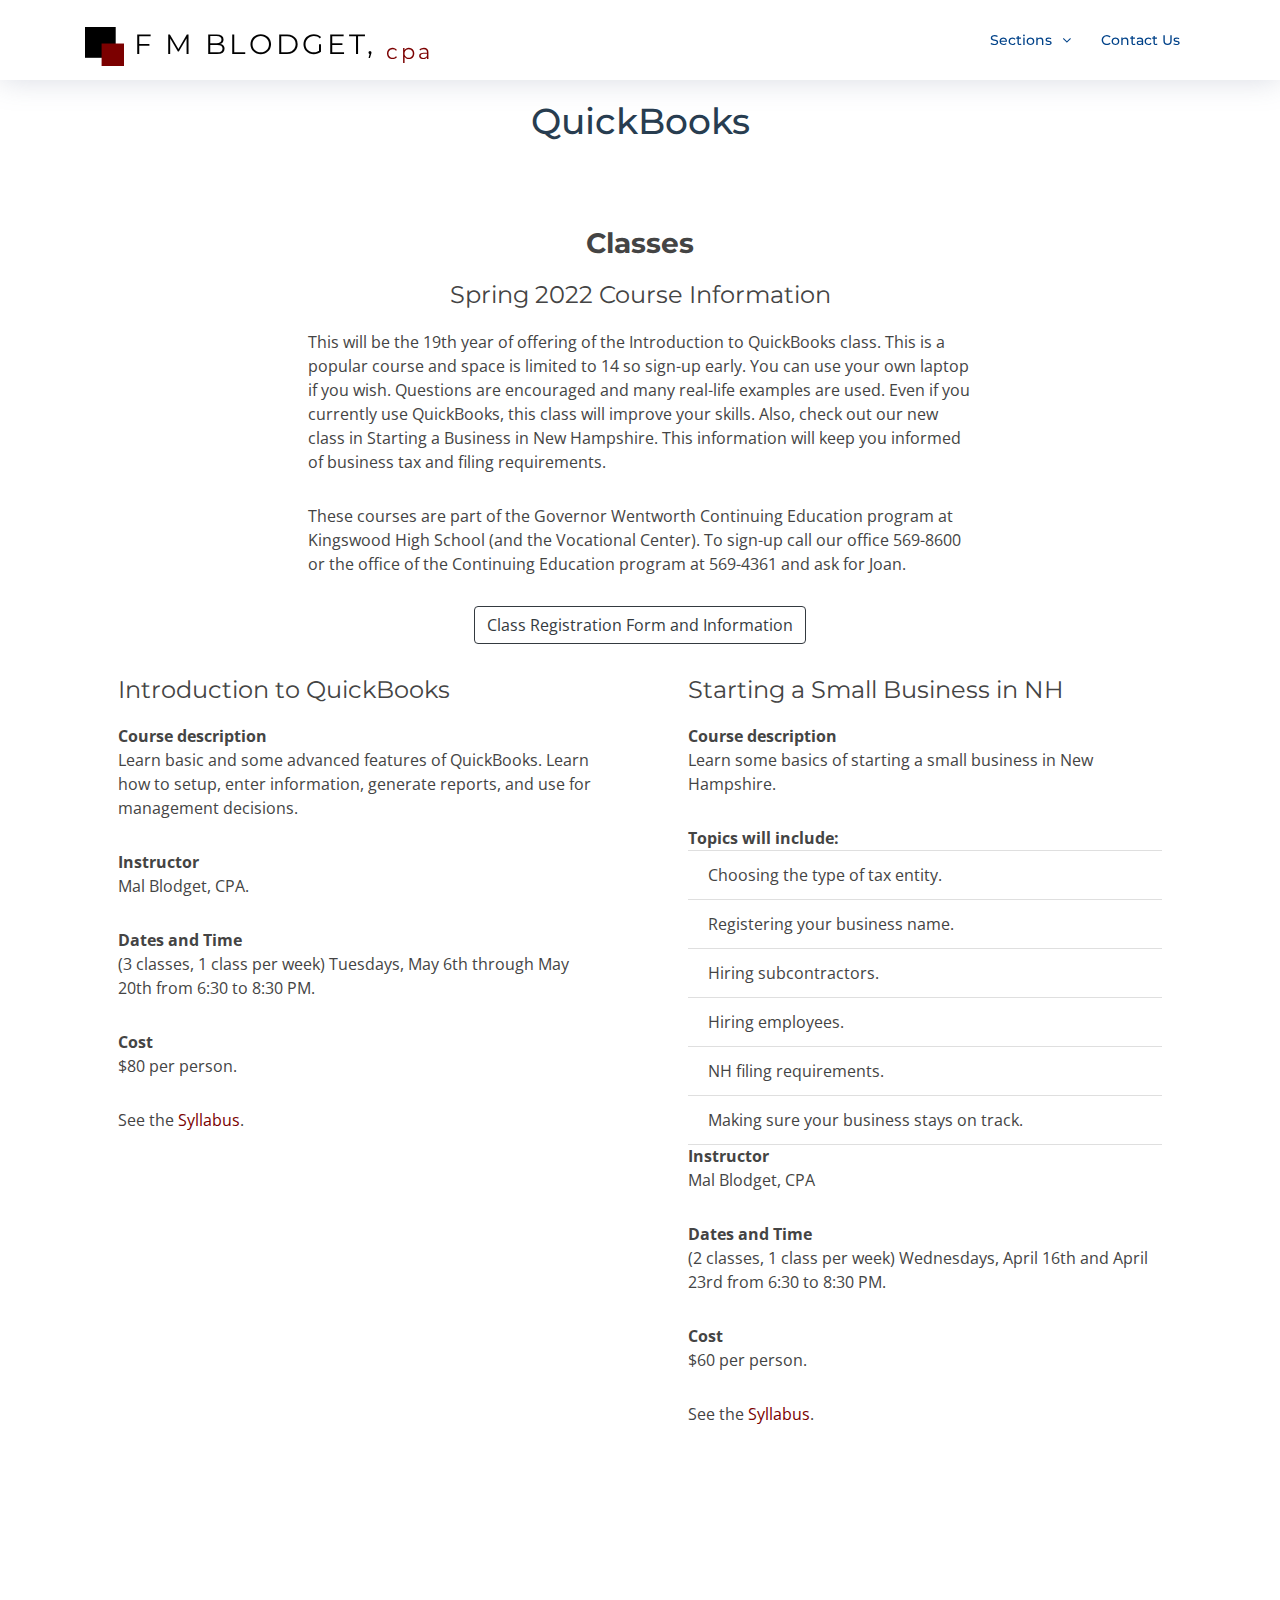
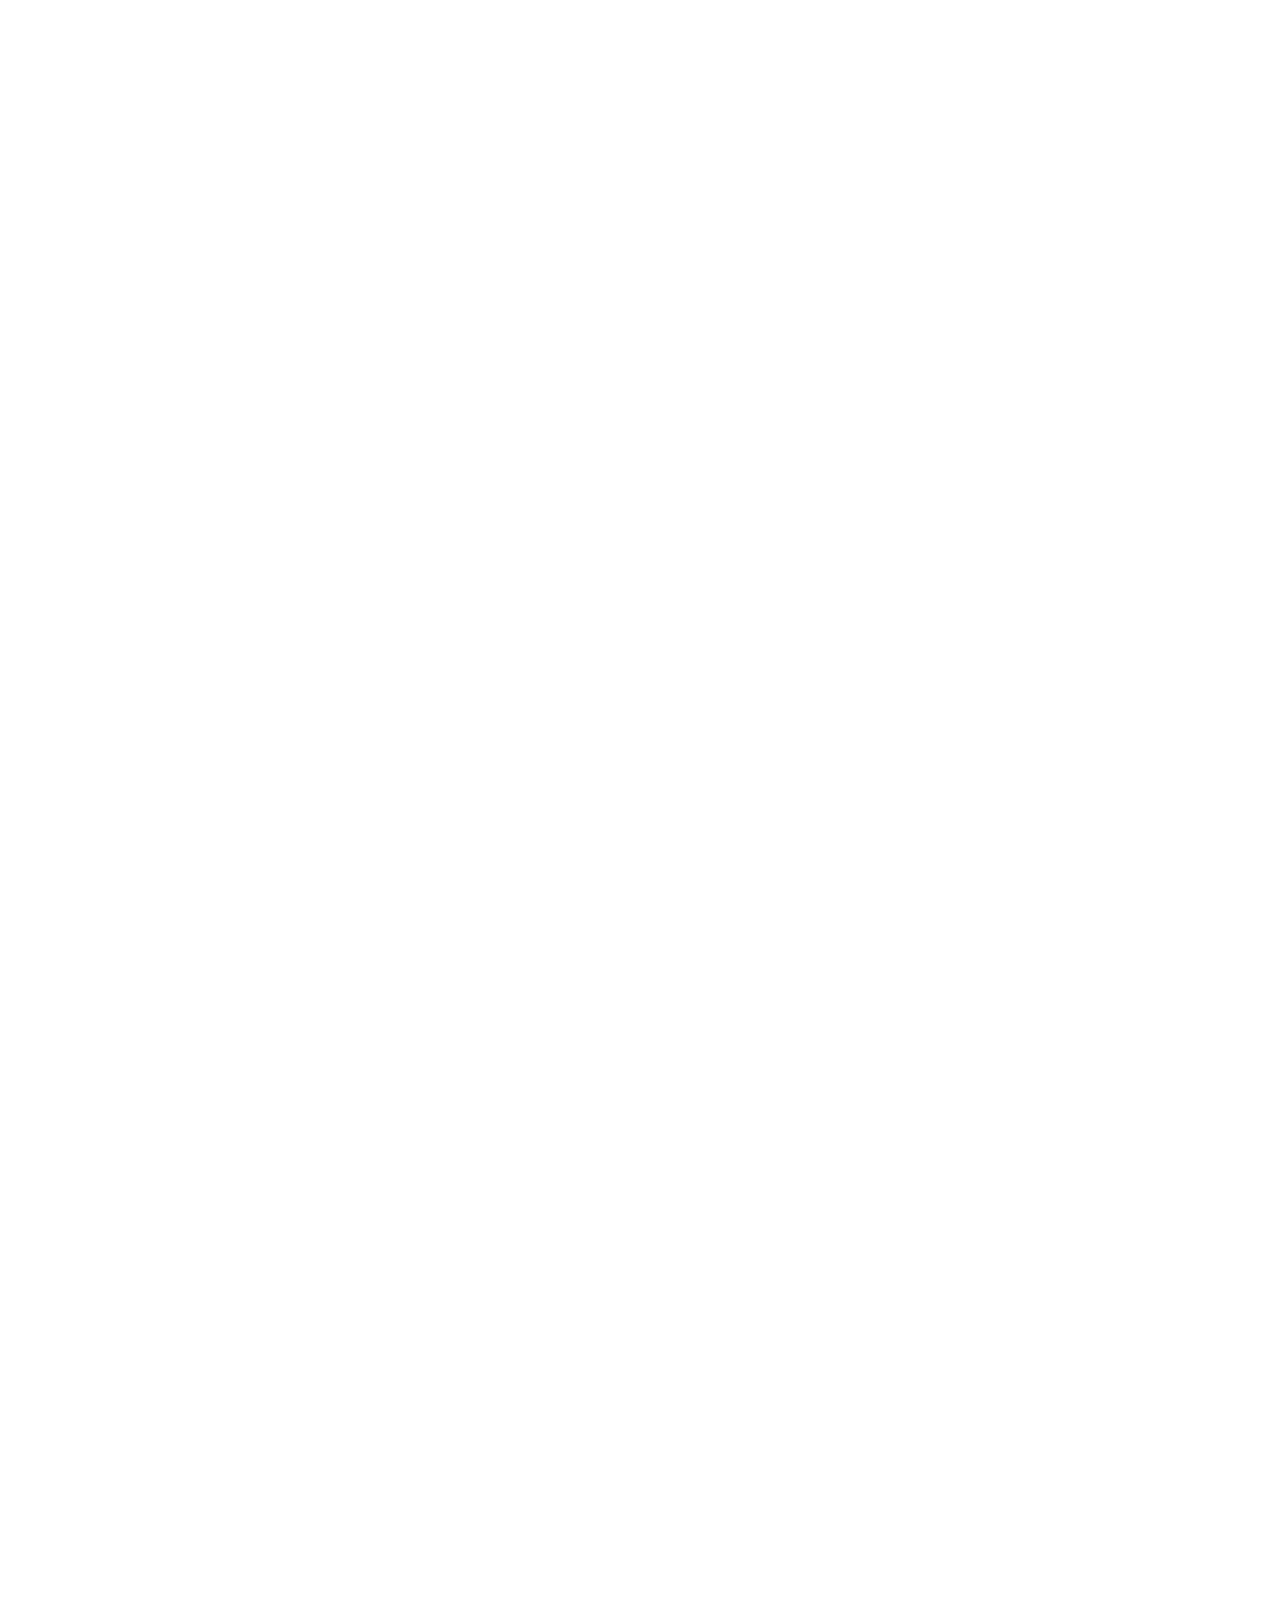
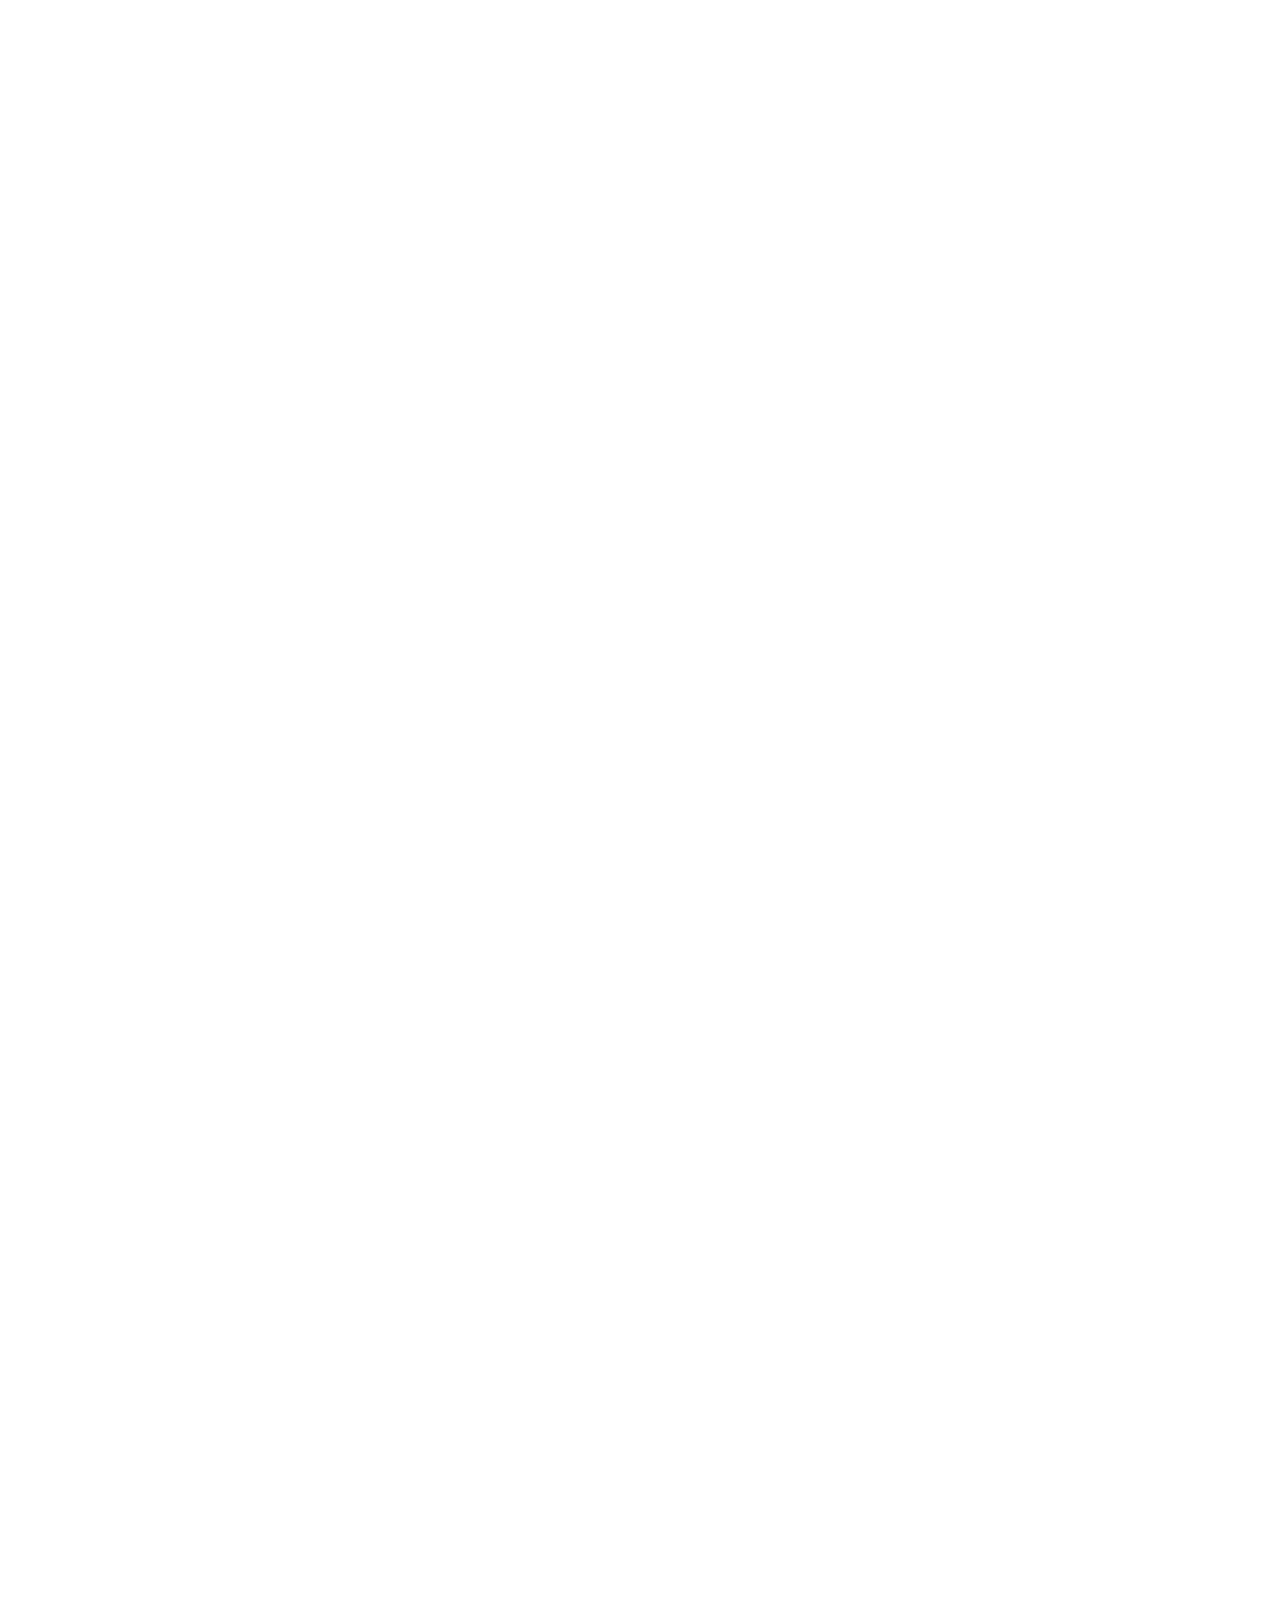
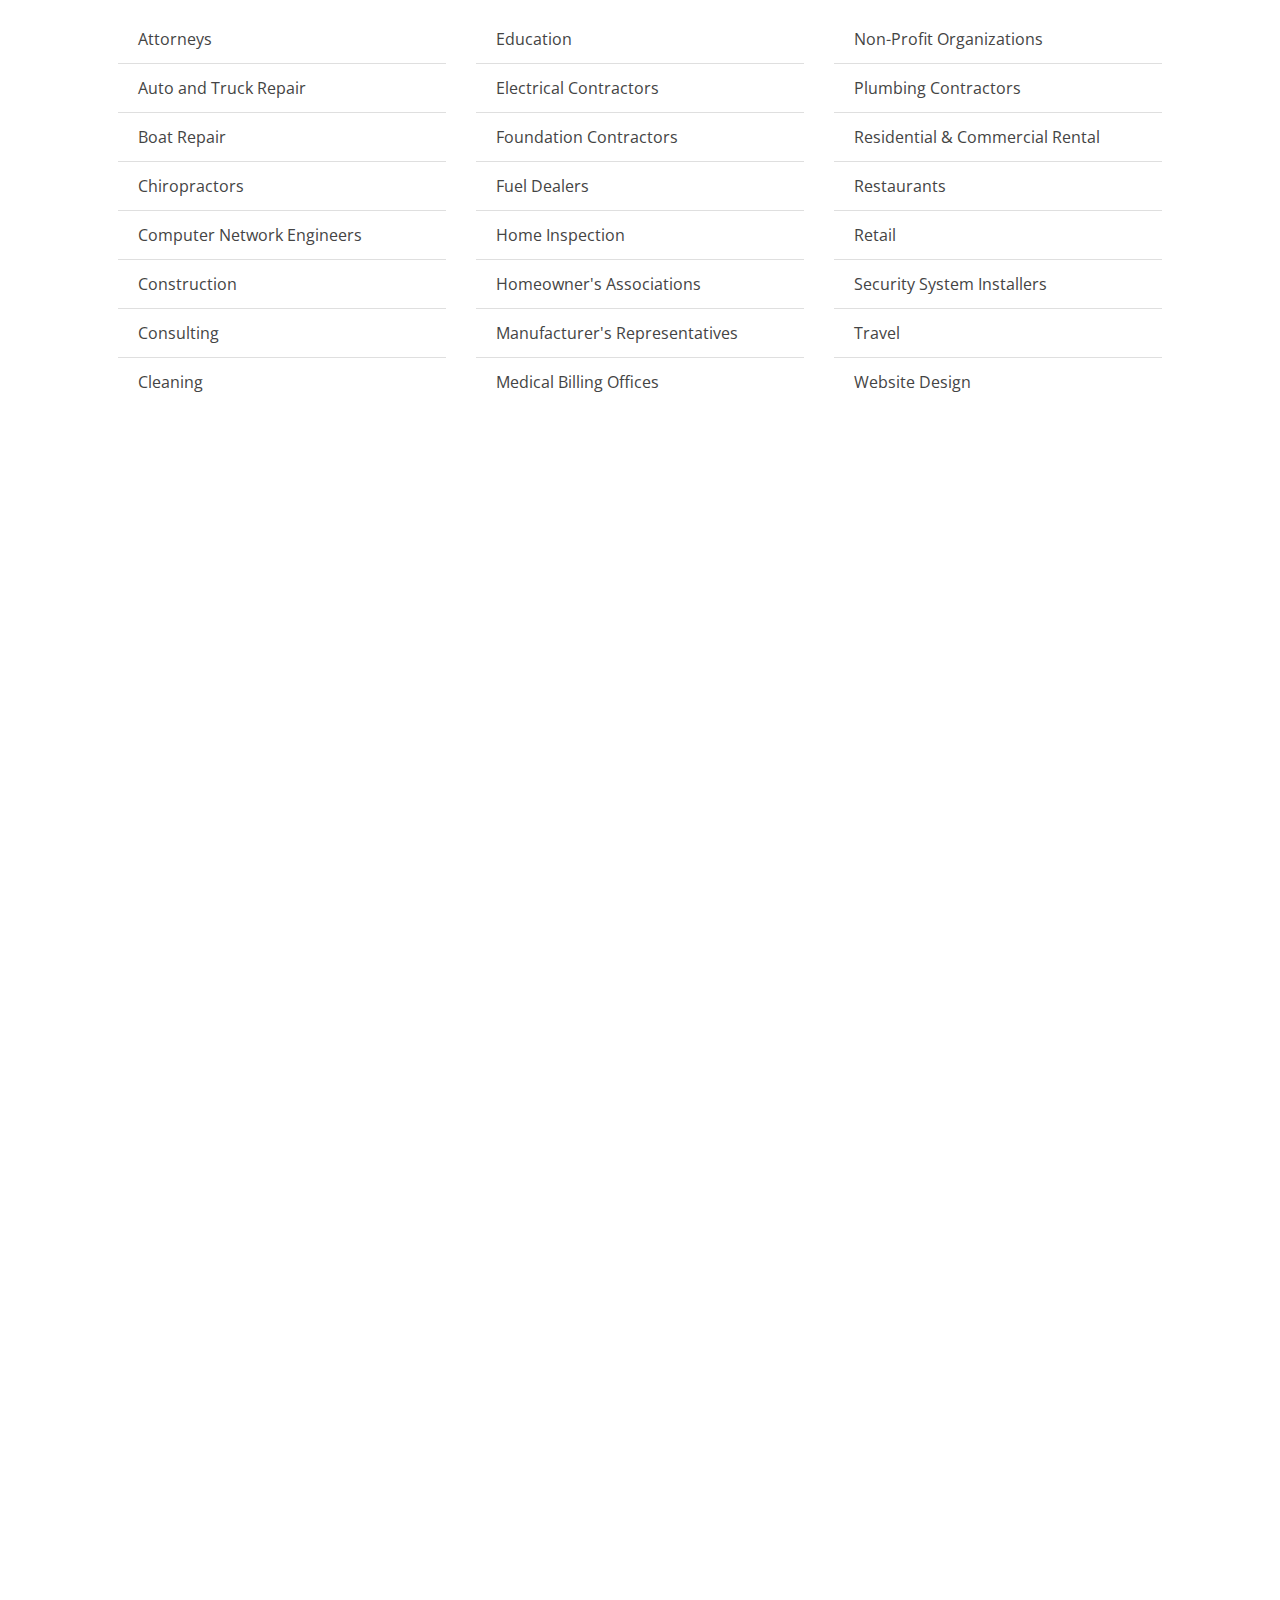
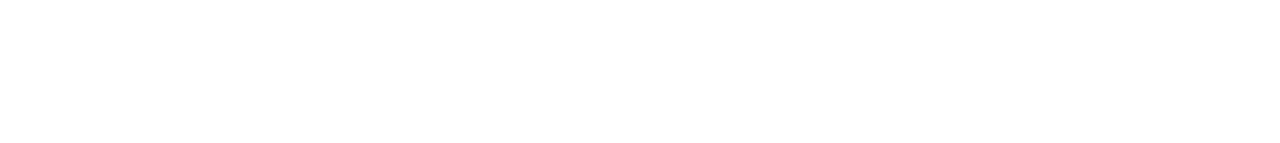
<file: pages/quickBooks.html>
<!DOCTYPE html>
<html lang="en">

<head>
    <meta charset="utf-8">
    <title>F M Blodget cpa</title>
    <meta content="width=device-width, initial-scale=1.0" name="viewport">
    <meta name="description"
        content="F M Blodget is the best local accountant for small businesses in Wolfeboro and the surrounding Lakes Region of New Hampshire.">

    <!-- Favicons -->
    <link href="../img/blodget_favicon1.png" rel="icon">
    <link href="../img/blodget_favicon2.png" rel="apple-touch-icon">

    <!-- Google Fonts -->
    <link href="https://fonts.googleapis.com/css?family=Open+Sans:300,300i,400,400i,700,700i|Montserrat:300,400,500,700"
        rel="stylesheet">

    <!-- Bootstrap CSS File -->
    <link href="../lib/bootstrap/css/bootstrap.min.css" rel="stylesheet">

    <!-- Libraries CSS Files -->
    <link href="../lib/font-awesome/css/font-awesome.min.css" rel="stylesheet">
    <link href="../lib/animate/animate.min.css" rel="stylesheet">
    <link href="../lib/ionicons/css/ionicons.min.css" rel="stylesheet">
    <link href="../lib/owlcarousel/assets/owl.carousel.min.css" rel="stylesheet">
    <link href="../lib/lightbox/css/lightbox.min.css" rel="stylesheet">

    <!-- Main Stylesheet File -->
    <link href="../css/style.css" rel="stylesheet">
</head>

<body>

    <!--==========================
  Header
  ============================-->
    <header id="header" class="fixed-top">
        <div class="container">

            <div class="logo float-left">
                <h1 class="text-light"><a href="../index.html" class="scrollto"><img src="../img/blogetLogo.svg" alt=""
                            width="39" height="39" class="img-fluid"> F M BLODGET, <sub>cpa</sub></a></h1>
            </div>

            <nav class="main-nav float-right d-none d-lg-block">
                <ul>
                    <li class="drop-down"><a href="">Sections</a>
                        <ul>
                            <li><a href="#classes" alt="Classes">Classes</a></li>
                            <li><a href="#software">qb Software</a></li>
                            <li><a href="#tips">qb Tips</a></li>
                            <li><a href="#qbProAdvisor">qb ProAdvisor</a></li>
                            <li><a href="#qbSetupProcess">qb Setup Process</a></li>
                            <li><a href="#creatingAndApplyingCreditMemos">Credit Memos</a></li>
                        </ul>
                    </li>
                    <li><a href="../index.html#contact">Contact Us</a></li>
                </ul>
            </nav>

        </div>
    </header>

    <!--==========================
          Payroll
        ============================-->
    <section id="quickBooks">
        <div class="container px-lg-5">

            <header class="section-header">
                <h3>QuickBooks</h3>
            </header>
            <div class="row justify-content-center mx-lg-n5">
                <div class="col-lg-8 py-3 px-lg-5 wow fadeInUp">
                    <h3 id="classes" class="mt-5 text-center font-weight-bold">Classes</h3>
                    <h4 class="text-center">Spring 2022 Course Information</h4>
                    <p>This will be the 19th year of offering of the Introduction to QuickBooks class. This is a popular course and space is
                    limited to 14 so sign-up early. You can use your own laptop if you wish. Questions are encouraged and many real-life
                    examples are used. Even if you currently use QuickBooks, this class will improve your skills. Also, check out our new
                    class in Starting a Business in New Hampshire. This information will keep you informed of business tax and filing
                    requirements.</p>
                    <p>These courses are part of the Governor Wentworth Continuing Education program at Kingswood High School (and the
                    Vocational Center). To sign-up call our office 569-8600 or the office of the Continuing Education program at 569-4361
                    and ask for Joan.</p>
                    <div class="text-center">
                        <a href="#quickBooks" alt=""><button type="button" class="btn btn-outline-dark">Class Registration Form and Information</button></a>
                    </div>
                </div>

                <div class="col-lg-6 py-3 px-lg-5 wow fadeInUp">
                    <h4>Introduction to QuickBooks</h4>
                    <p><strong>Course description</strong><br>Learn basic and some advanced features of QuickBooks. Learn how to setup, enter information, generate reports, and use
                    for management decisions.</p>
                    <p><strong>Instructor</strong><br>Mal Blodget, CPA.</p>
                    <p><strong>Dates and Time</strong><br>(3 classes, 1 class per week) Tuesdays, May 6th through May 20th from 6:30 to 8:30 PM.</p>
                    <p><strong>Cost</strong><br>$80 per person.</p>
                    <p>See the <a href="" alt="">Syllabus</a>.</p>
                </div>
                    
                <div class="col-lg-6 py-3 px-lg-5 wow fadeInUp">
                    <h4>Starting a Small Business in NH</h4>
                    <p><strong>Course description</strong><br>Learn some basics of starting a small business in New Hampshire.</p>
                    <ul class="list-group list-group-flush"><strong>Topics will include:</strong>
                        <li class="list-group-item">Choosing the type of tax entity.</li>
                        <li class="list-group-item">Registering your business name.</li>
                        <li class="list-group-item">Hiring subcontractors.</li>
                        <li class="list-group-item">Hiring employees.</li>
                        <li class="list-group-item">NH filing requirements.</li>
                        <li class="list-group-item">Making sure your business stays on track.</li>
                    </ul>
                    <p><strong>Instructor</strong><br>Mal Blodget, CPA</p>
                    <p><strong>Dates and Time</strong><br>(2 classes, 1 class per week) Wednesdays, April 16th and April 23rd from 6:30 to 8:30 PM.</p>
                    <p><strong>Cost</strong><br>$60 per person.</p>
                    <p>See the <a href="" alt="">Syllabus</a>.</p>
                </div> 
            </div>
        </div>
    </section>

    <section id="software">
        <div class="container px-lg-5">
            <div class="row justify-content-center mx-lg-n5">
                <div class="col-lg-8 py-3 px-lg-5 wow fadeInUp">
                    <h3 class="mt-5 text-center font-weight-bold">QuickBooks Software</h3>
                    <p>The array of QuickBooks products have really grown in the past years. There are specific products for different needs.
                    Save time and money by getting it right the first time. Feel free to call or email to find out what is best for you.</p>
                    <p><a href="#" alt="">Reasons</a> you might consider using QuickBooks.</p>
                    <p>Setup is critical. Here is where a small investment early in the process really pays off. We see a lot of accounting
                    systems not setup properly. Sometimes there are many hours of data entry that provide little or no benefit. When your
                    starting out with a new accounting system, it pays to have it set up properly. We can get you setup for as little as
                    $450. This will provide better reports, better information for decision making and less costly tax preparation. Also we
                    can provide monthly support plans that start at $60 per month.</p>
                    <p>See <a href="#" alt="">Certified QuickBooks ProAdvisor</a> to learn how we have helped many different businesses implement QuickBooks.</p>
                    <p><a href="#" alt="">QuickBooks Setup Process</a></p>
                    <p><a href="#" alt="">QuickBooks Tips</a></p>
                    <p>If you're already a client, we offer QuickBooks software at cost! <a href="" alt="">Contact us</a>. We can have
                    your order delivered direct with no shipping charges.</p>
                </div>
            </div>
        </div>
    </section>

    <section id="tips">
        <div class="container px-lg-5">
            <div class="row justify-content-center mx-lg-n5">
                <div class="col-lg-8 py-3 px-lg-5 wow fadeInUp">
                    <h3 class="mt-5 text-center font-weight-bold">QuickBooks Tips</h3>
                    <p><strong>Check your Open Invoices Report</strong></p>
                    <p>Periodically check your Open Invoices Report. Customers listed in this report owe you money, or possibly have a credit
                    (shown as a negative amount) reflecting the amount they have overpaid. If a customer had an invoice and paid it in full
                    it should not appear on this report.</p>
                    
                    <ul class="list-group list-group-flush">
                        <li class="list-group-item">Do you have customers with invoices and payments listed but a zero balance?</li>
                        <li class="list-group-item">Do you have customers with invoices and credits listed but a zero balance?</li>
                        <li class="list-group-item">Do you have customers with balances for which you will never collect?</li>
                    </ul>
                    <p class="mt-4">You may need to create credit memos. Also, you may need to apply these payments or credits an open invoice. Having this report correct is important to create accurate customer statements. See <a href="" alt="">Creating and Applying Credit Memos</a> for more detailed instructions.</p>

                    <p><strong>Use Excel to Customize Reports</strong></p>
                    <p>QuickBooks has more report options when combined with Microsoft Excel. Once you find the best report in QuickBooks and
                    then click on the “Excel” button at the top of the report window. You will have greater flexibility in customizing your
                    report.</p>
                    <p><strong>Using Computerized Checks</strong></p>
                    <p>If it takes you a lot of time to pay bills, consider using computerized checks. Just enter the address and payment nformation once, then use windowed envelopes to send out checks quickly. For fast service, we offer QuickBooks and Quicken "voucher" checks. These checks provide security features, magnetic encoding (MICR ink) and compatibility with QuickBooks, and Quicken programs. <a href="https://quickbooks.intuit.com/" alt="" target="_blank" rel="noopener">Intuit <i class="fa fa-external-link"></i></a> and other vendors offer computer checks but you should allow a couple of weeks for delivery. If you need faster service, we can process your order in 2 days. Unfortunately, we do not offer shipping but you can pick it up at our office.</p>
                    <p><strong>Memorized Transactions</strong></p>
                    <p>This is a great time saving feature in QuickBooks. Here is how to do it:</p>
                    <p>Enter the transaction as you'd like it memorized. If the content of certain fields will change each time you recall the
                    transaction, leave those fields blank. For example, you might want to leave the amount field blank on your monthly
                    utility bill. That way, you can fill in the amount each time you recall the bill.</p>
                    <ol>
                        <li>From the Edit menu, choose Memorize.</li>
                        <li>Enter a name that will help you recognize the transaction on the Memorized Transaction list.</li>
                        <li>Choose how you want QuickBooks to treat the transaction. You can just be reminded or QuickBooks can enter the
                        transaction automatically.</li>
                        <li>Click OK to memorize the transaction.</li>
                        <li>If you are only entering the transaction information for memorization purposes, click "Cancel" to close the
                        transaction window. If you save this transaction it will record it as any other saved transaction.</li>
                    </ol>
                    <p>If you have transactions that occur often such as monthly checks or recurring invoices for clients you can save time by
                    memorizing the details of the transactions. Once you memorize a transaction, you can have QuickBooks reenter it for you
                    at any time. To enter a memorized transaction only when you wish, click the “Lists” menu then select “Memorized
                    Transactions”. Click on the transaction you want to enter and click on “Enter Transaction”. You can even have QuickBooks
                    automatically enter the transaction at intervals you specify or just remind you that it needs to be entered.</p>
                    <ul class="list-group list-group-flush">You can
                        memorize the following transactions:
                        <li class="list-group-item">Invoices</li>
                        <li class="list-group-item">Statement Charges</li>
                        <li class="list-group-item">Automatic deposits (not payments to be applied to invoices)</li>
                        <li class="list-group-item">Checks</li>
                        <li class="list-group-item">Bills</li>
                    </ul>
                    <p class="mt-4">See <a href="" alt="">Memorized Transactions</a> for more detailed instructions. You can also print or save this document for future reference.</p>
                    <p></p>
                </div>
            </div>
        </div>
    </section>

    <section id="qbProAdvisor">
        <div class="container px-lg-5">
            <div class="row justify-content-center mx-lg-n5">
                <div class="col-lg-8 py-3 px-lg-5 wow fadeInUp">
                    <h3 class="mt-5 text-center font-weight-bold">Certified QuickBooks ProAdvisor</h3>
                    <img src="../img/quickbooksProadvisorLogo.png" class="img-fluid mx-auto d-block mb-3" alt="quickbooks proadvisor logo" width="120" height="88">
                    <p>A Certified QuickBooks ProAdvisor must complete a series of courses and tests on more advanced aspects of QuickBooks.
                    These allow the Certified ProAdvisor to provide a higher level of service to the QuickBooks user. Advanced Certification
                    requries additional courses and a working knowledge of in-depth topics.</p>
                    <p>We have worked with many businesses with varying needs in various industries. You should know how your accounting
                    software will work with your business before you invest the time and money. We can help you with making that decision.
                    Although QuickBooks does not provide the right package for all businesses, it is well suited for many types of small
                    businesses. We have clients in the following industries:</p>
                </div>
            </div>

            <div class="row justify-content-center">
                <div class="col-lg-4">
                    <ul class="list-group list-group-flush">
                        <li class="list-group-item">Attorneys</li>
                        <li class="list-group-item">Auto and Truck Repair</li>
                        <li class="list-group-item">Boat Repair</li>
                        <li class="list-group-item">Chiropractors</li>
                        <li class="list-group-item">Computer Network Engineers</li>
                        <li class="list-group-item">Construction</li>
                        <li class="list-group-item">Consulting</li>
                        <li class="list-group-item">Cleaning</li>
                    </ul>
                </div>
                <div class="col-lg-4">
                    <ul class="list-group list-group-flush">
                        <li class="list-group-item">Education</li>
                        <li class="list-group-item">Electrical Contractors</li>
                        <li class="list-group-item">Foundation Contractors</li>
                        <li class="list-group-item">Fuel Dealers</li>
                        <li class="list-group-item">Home Inspection</li>
                        <li class="list-group-item">Homeowner's Associations</li>
                        <li class="list-group-item">Manufacturer's Representatives</li>
                        <li class="list-group-item">Medical Billing Offices</li>
                    </ul>
                </div>
                <div class="col-lg-4">
                    <ul class="list-group list-group-flush">
                        <li class="list-group-item">Non-Profit Organizations</li>
                        <li class="list-group-item">Plumbing Contractors</li>
                        <li class="list-group-item">Residential & Commercial Rental</li>
                        <li class="list-group-item">Restaurants</li>
                        <li class="list-group-item">Retail</li>
                        <li class="list-group-item">Security System Installers</li>
                        <li class="list-group-item">Travel</li>
                        <li class="list-group-item">Website Design</li>
                    </ul>
                </div>
            </div>
        </div>
    </section>

    <section id="qbSetupProcess">
        <div class="container px-lg-5">
            <div class="row justify-content-center mx-lg-n5">
                <div class="col-lg-8 py-3 px-lg-5 wow fadeInUp">
                    <h3 class="mt-5 text-center font-weight-bold">QuickBooks Setup Process</h3>
                    <p>We help many small businesses get setup with QuickBooks. Setup is critical for a successful accounting system. The
                    following steps outline the process of how we get QuickBooks setup for your company.</p>
                    <p>The first step is to meet with you to discuss how you would like QuickBooks to work for your business. We can meet
                    either at your location or my office. There is no cost for this initial meeting. From this information we can quote a
                    price for setting up your company.</p>
                    <p>The next step is to setup the information you provide into a QuickBooks company file. We would do this work at our
                    office. Some additional information may be requested.</p>
                    <p>Finally, we would meet at your location so that I can bring this new file into your system. Some basic training is
                    provided at that time.</p>
                    <p>Let us know if you would like to setup an appointment.</p>
                </div>
            </div>       
        </div>
    </section> 

    <section id="creatingAndApplyingCreditMemos">
        <div class="container px-lg-5">
            <div class="row justify-content-center mx-lg-n5">
                <div class="col-lg-8 py-3 px-lg-5 wow fadeInUp">
                    <h3 class="mt-5 text-center font-weight-bold">Creating and Applying Credit Memos</h3>
                    <ol><strong>For customer balances that need adjustment, create a credit memo.</strong>
                        <li>Go to “Reports” drop-down menu. Go to “Customers and receivables”. Then choose “Open invoices”. Print this report. (You can, as an alternative, keep this report open for the following steps.)</li>
                        <li>Go to the “Customers” drop down menu. Choose “Create credit memos/refunds”.</li>
                        <li>Enter the customer name as it appears on your “Open Invoice” report.</li>
                        <li>Use the same item as was used in the open invoices. (This is not critical as long as this is item is linked to an income
                        account.)</li>
                        <li>Enter the amount of bad debt (the amount you will not collect). Save the transaction.</li>
                    </ol>
                    <ol><strong>To apply credit memos to outstanding invoices, use these steps. This is necessary when a customer has a zero balance and
                    is still shown on the “Open invoice” report. When these credit memos (or payments) are applied to open invoices, the
                    customer will not appear on this list. This part of QuickBooks is not intuitive so read these steps closely.</strong><br>
                        <li>Go to the “Customers” drop-down menu. Choose “Receive Payments”.</li>
                        <li>Enter the customer name.</li>
                        <li>You'll notice that there is an “unused credit” amount toward the bottom of this form equal to the amount of the
                        outstanding invoice.</li>
                        <li>Click on the outstanding invoice line (not on the check mark column). This should highlight the invoice line in black.
                        This tells QuickBooks which invoice you want to apply the credit.</li>
                        <li>Click the button named “Set Credits”.</li>
                        <li>Check the credit amount you wish to apply. Then choose “Done”.</li>
                        <li>Now, your “Open invoice” report should not show this customer (if the balance is zero and all payments/credits have been
                        applied).</li>
                    </ol>
                </div>
            </div>       
        </div>
    </section>

    <a href="#" class="back-to-top"><i class="fa fa-chevron-up"></i></a>
    <!-- Uncomment below i you want to use a preloader -->
    <!-- <div id="preloader"></div> -->

    <!-- JavaScript Libraries -->
    <script src="../lib/jquery/jquery.min.js"></script>
    <script src="../lib/jquery/jquery-migrate.min.js"></script>
    <script src="../lib/bootstrap/js/bootstrap.bundle.min.js"></script>
    <script src="../lib/easing/easing.min.js"></script>
    <script src="../lib/mobile-nav/mobile-nav.js"></script>
    <script src="../lib/wow/wow.min.js"></script>
    <script src="../lib/waypoints/waypoints.min.js"></script>
    <script src="../lib/counterup/counterup.min.js"></script>
    <script src="../lib/owlcarousel/owl.carousel.min.js"></script>
    <script src="../lib/isotope/isotope.pkgd.min.js"></script>
    <script src="../lib/lightbox/js/lightbox.min.js"></script>

    <!-- Template Main Javascript File -->
    <script src="../js/main.js"></script>

</body>

</html>
</file>
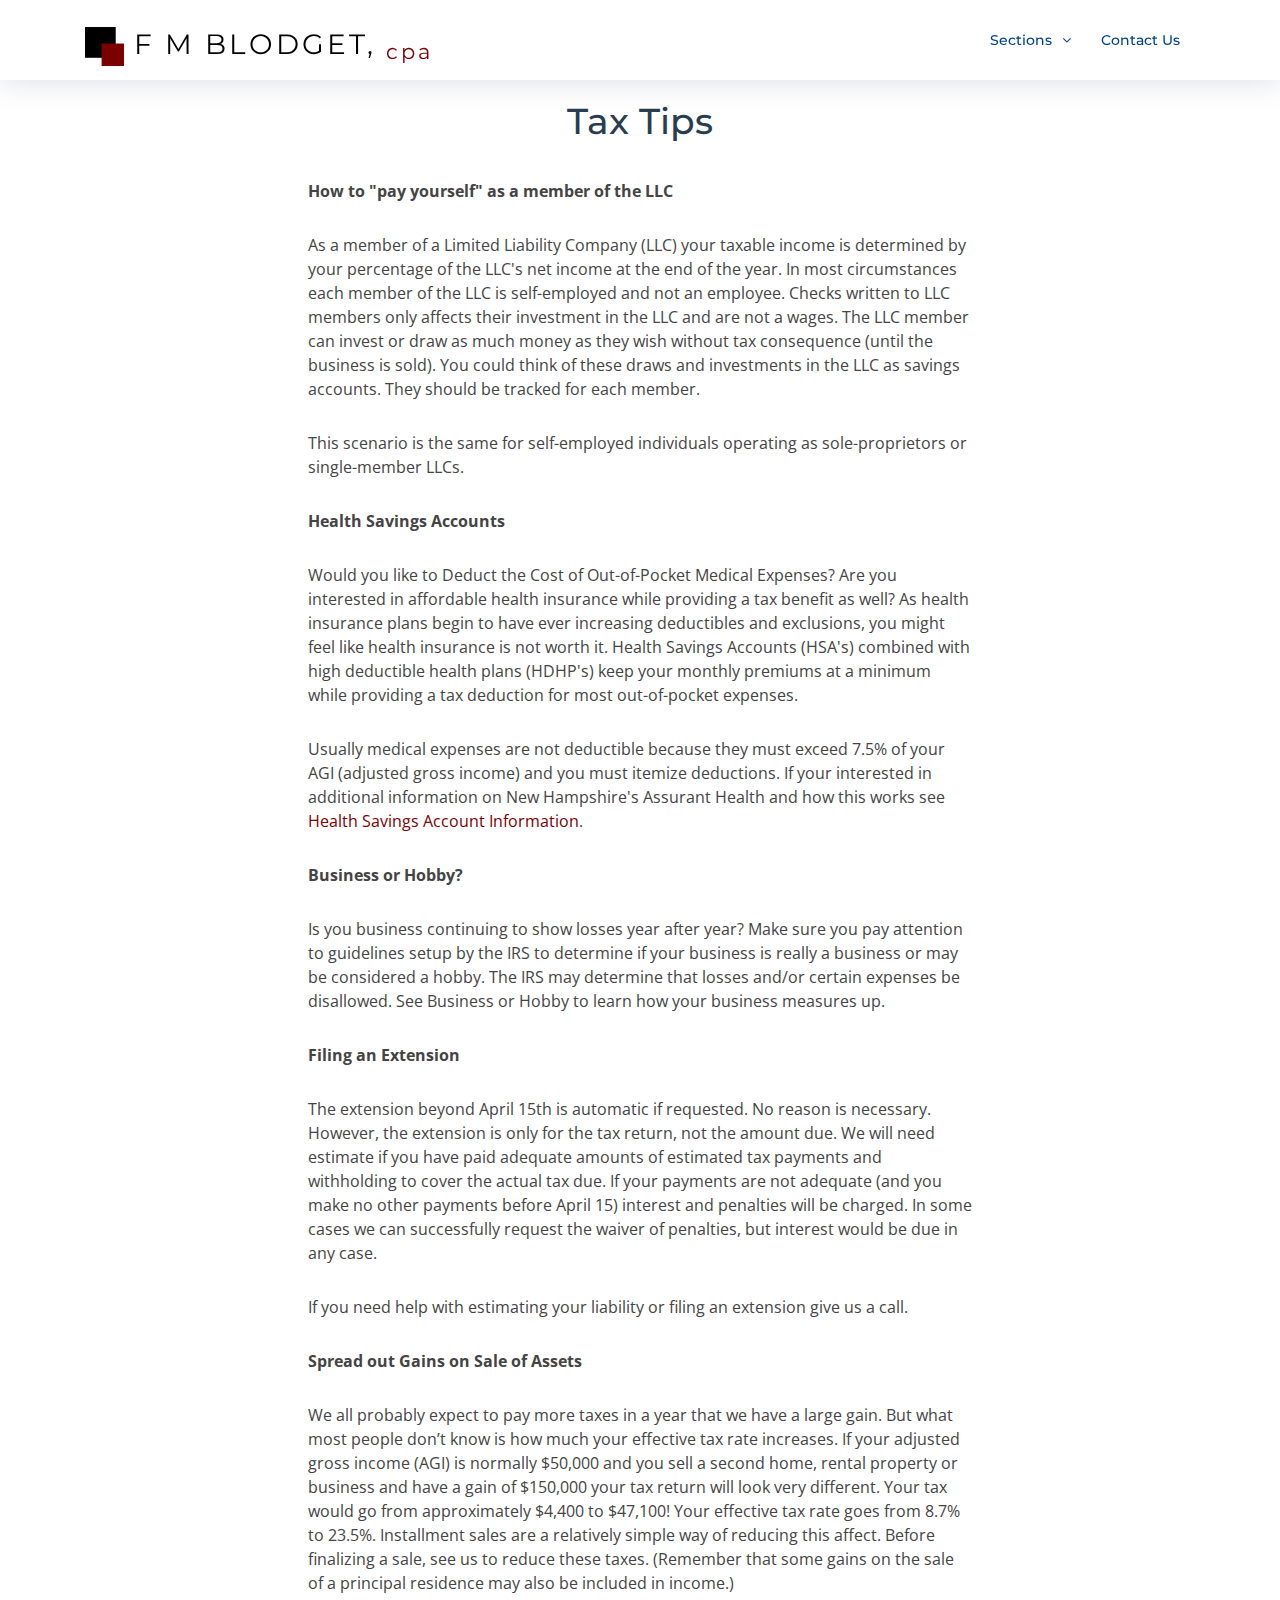
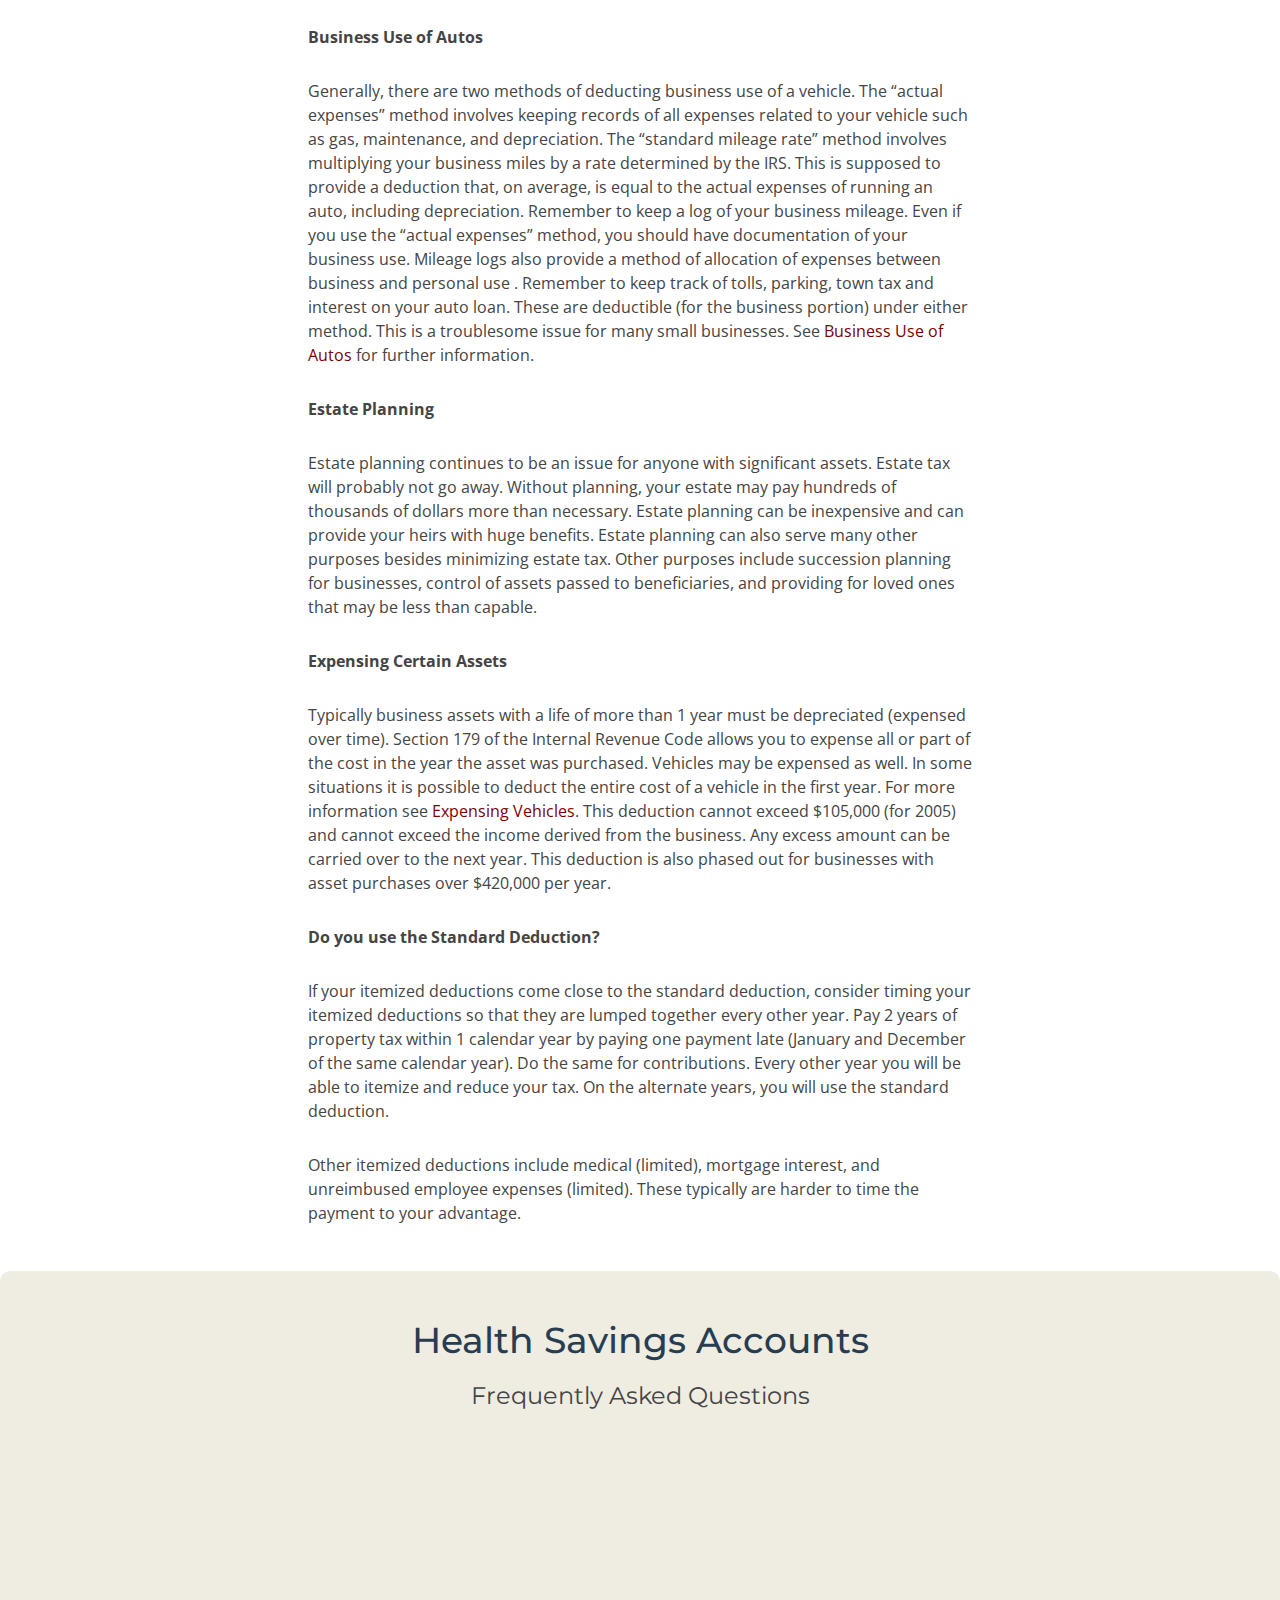
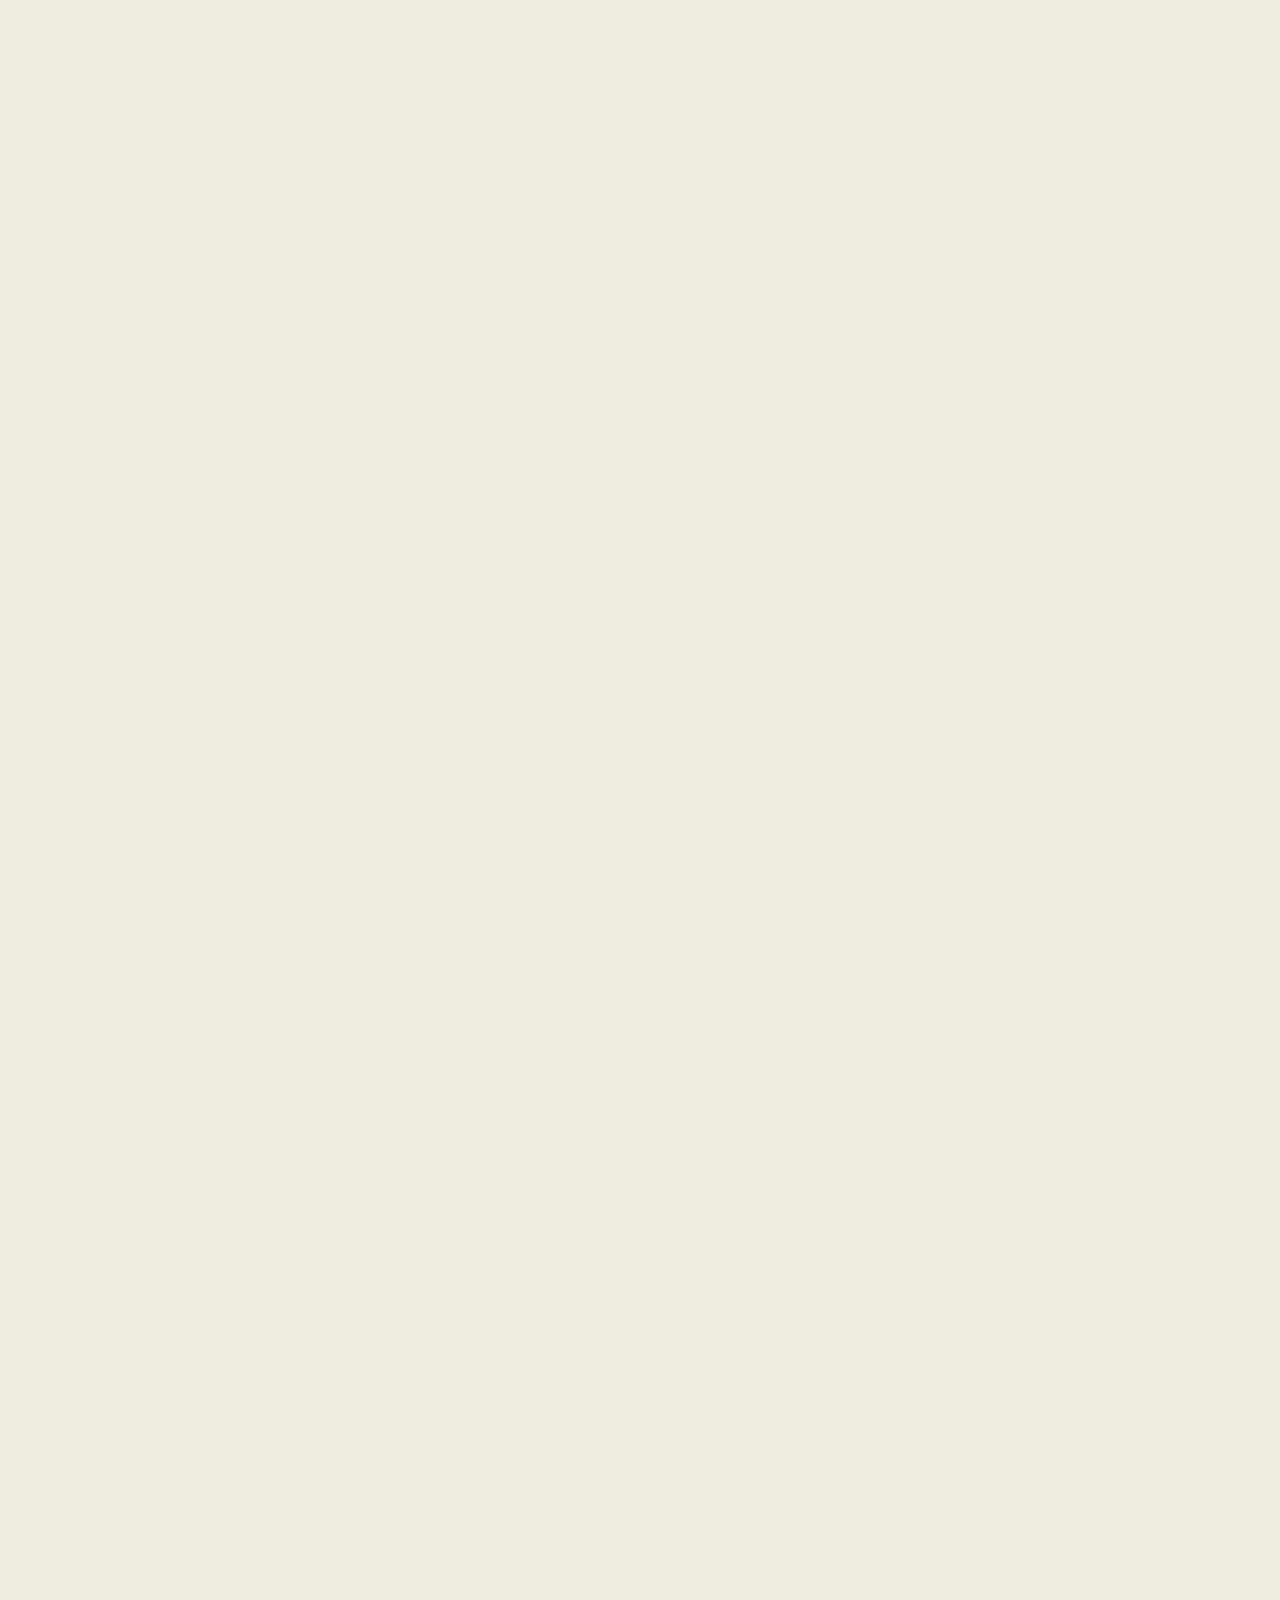
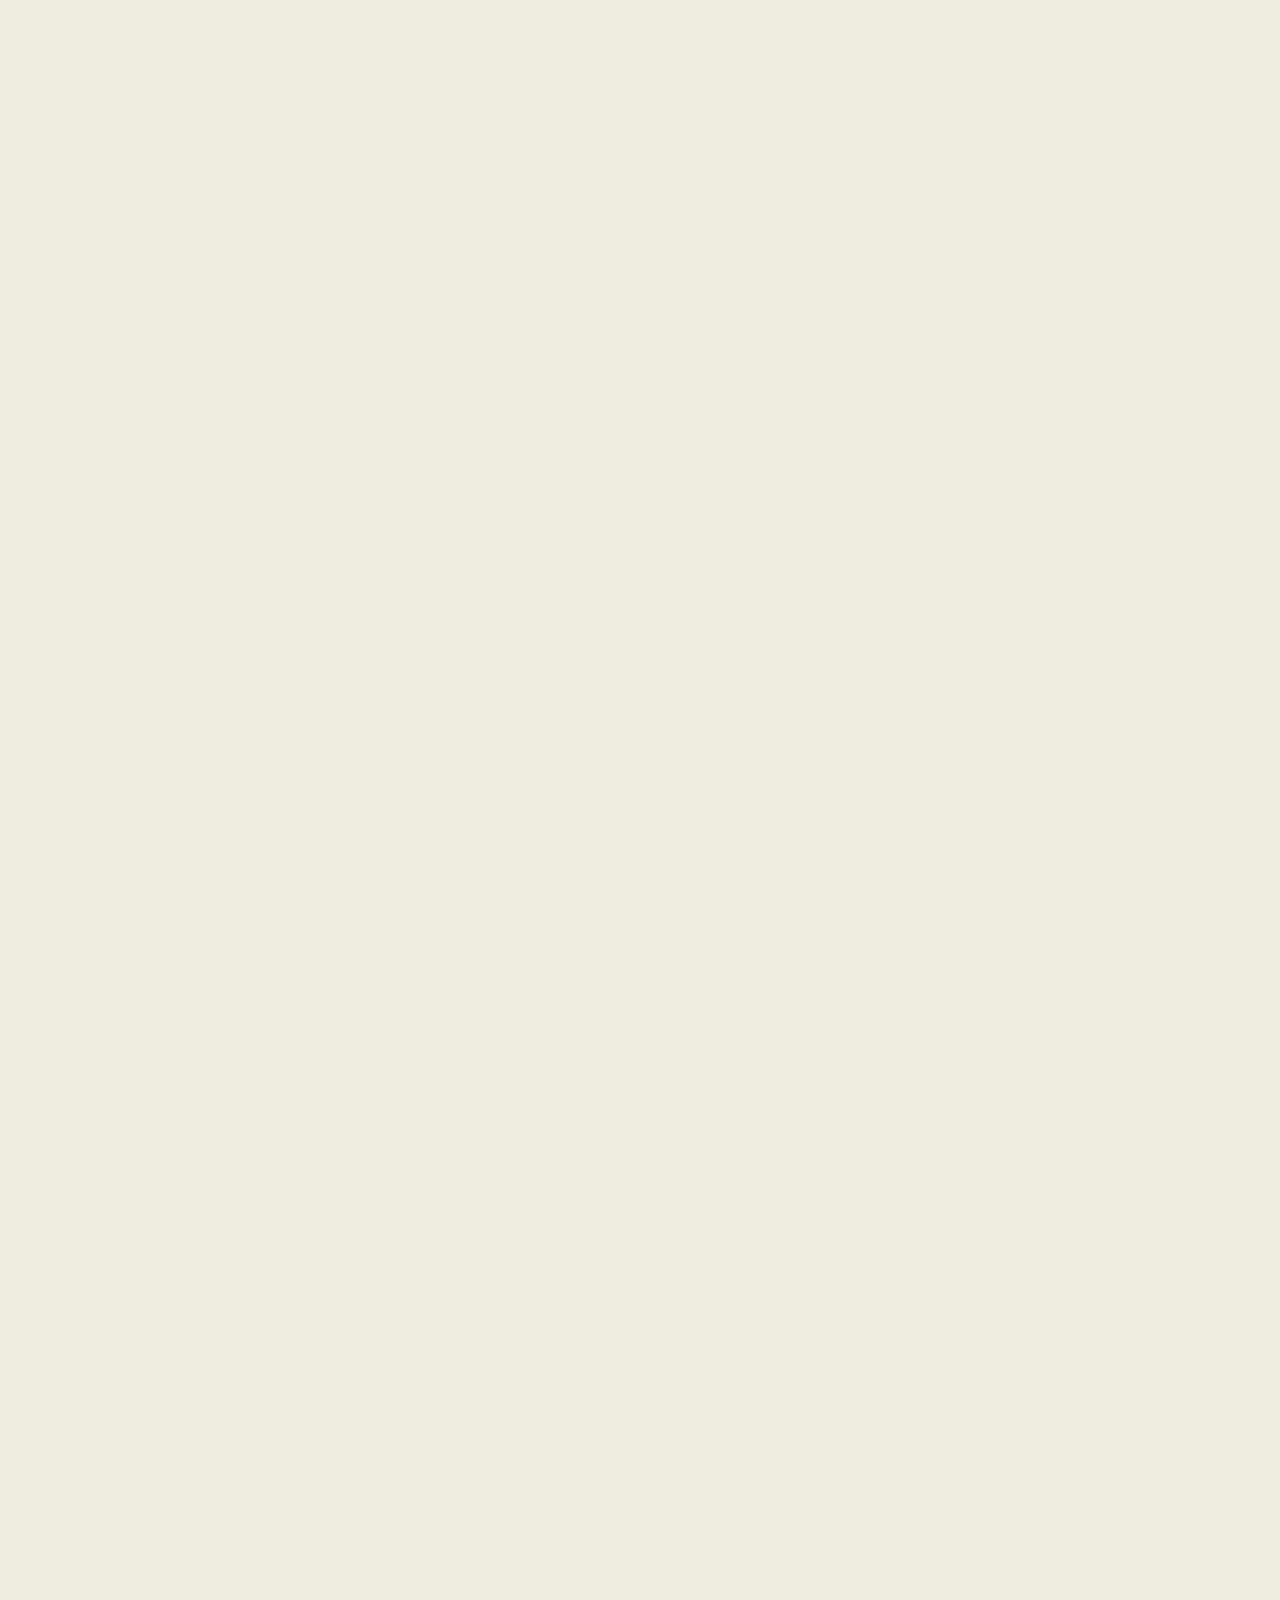
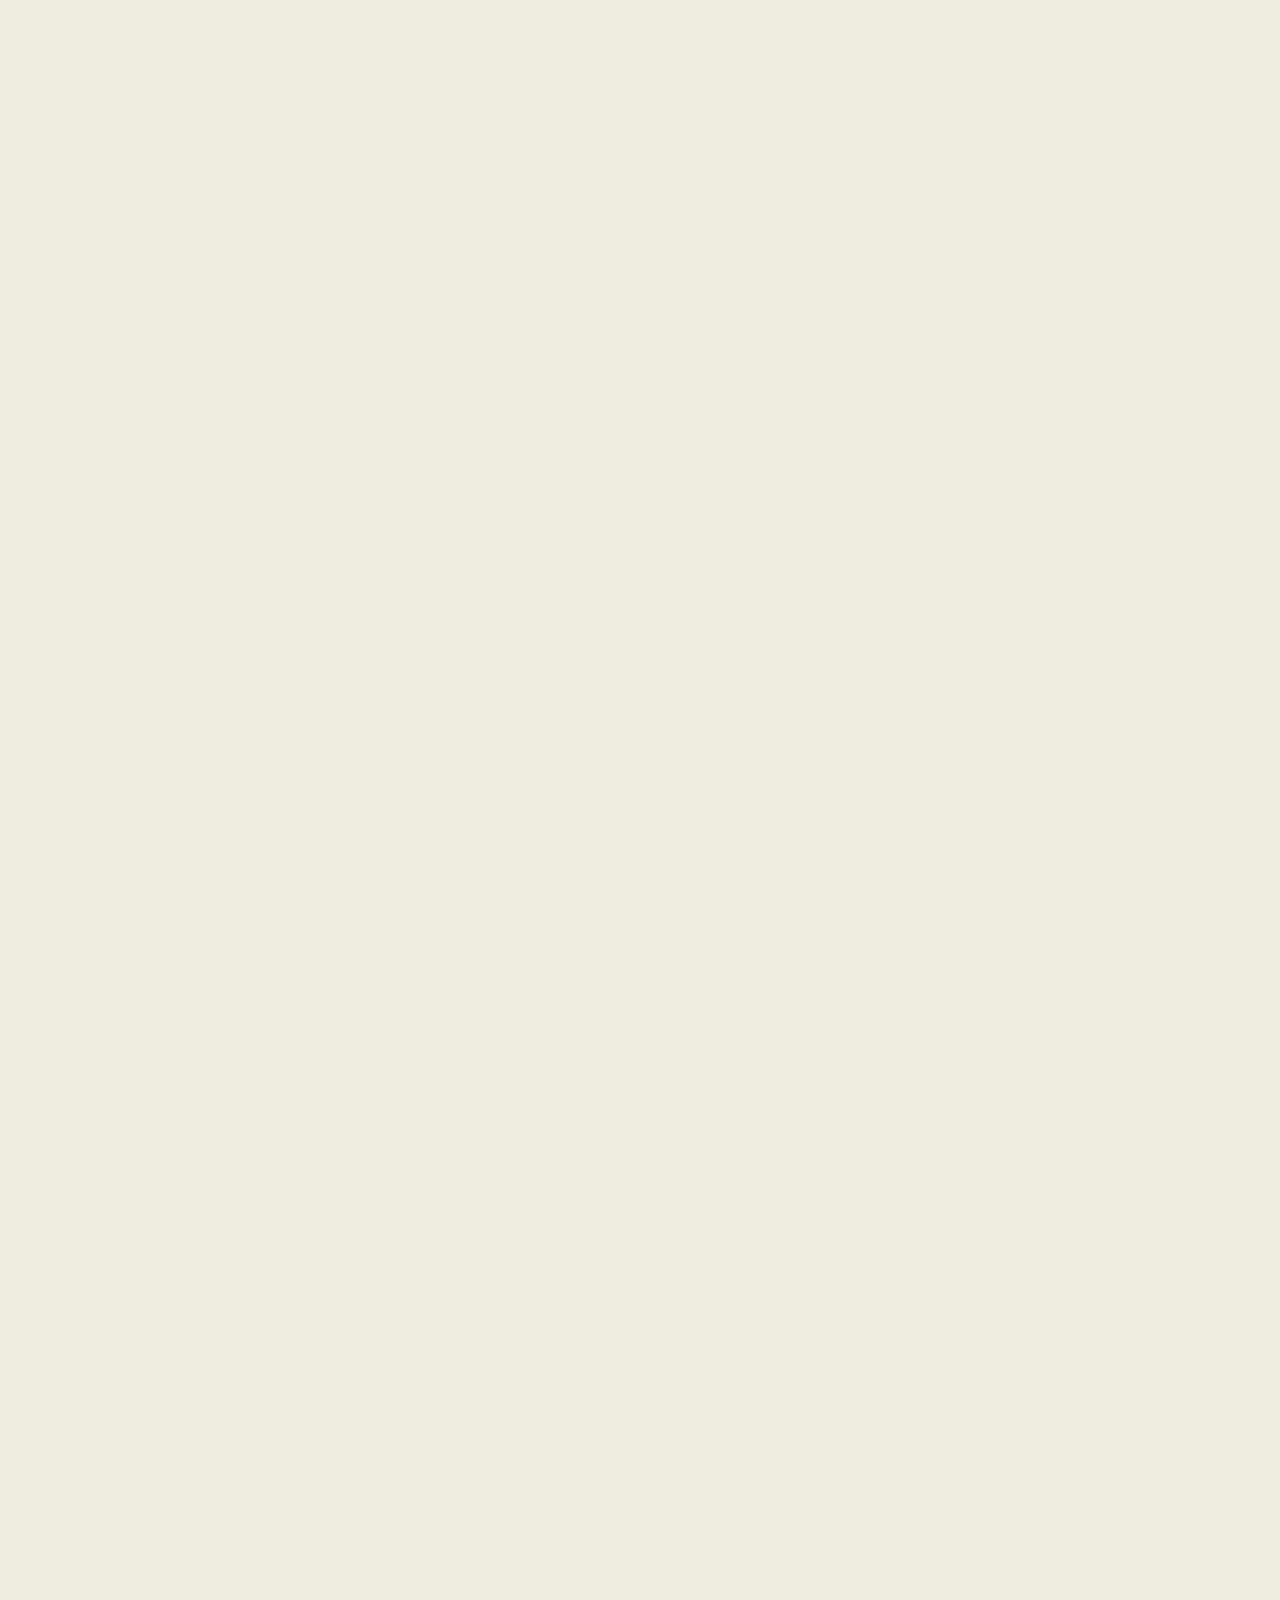
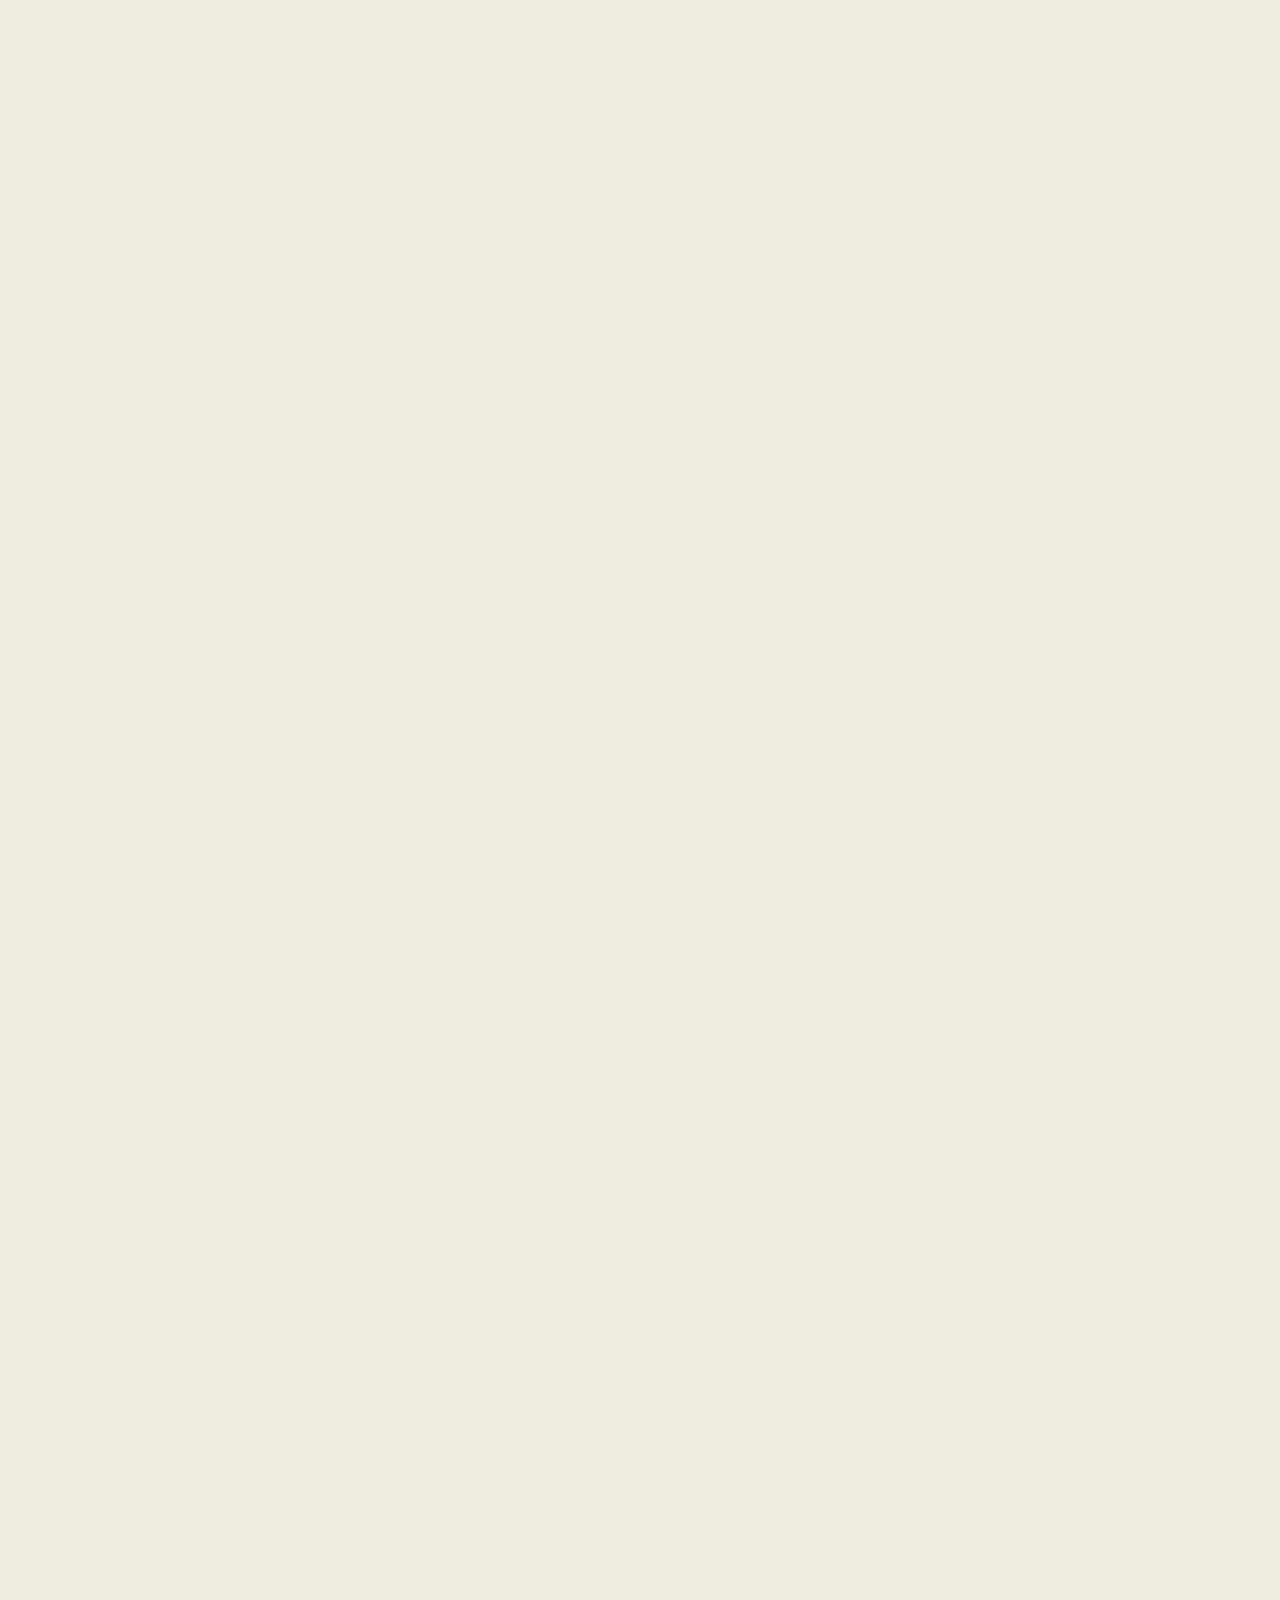
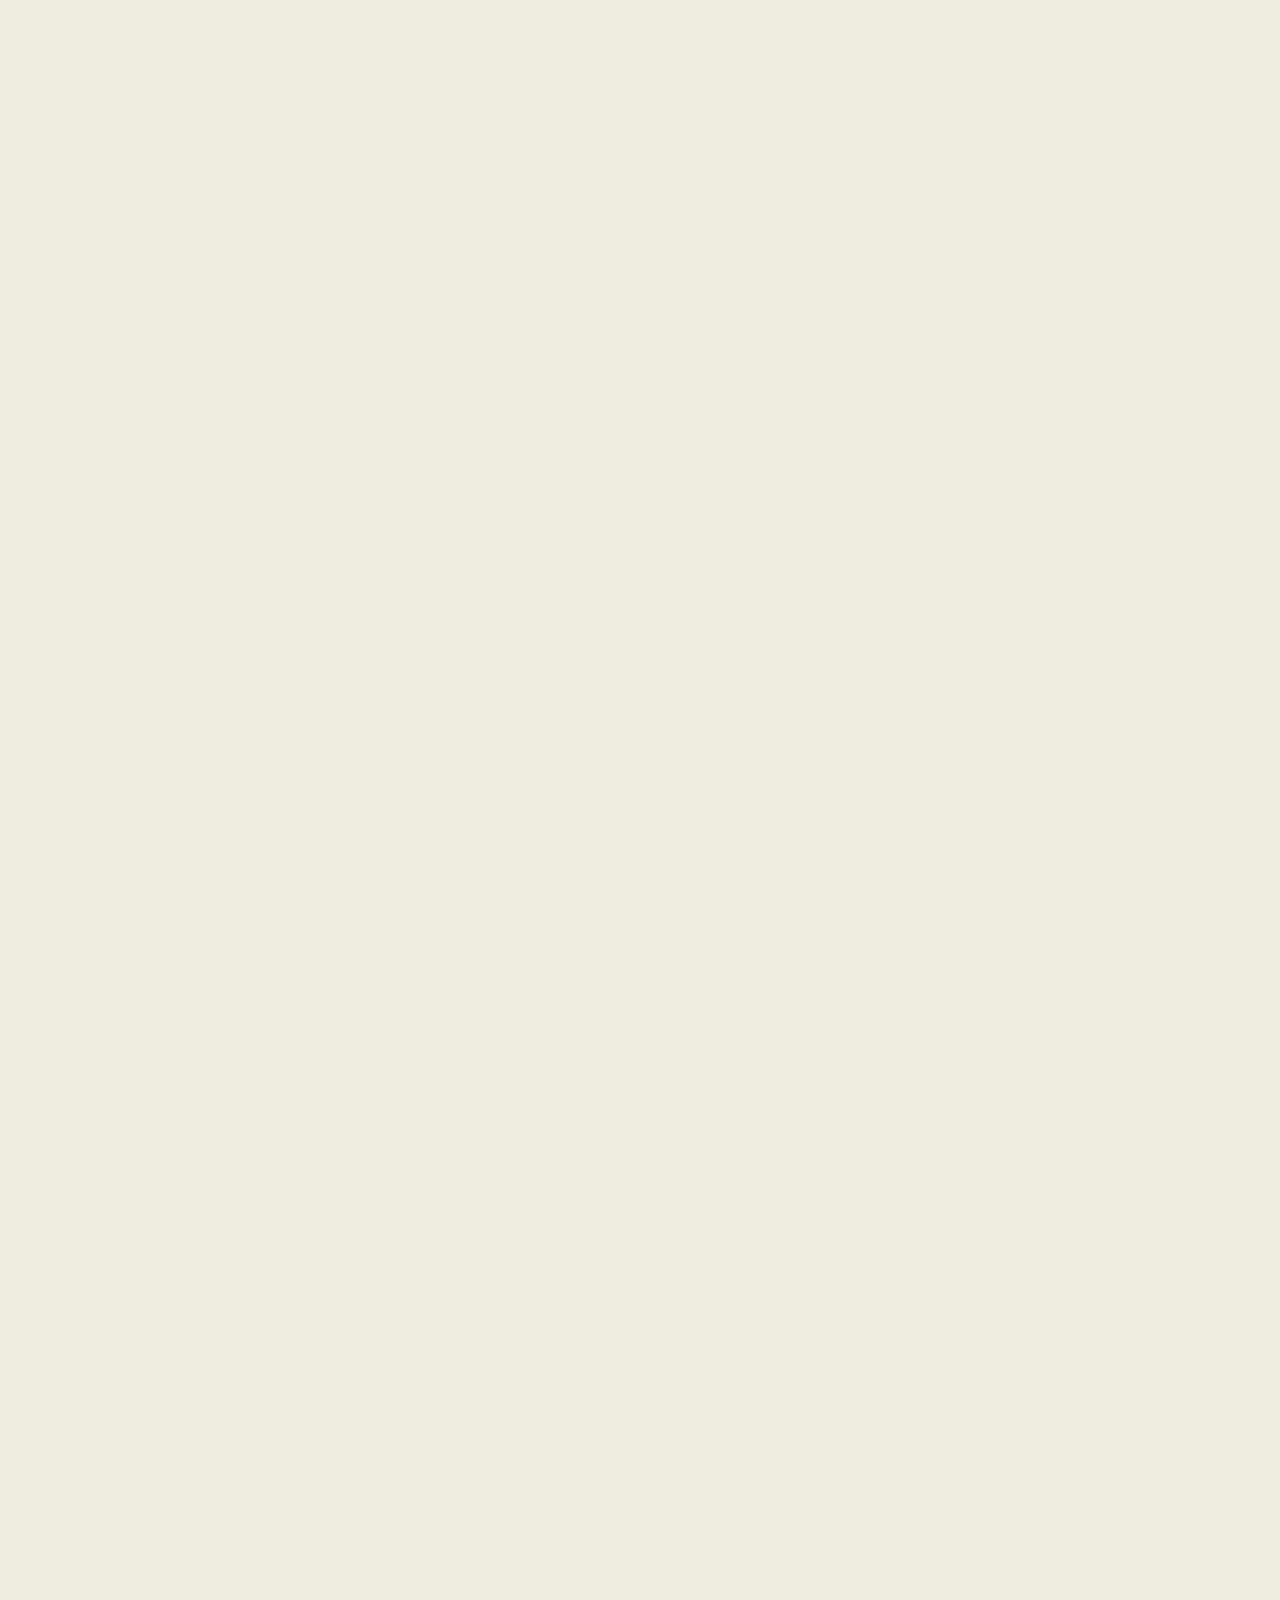
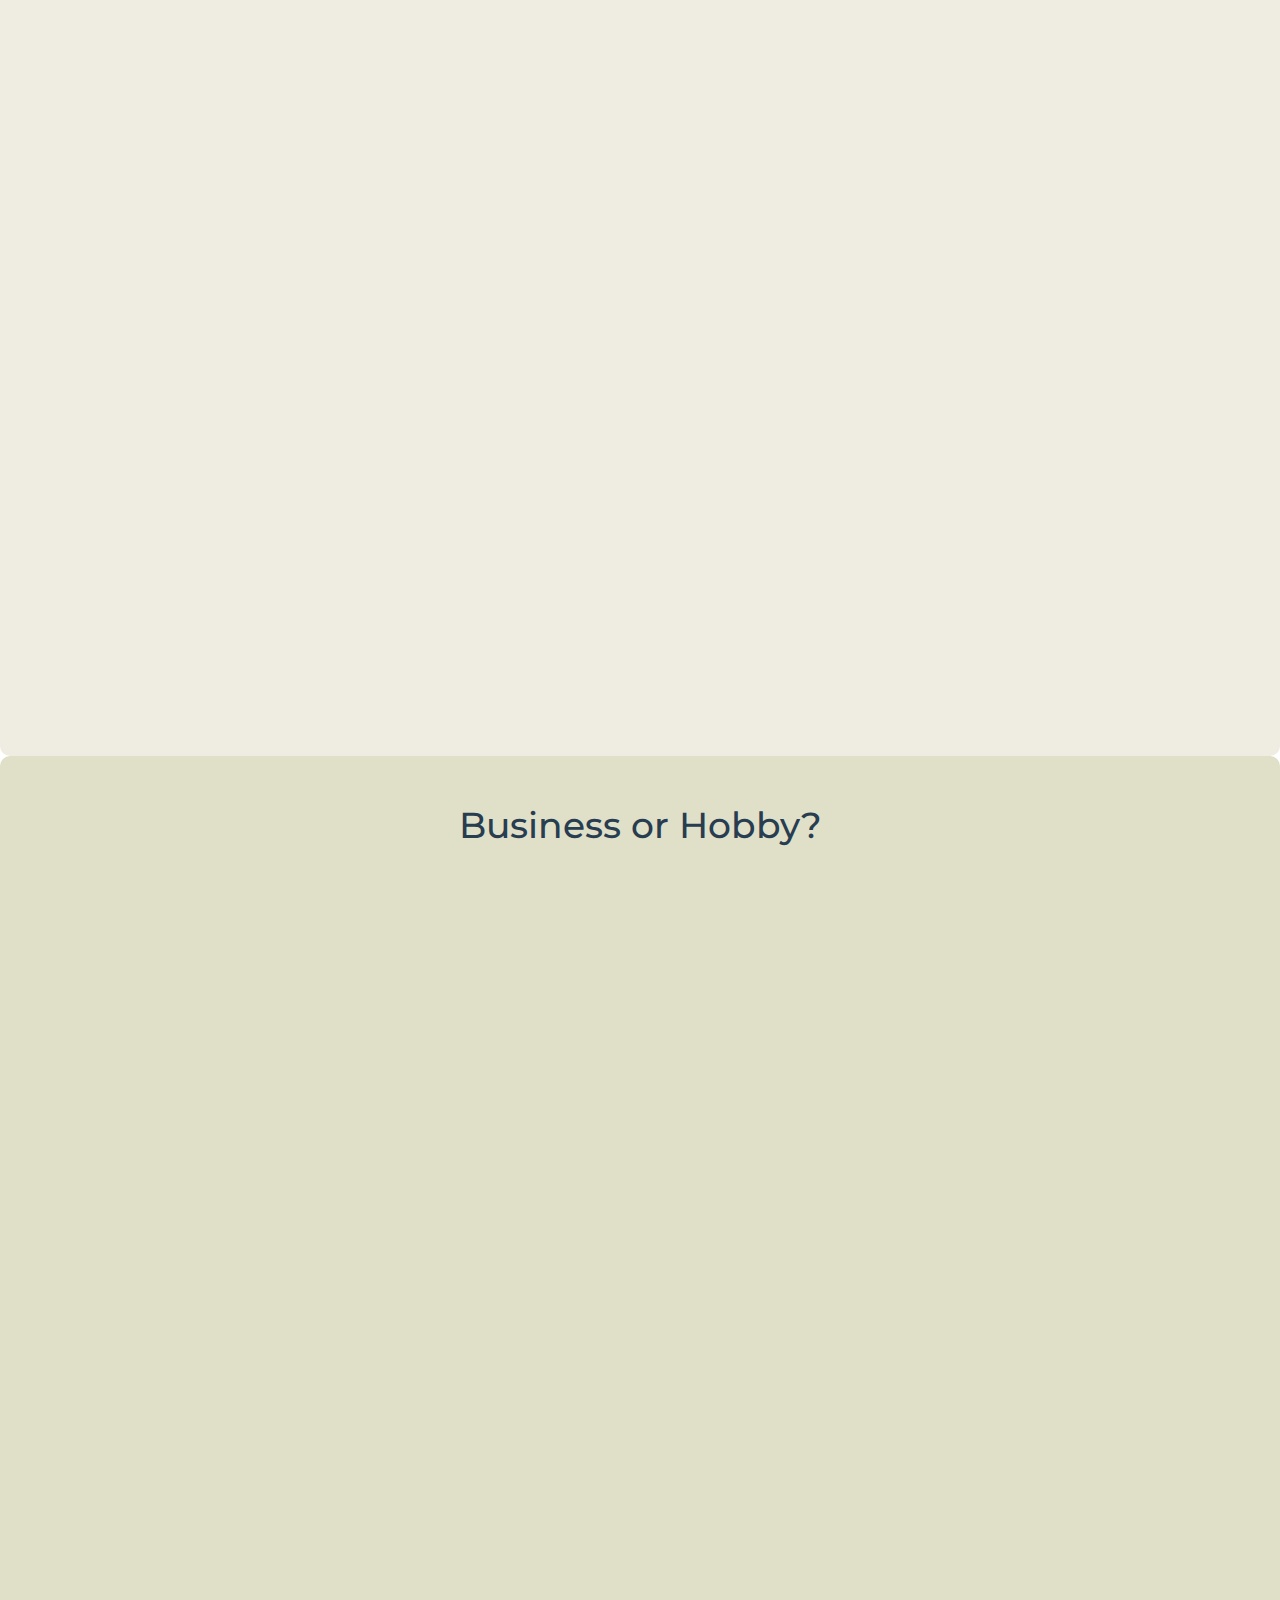
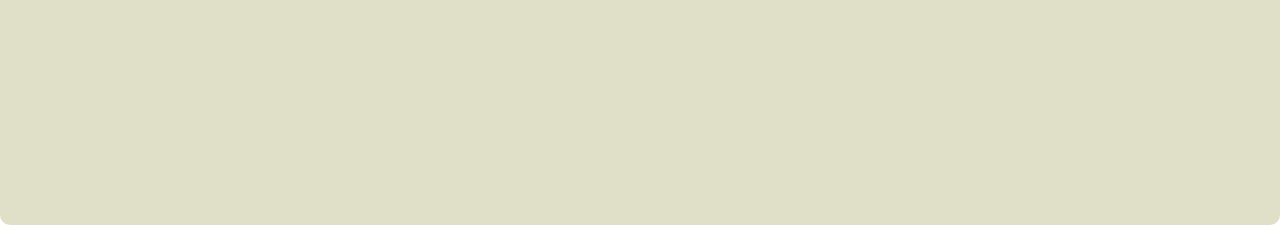
<file: pages/taxTips.html>
<!DOCTYPE html>
<html lang="en">

<head>
    <meta charset="utf-8">
    <title>F M Blodget cpa</title>
    <meta content="width=device-width, initial-scale=1.0" name="viewport">
    <meta name="description"
        content="F M Blodget is the best local accountant for small businesses in Wolfeboro and the surrounding Lakes Region of New Hampshire.">

    <!-- Favicons -->
    <link href="../img/blodget_favicon1.png" rel="icon">
    <link href="../img/blodget_favicon2.png" rel="apple-touch-icon">

    <!-- Google Fonts -->
    <link href="https://fonts.googleapis.com/css?family=Open+Sans:300,300i,400,400i,700,700i|Montserrat:300,400,500,700"
        rel="stylesheet">

    <!-- Bootstrap CSS File -->
    <link href="../lib/bootstrap/css/bootstrap.min.css" rel="stylesheet">

    <!-- Libraries CSS Files -->
    <link href="../lib/font-awesome/css/font-awesome.min.css" rel="stylesheet">
    <link href="../lib/animate/animate.min.css" rel="stylesheet">
    <link href="../lib/ionicons/css/ionicons.min.css" rel="stylesheet">
    <link href="../lib/owlcarousel/assets/owl.carousel.min.css" rel="stylesheet">
    <link href="../lib/lightbox/css/lightbox.min.css" rel="stylesheet">

    <!-- Main Stylesheet File -->
    <link href="../css/style.css" rel="stylesheet">
</head>

<body>

    <!--==========================
  Header
  ============================-->
    <header id="header" class="fixed-top">
        <div class="container">

            <div class="logo float-left">
                <h1 class="text-light"><a href="../index.html" class="scrollto"><img src="../img/blogetLogo.svg" alt=""
                            width="39" height="39" class="img-fluid"> F M BLODGET, <sub>cpa</sub></a></h1>
            </div>

            <nav class="main-nav float-right d-none d-lg-block">
                <ul>
                    <li class="drop-down"><a href="">Sections</a>
                        <ul>
                            <li><a href="#taxTips"><strong>TAX TIPS</strong></a></li>
                            <li><a href="#healthSavingsAccounts"><strong>HEALTH SAVINGS ACCOUNTS</strong></a>
                            <li><a href="#generalInfo">General Info</a></li>
                            <li><a href="#contributions">Contributions</a></li>
                            <li><a href="#distributionsWithdrawals">Distributions/ Withdrawals</a></li>
                            <li><a href="#hsaAdministration">HSA Administration</a></li>
                            <li><a href="#miscellaneous">Miscellaneous</a></li>
                            <li><a href="#hsaSpecificQuestions">HSA Specific Questions</a></li>
                            <li><a href="#businessOrHobby"><strong>BUSINESS OR HOBBY?</strong></a></li>
                        </ul>
                    </li>
                    <li><a href="../index.html#contact">Contact Us</a></li>
                </ul>
            </nav>

        </div>
    </header>

    <!--==========================
          Tax Tips
        ============================-->
    <section id="taxTips">
        <div class="container px-lg-5">
            <header class="section-header">
                <h3>Tax Tips</h3>
            </header>
            <div class="row justify-content-center mx-lg-n5">
                <div class="col-lg-8 py-3 px-lg-5 wow fadeInUp">
                    <p><strong>How to "pay yourself" as a member of the LLC</strong></p>
                    <p>As a member of a Limited Liability Company (LLC) your taxable income is determined by your percentage of the LLC's net
                    income at the end of the year. In most circumstances each member of the LLC is self-employed and not an employee. Checks
                    written to LLC members only affects their investment in the LLC and are not a wages. The LLC member can invest or draw
                    as much money as they wish without tax consequence (until the business is sold). You could think of these draws and
                    investments in the LLC as savings accounts. They should be tracked for each member.</p>
                    <p>This scenario is the same for self-employed individuals operating as sole-proprietors or single-member LLCs.</p>

                    <p><strong>Health Savings Accounts</strong></p>
                    <p>Would you like to Deduct the Cost of Out-of-Pocket Medical Expenses? Are you interested in affordable health insurance
                    while providing a tax benefit as well? As health insurance plans begin to have ever increasing deductibles and
                    exclusions, you might feel like health insurance is not worth it. Health Savings Accounts (HSA's) combined with high
                    deductible health plans (HDHP's) keep your monthly premiums at a minimum while providing a tax deduction for most
                    out-of-pocket expenses.</p>
                    <p>Usually medical expenses are not deductible because they must exceed 7.5% of your AGI (adjusted gross income) and you
                    must itemize deductions. If your interested in additional information on New Hampshire's Assurant Health and how this
                    works see <a href="#healthSavingsAccounts" alt="health savings account info">Health Savings Account Information</a>.</p>

                    <p><strong>Business or Hobby?</strong></p>
                    <p>Is you business continuing to show losses year after year? Make sure you pay attention to guidelines setup by the IRS to
                    determine if your business is really a business or may be considered a hobby. The IRS may determine that losses and/or
                    certain expenses be disallowed. See <a href="#businessOrHobby" alt="business or hobby"></a>Business or Hobby to learn how your business measures up.</p>

                    <p><strong>Filing an Extension</strong></p>
                    <p>The extension beyond April 15th is automatic if requested. No reason is necessary. However, the extension is only for
                    the tax return, not the amount due. We will need estimate if you have paid adequate amounts of estimated tax payments
                    and withholding to cover the actual tax due. If your payments are not adequate (and you make no other payments before
                    April 15) interest and penalties will be charged. In some cases we can successfully request the waiver of penalties, but
                    interest would be due in any case.</p>
                    <p>If you need help with estimating your liability or filing an extension give us a call.</p>

                    <p><strong>Spread out Gains on Sale of Assets</strong></p>
                    <p>We all probably expect to pay more taxes in a year that we have a large gain. But what most people don’t know is how
                    much your effective tax rate increases. If your adjusted gross income (AGI) is normally $50,000 and you sell a second
                    home, rental property or business and have a gain of $150,000 your tax return will look very different. Your tax would
                    go from approximately $4,400 to $47,100! Your effective tax rate goes from 8.7% to 23.5%. Installment sales are a
                    relatively simple way of reducing this affect. Before finalizing a sale, see us to reduce these taxes. (Remember that
                    some gains on the sale of a principal residence may also be included in income.)</p>

                    <p><strong>Business Use of Autos</strong></p>
                    <p>Generally, there are two methods of deducting business use of a vehicle. The “actual expenses” method involves keeping
                    records of all expenses related to your vehicle such as gas, maintenance, and depreciation. The “standard mileage rate”
                    method involves multiplying your business miles by a rate determined by the IRS. This is supposed to provide a deduction
                    that, on average, is equal to the actual expenses of running an auto, including depreciation. Remember to keep a log of
                    your business mileage. Even if you use the “actual expenses” method, you should have documentation of your business use.
                    Mileage logs also provide a method of allocation of expenses between business and personal use . Remember to keep track
                    of tolls, parking, town tax and interest on your auto loan. These are deductible (for the business portion) under either
                    method. This is a troublesome issue for many small businesses. See <a href="../pages/commonTaxInfo.html#businessUseOfAutos" alt="business use of autos">Business Use of Autos</a> for further information.</p>

                    <p><strong>Estate Planning</strong></p>
                    <p>Estate planning continues to be an issue for anyone with significant assets. Estate tax will probably not go away.
                    Without planning, your estate may pay hundreds of thousands of dollars more than necessary. Estate planning can be
                    inexpensive and can provide your heirs with huge benefits. Estate planning can also serve many other purposes besides
                    minimizing estate tax. Other purposes include succession planning for businesses, control of assets passed to
                    beneficiaries, and providing for loved ones that may be less than capable.</p>

                    <p><strong>Expensing Certain Assets</strong></p>
                    <p>Typically business assets with a life of more than 1 year must be depreciated (expensed over time). Section 179 of the
                    Internal Revenue Code allows you to expense all or part of the cost in the year the asset was purchased. Vehicles may be
                    expensed as well. In some situations it is possible to deduct the entire cost of a vehicle in the first year. For more
                    information see <a href="../pages/commonTaxInfo.html#expensingVehicles" alt="expensing vehicles">Expensing Vehicles</a>. This deduction cannot exceed $105,000 (for 2005) and cannot exceed the
                    income derived from the business. Any excess amount can be carried over to the next year. This deduction is also phased
                    out for businesses with asset purchases over $420,000 per year.</p>

                    <p><strong>Do you use the Standard Deduction?</strong></p>
                    <p>If your itemized deductions come close to the standard deduction, consider timing your itemized deductions so that they
                    are lumped together every other year. Pay 2 years of property tax within 1 calendar year by paying one payment late
                    (January and December of the same calendar year). Do the same for contributions. Every other year you will be able to
                    itemize and reduce your tax. On the alternate years, you will use the standard deduction.</p>
                    <p>Other itemized deductions include medical (limited), mortgage interest, and unreimbused employee expenses (limited).
                    These typically are harder to time the payment to your advantage.</p>
                </div>
            </div>
        </div>
    </section>

    <!--==========================
          Health Savings
        ============================-->
    <section id="healthSavingsAccounts">
        <div class="container px-lg-5">
            <header class="section-header">
                <h3>Health Savings Accounts</h3>
                <h4 class="text-center">Frequently Asked Questions</h4>
            </header>
            <div class="row justify-content-center mx-lg-n5">
                <div class="col-lg-8 py-3 px-lg-5 wow fadeInUp">
                    <p id="generalInfo" class="lead text-center"><strong>General Information</strong></p>
                    <p><strong>What is a Health Savings Account ( HSA )?</strong></p>
                    <p>An HSA is a tax-favored savings account that allows funds to be accumulated tax-free to pay for current and future
                    qualified healthcare expenses. HSAs were made possible by the Medicare Prescription Drug, Improvement, and Modernization
                    Act of 2003.</p>

                    <p><strong>Who can establish an HSA?</strong></p>
                    <p>Most people with a qualified high deductible health insurance plan may establish an HSA. To be eligible, an individual
                    must also:</p>
                    <ol>
                        <li>not be covered under a health plan that does not have a high deductible*;</li>
                        <li>not be entitled to benefits under Medicare; and</li>
                        <li>not be claimed as a dependent on another person's tax return. An HSA is established with an HSA trustee or custodian
                        (usually an insurance company or bank (much the same way that IRAs are established).</li>
                    </ol>
                    <p>* Exceptions to this rule are "permitted insurance exceptions." The permitted exceptions are: Worker's Compensation,
                    Tort Liabilities, Property and Casualty, Insurance for Specific Disease or Illness or Insurance that pays a fixed amount
                    per day of hospitalization.</p>

                    <p><strong>What is a high deductible health plan (HDHP)?</strong></p>
                    <p>Generally, a high deductible health plan satisfies certain requirements with respect to deductibles and out-of-pocket
                    expenses.</p>

                    <p id="contributions" class="lead text-center"><strong>Contributions</strong></p>
                    <p><strong>Who may contribute to an HSA?</strong></p>
                    <p>Individuals, employers and their employees.</p>

                    <p><strong>Can the employer and employee make contributions to the HSA at the same time?</strong></p>
                    <p>Yes, federal regulations allow for both the employer and the employee to make HSA contributions to an account in any one
                    tax year.</p>

                    <p><strong>How is money contributed to the HSA?</strong></p>
                    <p>Contributions may be made in one lump sum or in regular installments by the employer, the employee or both.</p>

                    <p><strong>How much can be contributed to an HSA?</strong></p>
                    <ul class="list-group list-group-flush">
                        <li class="list-group-item">For more information see  <a href="" alt="">contributions limits</a>.</li>
                    </ul>

                    <p><strong>What happens if more money is contributed than allowed?</strong></p>
                    <p>To avoid a tax penalty, a refund of excess contributions plus interest must be requested through the HSA administrator.
                    These excess funds must be taken out of the HSA by the date taxes are due or by April 15th of the following year,
                    whichever comes first. It is the responsibility of the accountholder to not exceed the maximum allowed.</p>

                    <p><strong>What happens if the account holder or employer forgets to make an HSA contribution?</strong></p>
                    <p>Contributions can be posted to the HSA any time before April 15th or when taxes are posted the following year.</p>

                    <p><strong>What happens to the HSA balance at the end of the year?</strong></p>
                    <p>Unspent HSA funds roll over each year and belong to the accountholder. There is no "use it or lose it" provision with
                    HSAs. These funds can continue to be used for qualified medical expenses, along with any new contributions.</p>

                    <p><strong>What is the tax treatment of HSA contributions?</strong></p>
                    <ul class="list-group list-group-flush">
                        <li class="list-group-item">Employer contributions made to an HSA are tax deductible.</li>
                        <li class="list-group-item">Employee contributions made to an HSA are tax deductible. The contributions are deductible whether or not the eligible
                        individual itemizes deductions. HSA contributions may not, however, also be deducted as medical expenses.</li>
                        <li class="list-group-item">If an employee is contributing through a cafeteria plan, contributions are made before taxes and the employer saves on
                        FICA taxes as well.</li>
                    </ul>

                    <p><strong>Are rollover contributions to HSAs permitted?</strong></p>
                    <p>Rollover contributions from a Medical Savings Account (MSA) and other HSAs are permitted. Rollover contributions need
                    not be in cash. Rollovers are not subject to the annual contribution limits. Rollovers from an IRA, a Health
                    Reimbursement Arrangement (HRA), or a Flexible Spending Account (FSA) are not permitted. State specific rules may also
                    apply, please see your tax advisor for more information.</p>

                    <p><strong>If the account is funded monthly and I incur an expense, which exceeds the amount currently in the account, can I
                    withdraw the full amount of the expense like with a Flexible Spending Account?</strong></p>
                    <p>No, the maximum you can withdraw is the amount currently in the account. After additional deposits are made to the HSA,
                    you may then make more withdrawals to reimburse yourself or pay the balance of the bill.</p>

                    <p><strong>Are HSA accumulations tax-free or tax-deferred?</strong></p>
                    <p>HSA accumulations are tax-free if used to pay for qualified medical expenses. Accumulations are tax deferred if they are
                    held in the account until the age of 65 and then used for purposes other than qualified medical expenses.</p>

                    <p><strong>If I have an HDHP with family coverage, but my spouse is not covered under that plan or other family coverage, can I
                    still contribute to the family maximum under the my plan?</strong></p>
                    <p>Yes, if the spouse files a joint tax return or agrees to aggregate their contribution maximums that way. Otherwise, the
                    accountholder's contribution maximum will be one-half of the family maximum under the employee's plan.</p>

                    <p><strong>If my family is not covered under my qualified HDHP, can I still use my HSA account to pay their qualified expenses?</strong></p>
                    <p>Yes, the accountholder may use HSA funds to pay the qualified expenses of the dependents listed (claimed) on income
                    taxes.</p>

                    <p id="distributionsWithdrawals" class="lead text-center"><strong>Distributions/ Withdrawals</strong></p>
                    <p><strong>What can HSA funds be used for?</strong></p>
                    <p>Funds can be withdrawn for any purpose. However, if not withdrawn for qualified medical expenses by someone under age
                    65, the amount withdrawn is taxable and subject to a 10% penalty by the IRS. After age 65, there is no penalty for
                    non-qualified withdrawals but amounts are taxable at ordinary income rates. Funds used to pay for the following are
                    tax-free and penalty-free:</p>
                    <ul class="list-group list-group-flush">
                        <li class="list-group-item">Qualified medical expenses as defined under Section 213 of the IRS Code (this is the same codesection that governs MSAs)</li>
                        <li class="list-group-item">COBRA insurance</li>
                        <li class="list-group-item">Health insurance premiums for individuals receiving unemployment compensation</li>
                        <li class="list-group-item">Qualified long-term care insurance and expenses</li>
                        <li class="list-group-item">Medicare and retiree health insurance premiums, but not Medicare Supplement premiums</li>
                    </ul>

                    <p><strong>Are health insurance premiums considered qualified medical expenses?</strong></p>
                    <p>The following types of insurance premiums count as qualified medical expenses under an HSA:</p>
                    <ul class="list-group list-group-flush">
                        <li class="list-group-item">COBRA health care continuation coverage</li>
                        <li class="list-group-item">Health care coverage while an individual is receiving unemployment compensation</li>
                        <li class="list-group-item">Medicare and retiree health insurance (but not Medicare Supplement plans)*</li>
                        <li class="list-group-item">Qualified long-term care insurance</li>
                    </ul>
                    <p>* Medicare is a federal Health Insurance Program for people 65 years of age and older, some disabled people under 65
                    years of age, and people with End-Stage Renal Disease (permanent kidney failure treated with dialysis or a transplant).
                    A Medicare Supplement policy is a health insurance policy sold by private insurance companies to fill "gaps" in original
                    Medical Plan coverage.</p>

                    <p><strong>Are HSA withdrawals monitored to make sure they are for qualified medical expenses?</strong></p>
                    <p>No, the accountholder is responsible for determining if withdrawals are for qualified medical expenses. If the IRS
                    questions any withdrawals, it is the sole responsibility of the accountholder to prove expenditures were for qualified
                    medical expenses. You can track all of your qualified medical expenses online, avoiding any potential tax problems. We
                    provide the ability to enter those expenses that won't automatically be listed online, like eyeglasses and weight-loss
                    programs. Accountholders have the capability of entering claims for reimbursement of qualified medical expenses directly
                    into the HSATool website through their account. Directly entered claims can then be monitored online to determine
                    payment status. The Direct Entry feature is available in addition to the online feature allowing the accountholder to
                    select HDHP-processed claims with outstanding member liability balances for payment.</p>

                    <p><strong>How are disbursements from an HSA taxed?</strong></p>
                    <p>HSA disbursements used to pay for qualified medical expenses of the accountholder (or spouse/ dependents) are not taxed.
                    Any amount of the disbursements not used to pay for qualified medical expenses is subject to ordinary tax plus an
                    additional 10% penalty. This penalty does not apply in the case of distributions made after the accountholder's death,
                    disability, or attaining age 65.</p>

                    <p><strong>How are disbursements taxed if I am no longer eligible for an HSA?</strong></p>
                    <p>If the accountholder is no longer eligible for an HSA (e.g., he/she is over age 65 and entitled to Medicare benefits, or
                    no longer has a high deductible health plan), distributions used to pay for qualified medical expenses are still
                    tax-free. If distributions are used to pay for items other than qualified medical expenses, then they are taxed as
                    ordinary income (and subject to the 10% penalty).</p>

                    <p id="hsaAdministration" class="lead text-center"><strong>HSA Administration</strong></p>
                    <p><strong>How can I access my HSA funds?</strong></p>
                    <p>Assurant Health offers two easy ways to access HSA funds:</p>
                    <ol>
                        <li>Debit Card: The free HSA VISA debit card can be used to conveniently pay for prescription drugs at point of service
                        and for other medical expenses that will not be discounted by the PPO network. The card is valid wherever VISA is
                        accepted. Claim forms are not needed and there are no transaction fees.</li>
                        <li>Checkbook: Accountholders receive free start-up checks to pay for medical expenses directly from their HSA. Claim
                        forms are not needed and there are no transaction fees. Additional checks can be obtained for a small fee.</li>
                    </ol>
                    <p>For medical expenses incurred at a PPO provider, accountholders should wait to receive their Explanation of Benefits
                    statement, which may include PPO provider discounts that can save them money.</p>

                    <p><strong>Can the debit card be used for other purchases or to obtain cash?</strong></p>
                    <p>The card is intended to be used solely for qualified medical expenses (as defined above). The card will not work for
                    cash withdrawals at ATM locations. If the IRS questions any withdrawals, it is the responsibility of the accountholder
                    to justify expenditures as qualified medical expenses. We strongly encourage all HSA accountholders to keep receipts and
                    diligent transaction records.</p>

                    <p><strong>Do HSA accountholders receive statements?</strong></p>
                    <p>Yes, monthly statements including contributions and disbursements are sent to the accountholders. Statements also
                    include debit card transactions with purchase amount and place of purchase. These statements are also available for
                    viewing online by selecting the Health Savings Account on the HSA Summary Page.</p>

                    <p><strong>If I change from single to family coverage or vice versa, or have another life event change, how is the HSA affected?</strong></p>
                    <p>If the HSA plan is affected by a change in policy status, the amount available to fund in the HSA will change as well.
                    View online the HSA Savings Illustrator to better reflect how this change impacts you and your maximum allowable amount.</p>

                    <p><strong>Does Assurant Health allow clients/individuals to invest their HSA funds using their own Custodian?</strong></p>
                    <p>No, this is not feasible since reporting links have to be set up with the custodian to transfer money.</p>
                    <p><strong>Is there a minimum amount required to open an HSA?</strong></p>
                    <p>Assurant Health does not require a minimum amount to open an HSA.</p>

                    <p id="miscellaneous" class="lead text-center">Miscellaneous<strong></strong></p>
                    <p><strong>What happens to the HSA if the health plan changes?</strong></p>
                    <p>Even if the health plan is no longer a qualified high deductible health plan, accountholders can still withdraw
                    previously contributed HSA money to pay for qualified medical expenses, or continue to let the funds grow tax-deferred.
                    Accountholders cannot, however, make contributions to the HSA unless an HSA-qualified insurance plan is in place.</p>

                    <p><strong>What are the income tax consequences after the HSA accountholder's death?</strong></p>
                    <p>Upon death, any balance remaining in the HSA becomes the property of a beneficiary named in the HSA paperwork. If the
                    beneficiary is the surviving spouse, distributions not used for qualified medical expenses are subject to ordinary
                    income tax. If the beneficiary is a person other than the surviving spouse, the HSA ceases to be an HSA as of the date
                    of the accountholder's death, and the beneficiary is required to include in gross income the fair market value of the
                    HSA assets as of the date of death. This amount is reduced by any payments from the HSA made for the accountholder's
                    qualified medical expenses, if paid within one year after death.</p>

                    <p><strong>What reporting is required for an HSA?</strong></p>
                    <p>Employer contributions to an HSA must be reported on the employee's Form W-2. The IRS will release forms and
                    instructions, similar to those required for MSAs, on how to report HSA contributions, deductions, and distributions
                    (withdrawals).</p>

                    <p><strong>What are the federal tax advantages of an HSA?</strong></p>
                    <p>HSA contributions are tax deductible and withdrawals used for qualified medical expenses are not subject to tax or
                    penalty. In addition, interest earned on HSA savings is tax-free if used to pay for qualified medical expenses. State
                    advantages will vary by state. Please see your tax advisor for additional information.</p>

                    <p><strong>Can HSA deductibles and out-of-pocket limits change?</strong></p>
                    <p>Yes, HSA deductibles, annual out-of-pocket maximums and annual contributions can change annually based upon changes in
                    the Consumer Price Index (CPI) issued by the Department of Labor.</p>

                    <p id="hsaSpecificQuestions" class="lead text-center"><strong>Employee/ Employer HSA Specific Questions</strong></p>
                    <p><strong>How can an employer afford to make HSA contributions for employees?</strong></p>
                    <p>Because HSAs must be coupled with a high deductible health plan, the health insurance premiums can be substantially
                    lower. Employers often find that these premium savings are large enough to cover the HSA contributions they make on
                    behalf of their employees, without increasing their current outlay for health care benefits.</p>

                    <p><strong>If the employer gives employees a bonus, can this amount be put into the HSA?</strong></p>
                    <p>Bonuses may be given and employees can choose to deposit some or all the amount into their HSA (as long as the maximum
                    annual contribution is not exceeded).</p>

                    <p><strong>Can the amount of employer funding vary based on classes of employees?</strong></p>
                    <p>No, there are comparability rules that must be followed when funding the HSA. In general, the employer must make
                    available comparable contributions on behalf of all employees with comparable coverage during the same period.
                    Contributions are considered comparable if they are either the same amount or the same percentage of the deductible
                    under the plan.</p>

                    <p><strong>Can employees contribute directly to their account with a check?</strong></p>
                    <p>It depends on how the HSA is set up. If the HSA is offered through a cafeteria plan, contributions will be made by the
                    plan administrator. If the HSA is not set up with a cafeteria plan, an employee may make contributions with a check.</p>

                    <p><strong>What happens if a claim is incurred after the employee's policy add-on date, but prior to the HSA effective date?</strong></p>
                    <p>For contribution purposes, the HSA is effective the first of the month following an employee add-on to an HSA plan.
                    Qualified medical expenses will be reimbursed from the HSA retroactive to the date the employee was added to the HSA
                    plan.</p>
                    <p>Example: An employee who is added to the policy on 2/15 can begin contributing to the HSA on 3/1, but will still be
                    reimbursed for services rendered on 2/20.</p>

                    <p><strong>What happens to the HSA balance if the employee leaves the company?</strong></p>
                    <p>The HSA belongs to the employee. Therefore, unspent HSA funds remain with the individual. Accountholders can still use
                    their HSA money to pay for qualified medical expenses, or continue to let it grow tax-deferred. Accountholders cannot,
                    however, contribute to the HSA unless an HSA qualified insurance plan is in place.</p>

                    <p><strong>Is an HSA allowed for those small business owners who are not eligible for an HRA?</strong></p>
                    <p>Yes, an employer can set up an HSA for him/herself and an HRA for employees.</p>

                    <p><strong>Why does Assurant Health recommend using a different administrator for HRAs and HSAs?</strong></p>
                    <p>HRAs may require claims adjudication while HSAs do not. Employee Benefits Corporation (EBC) specializes in administering
                    FSAs and HRAs, both of which require claim adjudication, but they do not administer HSAs. HSAs do not require claims
                    adjudication but require banking arrangements so that funds may collect interest and in the future, have investment
                    options available.</p>

                    <p><strong>What employer discrimination rules apply to HSAs?</strong></p>
                    <p>If an employer makes HSA contributions, the employer must make available comparable contributions on behalf of all
                    "comparable participating employees" (i.e., eligible employees with comparable coverage) during the same period.
                    Contributions are considered comparable if they are either the same amount or same percentage of the deductible under
                    the high deductible health plan.</p>

                </div>
            </div>
        </div>
    </section>

    <!--==========================           
    Business or Hobby?
            ============================-->
    <section id="businessOrHobby">
        <div class="container px-lg-5">
            <header class="section-header">
                <h3>Business or Hobby?</h3>
            </header>
            <div class="row justify-content-center mx-lg-n5">
                <div class="col-lg-8 py-3 px-lg-5 wow fadeInUp">
                    <p id="generalInfo" class="lead text-center"><strong></strong></p>
                    <p>It is generally accepted that people prefer to make a living doing something they like. A hobby is an activity for which
                    you do not expect to make a profit. If you do not carry on your business or investment activity to make a profit, there
                    is a limit on the deductions you can take.</p>
                    <p>You must include on your return income from an activity from which you do not expect to make a profit. An example of
                    this type of activity is a hobby or a farm you operate mostly for recreation and pleasure. You cannot use a loss from
                    the activity to offset other income. Activities you do as a hobby, or mainly for sport or recreation, come under this
                    limit. So does an investment activity intended only to produce tax losses for the investors.</p>
                    <p>The limit on not-for-profit losses applies to individuals, partnerships, estates trusts, and S corporations. For
                    additional information on these entities, refer to business structures . It does not apply to corporations other than S
                    corporations.</p>
                    <p>In determining whether you are carrying on an activity for profit, all the facts are taken into account. No one factor
                    alone is decisive. Among the factors to consider are whether:</p>
                    <ol>
                        <li>You carry on the activity in a business-like manner</li>
                        <li>The time and effort you put into the activity indicate you intend to make it profitable</li>
                        <li>You depend on income from the activity for your livelihood</li>
                        <li>Your losses are due to circumstances beyond your control (or are normal in the start-up phase of your type of business)</li>
                        <li>You change your methods of operation in an attempt to improve profitability</li>
                        <li>You, or your advisors, have the knowledge needed to carry on the activity as a successful business</li>
                        <li>You were successful in making a profit in similar activities in the past</li>
                        <li>The activity makes a profit in some years and the amount of profit it makes, and</li>
                        <li>You can expect to make a future profit from the appreciation of the assets used in the activity.</li>
                    </ol>
                </div>
            </div>
        </div>
    </section>
    
    <a href="#" class="back-to-top"><i class="fa fa-chevron-up"></i></a>
    <!-- Uncomment below i you want to use a preloader -->
    <!-- <div id="preloader"></div> -->

    <!-- JavaScript Libraries -->
    <script src="../lib/jquery/jquery.min.js"></script>
    <script src="../lib/jquery/jquery-migrate.min.js"></script>
    <script src="../lib/bootstrap/js/bootstrap.bundle.min.js"></script>
    <script src="../lib/easing/easing.min.js"></script>
    <script src="../lib/mobile-nav/mobile-nav.js"></script>
    <script src="../lib/wow/wow.min.js"></script>
    <script src="../lib/waypoints/waypoints.min.js"></script>
    <script src="../lib/counterup/counterup.min.js"></script>
    <script src="../lib/owlcarousel/owl.carousel.min.js"></script>
    <script src="../lib/isotope/isotope.pkgd.min.js"></script>
    <script src="../lib/lightbox/js/lightbox.min.js"></script>

    <!-- Template Main Javascript File -->
    <script src="../js/main.js"></script>

</body>

</html>
</file>
<file: css/style.css>
/*
  Theme Name: NewBiz
  Theme URL: https://bootstrapmade.com/newbiz-bootstrap-business-template/
  Author: BootstrapMade.com
  License: https://bootstrapmade.com/license/
*/

/*--------------------------------------------------------------
# General
--------------------------------------------------------------*/

body {
  background: #fff;
  color: #444;
  font-family: "Open Sans", sans-serif;
}

a {
  color: #7a0000;
  transition: 0.5s;
}

a:hover,
a:active,
a:focus {
  color: #6b0101;
  outline: none;
  text-decoration: none;
}

p {
  padding: 0;
  margin: 0 0 30px 0;
}

h1,
h2,
h3,
h4,
h5,
h6 {
  font-family: "Montserrat", sans-serif;
  font-weight: 400;
  margin: 0 0 20px 0;
  padding: 0;
}

/* Back to top button */

.back-to-top {
  position: fixed;
  display: none;
  background: #7a0000;
  color: #fff;
  width: 44px;
  height: 44px;
  text-align: center;
  line-height: 1;
  font-size: 16px;
  border-radius: 50%;
  right: 15px;
  bottom: 15px;
  transition: background 0.5s;
  z-index: 11;
}

.back-to-top i {
  padding-top: 12px;
  color: #fff;
}

/* Prelaoder */

#preloader {
  position: fixed;
  top: 0;
  left: 0;
  right: 0;
  bottom: 0;
  z-index: 9999;
  overflow: hidden;
  background: #fff;
}

#preloader:before {
  content: "";
  position: fixed;
  top: calc(50% - 30px);
  left: calc(50% - 30px);
  border: 6px solid #f2f2f2;
  border-top: 6px solid #7a0000;
  border-radius: 50%;
  width: 60px;
  height: 60px;
  -webkit-animation: animate-preloader 1s linear infinite;
  animation: animate-preloader 1s linear infinite;
}

@-webkit-keyframes animate-preloader {
  0% {
    -webkit-transform: rotate(0deg);
    transform: rotate(0deg);
  }

  100% {
    -webkit-transform: rotate(360deg);
    transform: rotate(360deg);
  }
}

@keyframes animate-preloader {
  0% {
    -webkit-transform: rotate(0deg);
    transform: rotate(0deg);
  }

  100% {
    -webkit-transform: rotate(360deg);
    transform: rotate(360deg);
  }
}

/*--------------------------------------------------------------
# Header
--------------------------------------------------------------*/

#header {
  height: 80px;
  transition: all 0.5s;
  z-index: 997;
  transition: all 0.5s;
  padding: 20px 0;
  background: #fff;
  box-shadow: 0px 0px 30px rgba(127, 137, 161, 0.3);
}

#header.header-scrolled,
#header.header-pages {
  height: 60px;
  padding: 10px 0;
}

#header .logo h1 {
  font-size: 28px;
  margin: 0;
  padding: 0;
  line-height: 1;
  font-weight: 400;
  letter-spacing: 3px;
  color: #000000;
}
#header .logo h1 sub {
  color: #7b0000;
}

#header .logo h1 a,
#header .logo h1 a:hover {
  color: #000000;
  text-decoration: none;
}


#header .logo img {
  padding: 0;
  margin: 7px 0;
  /* max-height: 26px; */
}

.main-pages {
  margin-top: 60px;
}

/*--------------------------------------------------------------
# Intro Section
--------------------------------------------------------------*/

#intro {
  width: 100%;
  position: relative;
  background: url("../img/intro-bg.png") center bottom no-repeat;
  background-size: cover;
  padding: 200px 0 120px 0;
}

#intro .intro-img {
  width: 50%;
  float: right;
}

#intro .intro-info {
  width: 50%;
  float: left;
}

#intro .intro-info h2 {
  color: #fff;
  margin-bottom: 40px;
  font-size: 34px;
  font-weight: 700;
}

#intro .intro-info h2 span {
  color: #666666;
  text-decoration: underline;
}

#intro .intro-info .btn-get-started,
#intro .intro-info .btn-services {
  font-family: "Montserrat", sans-serif;
  font-size: 14px;
  font-weight: 600;
  letter-spacing: 1px;
  display: inline-block;
  padding: 10px 32px;
  border-radius: 50px;
  transition: 0.5s;
  margin: 0 20px 20px 0;
  color: #fff;
}

#intro .intro-info .btn-get-started {
  background: #7a0000;
  border: 2px solid #7a0000;
  color: #fff;
}

#intro .intro-info .btn-get-started:hover {
  background: none;
  border-color: #fff;
  color: #fff;
}

#intro .intro-info .btn-services {
  border: 2px solid #fff;
}

#intro .intro-info .btn-services:hover {
  background: #7a0000;
  border-color: #7a0000;
  color: #fff;
}

/*--------------------------------------------------------------
# Navigation Menu
--------------------------------------------------------------*/

/* Desktop Navigation */

.main-nav {
  /* Drop Down */
  /* Deep Drop Down */
}

.main-nav,
.main-nav * {
  margin: 0;
  padding: 0;
  list-style: none;
}

.main-nav > ul > li {
  position: relative;
  white-space: nowrap;
  float: left;
}

.main-nav a {
  display: block;
  position: relative;
  color: #004289;
  padding: 10px 15px;
  transition: 0.3s;
  font-size: 14px;
  font-family: "Montserrat", sans-serif;
  font-weight: 500;
}

.main-nav a:hover,
.main-nav .active > a,
.main-nav li:hover > a {
  color: #7a0000;
  text-decoration: none;
}

.main-nav .drop-down ul {
  display: block;
  position: absolute;
  left: 0;
  top: calc(100% + 30px);
  z-index: 99;
  opacity: 0;
  visibility: hidden;
  padding: 10px 0;
  background: #fff;
  box-shadow: 0px 0px 30px rgba(127, 137, 161, 0.25);
  transition: ease all 0.3s;
}

.main-nav .drop-down:hover > ul {
  opacity: 1;
  top: 100%;
  visibility: visible;
}

.main-nav .drop-down li {
  min-width: 180px;
  position: relative;
}

.main-nav .drop-down ul a {
  padding: 10px 20px;
  font-size: 13px;
  color: #004289;
}

.main-nav .drop-down ul a:hover,
.main-nav .drop-down ul .active > a,
.main-nav .drop-down ul li:hover > a {
  color: #7a0000;
}

.main-nav .drop-down > a:after {
  content: "\f107";
  font-family: FontAwesome;
  padding-left: 10px;
}

.main-nav .drop-down .drop-down ul {
  top: 0;
  left: calc(100% - 30px);
}

.main-nav .drop-down .drop-down:hover > ul {
  opacity: 1;
  top: 0;
  left: 100%;
}

.main-nav .drop-down .drop-down > a {
  padding-right: 35px;
}

.main-nav .drop-down .drop-down > a:after {
  content: "\f105";
  position: absolute;
  right: 15px;
}

/* Mobile Navigation */

.mobile-nav {
  position: fixed;
  top: 0;
  bottom: 0;
  z-index: 9999;
  overflow-y: auto;
  left: -260px;
  width: 260px;
  padding-top: 18px;
  background: rgba(19, 39, 57, 0.8);
  transition: 0.4s;
}

.mobile-nav * {
  margin: 0;
  padding: 0;
  list-style: none;
}

.mobile-nav a {
  display: block;
  position: relative;
  color: #fff;
  padding: 10px 20px;
  font-weight: 500;
}

.mobile-nav a:hover,
.mobile-nav .active > a,
.mobile-nav li:hover > a {
  color: #666666;
  text-decoration: none;
}

.mobile-nav .drop-down > a:after {
  content: "\f078";
  font-family: FontAwesome;
  padding-left: 10px;
  position: absolute;
  right: 15px;
}

.mobile-nav .active.drop-down > a:after {
  content: "\f077";
}

.mobile-nav .drop-down > a {
  padding-right: 35px;
}

.mobile-nav .drop-down ul {
  display: none;
  overflow: hidden;
}

.mobile-nav .drop-down li {
  padding-left: 20px;
}

.mobile-nav-toggle {
  position: fixed;
  right: 0;
  top: 0;
  z-index: 9998;
  border: 0;
  background: none;
  font-size: 24px;
  transition: all 0.4s;
  outline: none !important;
  line-height: 1;
  cursor: pointer;
  text-align: right;
}

.mobile-nav-toggle i {
  margin: 18px 18px 0 0;
  color: #004289;
}

.mobile-nav-overly {
  width: 100%;
  height: 100%;
  z-index: 9997;
  top: 0;
  left: 0;
  position: fixed;
  background: rgba(19, 39, 57, 0.8);
  overflow: hidden;
  display: none;
}

.mobile-nav-active {
  overflow: hidden;
}

.mobile-nav-active .mobile-nav {
  left: 0;
}

.mobile-nav-active .mobile-nav-toggle i {
  color: #fff;
}

/*--------------------------------------------------------------
# Sections
--------------------------------------------------------------*/

/* Sections Header
--------------------------------*/

.section-header h3 {
  font-size: 36px;
  color: #283d50;
  text-align: center;
  font-weight: 500;
  position: relative;
}

.section-header p {
  text-align: center;
  margin: auto;
  font-size: 15px;
  padding-bottom: 60px;
  color: #556877;
  width: 50%;
}

/* Section with background
--------------------------------*/

.section-bg {
  background: #ecf5ff;
}

/* About Us Section
--------------------------------*/

#about {
  background: #fff;
  padding: 60px 0;
}

#about .about-container .background {
  margin: 20px 0;
}

#about .about-container .content {
  background: #fff;
}

#about .about-container .title {
  color: #333;
  font-weight: 700;
  font-size: 32px;
}

#about .about-container span {
  font-size: 1.1em;
  font-weight: 600;
  color: #7a0000;
}

#about .about-container p {
  line-height: 26px;
}

#about .about-container p:last-child {
  margin-bottom: 0;
}

#about .about-container .icon-box {
  background: #fff;
  background-size: cover;
  padding: 0 0 30px 0;
}

#about .about-container .icon-box .icon {
  float: left;
  background: #fff;
  width: 64px;
  height: 64px;
  display: -webkit-box;
  display: -webkit-flex;
  display: -ms-flexbox;
  display: flex;
  -webkit-box-pack: center;
  -webkit-justify-content: center;
  -ms-flex-pack: center;
  justify-content: center;
  -webkit-box-align: center;
  -webkit-align-items: center;
  -ms-flex-align: center;
  align-items: center;
  -webkit-box-orient: vertical;
  -webkit-box-direction: normal;
  -webkit-flex-direction: column;
  -ms-flex-direction: column;
  flex-direction: column;
  text-align: center;
  border-radius: 50%;
  border: 2px solid #7a0000;
  transition: all 0.3s ease-in-out;
}

#about .about-container .icon-box .icon i {
  color: #7a0000;
  font-size: 24px;
}

#about .about-container .icon-box:hover .icon {
  background: #7a0000;
}

#about .about-container .icon-box:hover .icon i {
  color: #fff;
}

#about .about-container .icon-box .title {
  margin-left: 80px;
  font-weight: 600;
  margin-bottom: 5px;
  font-size: 18px;
}

#about .about-container .icon-box .title a {
  color: #283d50;
}

#about .about-container .icon-box .description {
  margin-left: 80px;
  line-height: 24px;
  font-size: 14px;
}
#about .about-container .icon-box .descriptionTitle {
  margin-left: 80px;
  line-height: 24px;
  font-weight: 600;
  margin-bottom: 5px;
}

#about .about-extra {
  padding-top: 60px;
}

#about .about-extra h4 {
  font-weight: 600;
  font-size: 24px;
}
#about .about-extra .descriptionTitle {
  line-height: 24px;
  font-weight: 600;
  margin-bottom: 5px;
}

#products {
  background: #ccdae7;
  box-shadow: inset 0px 0px 12px 0px rgba(0, 0, 0, 0.1);
  border-radius: 10px;
}

/* Services Section
--------------------------------*/

#services {
  padding: 60px 0 40px 0;
  box-shadow: inset 0px 0px 12px 0px rgba(0, 0, 0, 0.1);
}

#services .box {
  padding: 30px;
  position: relative;
  overflow: hidden;
  border-radius: 10px;
  margin: 0 10px 40px 10px;
  background: #fff;
  box-shadow: 0 10px 29px 0 rgba(68, 88, 144, 0.1);
  transition: all 0.3s ease-in-out;
}

#services .box:hover {
  -webkit-transform: translateY(-5px);
  transform: translateY(-5px);
}

#services .icon {
  position: absolute;
  left: -10px;
  top: calc(50% - 32px);
}

#services .icon i {
  font-size: 64px;
  line-height: 1;
  transition: 0.5s;
}

#services .title {
  margin-left: 40px;
  font-weight: 700;
  margin-bottom: 15px;
  font-size: 18px;
}

#services .title a {
  color: #111;
}

#services .box:hover .title a {
  color: #7a0000;
}

#services .description {
  font-size: 14px;
  margin-left: 40px;
  line-height: 24px;
  margin-bottom: 0;
}

/* Support Section
--------------------------------*/

#support {
  padding: 60px 0;
  background: #8b0101;
}

#support .section-header h3,
#support .section-header p {
  color: #fff;
}

#support .section-header a {
  color: #8be777;
}
#support .section-header a:hover {
  color: #72bd62;
}

#support .card {
  background: #7a0000;
  border-color: #7a0000;
  border-radius: 10px;
  margin: 0 15px;
  padding: 15px 0;
  text-align: center;
  color: #fff;
  transition: 0.3s ease-in-out;
  height: 100%;
}

#support .card:hover {
  background: #6b0101;
  border-color: #6b0101;
}

#support .card i {
  font-size: 48px;
  padding-top: 15px;
  color: #bfddfe;
}

#support .card h5 {
  font-size: 22px;
  font-weight: 600;
}

#support .card p {
  font-size: 15px;
  color: #d8eafe;
}

#support .card .readmore {
  color: #fff;
  font-weight: 600;
  display: inline-block;
  transition: 0.3s ease-in-out;
  border-bottom: #7a0000 solid 2px;
}

#support .card .readmore:hover {
  border-bottom: #fff solid 2px;
}

#support .counters {
  padding-top: 40px;
}

#support .counters span {
  font-family: "Montserrat", sans-serif;
  font-weight: bold;
  font-size: 48px;
  display: block;
  color: #fff;
}

#support .counters p {
  padding: 0;
  margin: 0 0 20px 0;
  font-family: "Montserrat", sans-serif;
  font-size: 14px;
  color: #cce5ff;
}


/* Testimonials Section
--------------------------------*/

/* #testimonials {
  padding: 60px 0;
  box-shadow: inset 0px 0px 12px 0px rgba(0, 0, 0, 0.1);
}

#testimonials .section-header {
  margin-bottom: 40px;
}

#testimonials .testimonial-item .testimonial-img {
  width: 120px;
  border-radius: 50%;
  border: 4px solid #fff;
  float: left;
}

#testimonials .testimonial-item h3 {
  font-size: 20px;
  font-weight: bold;
  margin: 10px 0 5px 0;
  color: #111;
  margin-left: 140px;
}

#testimonials .testimonial-item h4 {
  font-size: 14px;
  color: #999;
  margin: 0 0 15px 0;
  margin-left: 140px;
}

#testimonials .testimonial-item p {
  font-style: italic;
  margin: 0 0 15px 140px;
}

#testimonials .owl-nav,
#testimonials .owl-dots {
  margin-top: 5px;
  text-align: center;
}

#testimonials .owl-dot {
  display: inline-block;
  margin: 0 5px;
  width: 12px;
  height: 12px;
  border-radius: 50%;
  background-color: #ddd;
}

#testimonials .owl-dot.active {
  background-color: #7a0000;
} */

/* Team Section
--------------------------------*/

#team {
  background: #fff;
  padding: 60px 0;
  box-shadow: 0px 0px 12px 0px rgba(0, 0, 0, 0.1);
}

#team .member {
  text-align: center;
  margin-bottom: 20px;
  position: relative;
  border-radius: 50%;
  overflow: hidden;
}

#team .member .member-info {
  opacity: 0;
  display: -webkit-box;
  display: -webkit-flex;
  display: -ms-flexbox;
  display: flex;
  -webkit-box-pack: center;
  -webkit-justify-content: center;
  -ms-flex-pack: center;
  justify-content: center;
  -webkit-box-align: center;
  -webkit-align-items: center;
  -ms-flex-align: center;
  align-items: center;
  position: absolute;
  bottom: 0;
  top: 0;
  left: 0;
  right: 0;
  transition: 0.2s;
}

#team .member .member-info-content {
  margin-top: 50px;
  transition: margin 0.2s;
}

#team .member:hover .member-info {
  background: rgba(0, 62, 128, 0.7);
  opacity: 1;
  transition: 0.4s;
}

#team .member:hover .member-info-content {
  margin-top: 0;
  transition: margin 0.4s;
}

#team .member h4 {
  font-weight: 700;
  margin-bottom: 2px;
  font-size: 18px;
  color: #fff;
}

#team .member span {
  font-style: italic;
  display: block;
  font-size: 13px;
  color: #fff;
}

#team .member .social {
  margin-top: 15px;
}

#team .member .social a {
  transition: none;
  color: #fff;
}

#team .member .social a:hover {
  color: #7a0000;
}

#team .member .social i {
  font-size: 18px;
  margin: 0 2px;
}

/* Clients Section
--------------------------------*/

/* #clients {
  padding: 60px 0;
  box-shadow: inset 0px 0px 12px 0px rgba(0, 0, 0, 0.1);
}

#clients .clients-wrap {
  border-top: 1px solid #d6eaff;
  border-left: 1px solid #d6eaff;
  margin-bottom: 30px;
}

#clients .client-logo {
  padding: 64px;
  display: -webkit-box;
  display: -webkit-flex;
  display: -ms-flexbox;
  display: flex;
  -webkit-box-pack: center;
  -webkit-justify-content: center;
  -ms-flex-pack: center;
  justify-content: center;
  -webkit-box-align: center;
  -webkit-align-items: center;
  -ms-flex-align: center;
  align-items: center;
  border-right: 1px solid #d6eaff;
  border-bottom: 1px solid #d6eaff;
  overflow: hidden;
  background: #fff;
  height: 160px;
}

#clients .client-logo:hover img {
  -webkit-transform: scale(1.2);
  transform: scale(1.2);
}

#clients img {
  transition: all 0.4s ease-in-out;
} */

/* Contact Section
--------------------------------*/

#contact {
  box-shadow: 0px 0px 12px 0px rgba(0, 0, 0, 0.1);
  padding: 60px 0;
  overflow: hidden;
}

#contact .section-header {
  padding-bottom: 30px;
}

#contact .contact-about h3 {
  font-size: 36px;
  margin: 0 0 10px 0;
  padding: 0;
  line-height: 1;
  font-family: "Montserrat", sans-serif;
  font-weight: 300;
  letter-spacing: 3px;
  text-transform: uppercase;
  color: #7a0000;
}

#contact .contact-about p {
  font-size: 14px;
  line-height: 24px;
  font-family: "Montserrat", sans-serif;
  color: #888;
}

#contact .social-links {
  padding-bottom: 20px;
}

#contact .social-links a {
  font-size: 18px;
  display: inline-block;
  background: #fff;
  color: #7a0000;
  line-height: 1;
  padding: 8px 0;
  margin-right: 4px;
  border-radius: 50%;
  text-align: center;
  width: 36px;
  height: 36px;
  transition: 0.3s;
  border: 1px solid #7a0000;
}

#contact .social-links a:hover {
  background: #7a0000;
  color: #fff;
}

#contact .info {
  color: #283d50;
}

#contact .info i {
  font-size: 32px;
  color: #7a0000;
  float: left;
  line-height: 1;
}

#contact .info p {
  padding: 0 0 10px 36px;
  line-height: 28px;
  font-size: 14px;
}

#contact .form #sendmessage {
  color: #7a0000;
  border: 1px solid #7a0000;
  display: none;
  text-align: center;
  padding: 15px;
  font-weight: 600;
  margin-bottom: 15px;
}

#contact .form #errormessage {
  color: red;
  display: none;
  border: 1px solid red;
  text-align: center;
  padding: 15px;
  font-weight: 600;
  margin-bottom: 15px;
}

#contact .form #sendmessage.show,
#contact .form #errormessage.show,
#contact .form .show {
  display: block;
}

#contact .form .validation {
  color: red;
  display: none;
  margin: 0 0 20px;
  font-weight: 400;
  font-size: 13px;
}

#contact .form input,
#contact .form textarea {
  border-radius: 0;
  box-shadow: none;
  font-size: 14px;
}

#contact .form button[type="submit"] {
  background: #7a0000;
  border: 0;
  border-radius: 20px;
  padding: 8px 30px;
  color: #fff;
  transition: 0.3s;
}

#contact .form button[type="submit"]:hover {
  background: #0067d5;
  cursor: pointer;
}

/*--------------------------------------------------------------
# Footer
--------------------------------------------------------------*/

#footer {
  background: #333333;
  padding: 0 0 30px 0;
  color: #eee;
  font-size: 14px;
}

#footer .footer-top {
  background: #7a0000;
  padding: 60px 0 30px 0;
}

#footer .footer-top h4 {
  font-size: 14px;
  font-weight: bold;
  color: #fff;
  text-transform: uppercase;
  position: relative;
  padding-bottom: 10px;
}

#footer .footer-top .footer-links {
  margin-bottom: 30px;
}

#footer .footer-top .footer-links ul {
  list-style: none;
  padding: 0;
  margin: 0;
}

#footer .footer-top .footer-links ul li {
  padding: 8px 0;
  background: none;
}

#footer .footer-top .footer-links ul li:first-child {
  padding-top: 0;
}

#footer .footer-top .footer-links ul a {
  color: #8be777;
  font-size: 1.2em;
}

#footer .footer-top .footer-links ul a:hover {
  color: #6fb95e;
}

#footer .copyright {
  text-align: center;
  padding-top: 30px;
}

/*--------------------------------------------------------------
# Pages
--------------------------------------------------------------*/
#businessManagement, #commonTaxInfo, #classifyingIndepentContractors, #newBusinessChecklist, #payroll, #quickBooks, #taxTips {
  margin-top: 100px;
}

#healthSavingsAccounts {
  background: #efece2;
  border-radius: 10px;
  padding-top: 3em;
  padding-bottom: 4em;
}
#businessOrHobby {
  background: #e0e0c9;
  border-radius: 10px;
  padding-top: 3em;
  padding-bottom: 4em;
}


/*--------------------------------------------------------------
# Responsive Media Queries
--------------------------------------------------------------*/

@media (min-width: 992px) {
  #testimonials .testimonial-item p {
    width: 80%;
  }
}

@media (max-width: 991px) {
  #header {
    height: 60px;
    padding: 10px 0;
  }

  #header .logo h1 {
    font-size: 28px;
    padding: 8px 0;
  }

  #intro {
    padding: 140px 0 60px 0;
  }

  #intro .intro-img {
    width: 80%;
    float: none;
    margin: 0 auto 25px auto;
  }

  #intro .intro-info {
    width: 80%;
    float: none;
    margin: auto;
    text-align: center;
  }

  #support .card {
    margin: 0;
  }
}

@media (max-width: 768px) {
  .back-to-top {
    bottom: 15px;
  }
}

@media (max-width: 767px) {
  #intro .intro-info {
    width: 100%;
  }

  #intro .intro-info h2 {
    font-size: 34px;
    margin-bottom: 30px;
  }

  .section-header p {
    width: 100%;
  }

  #testimonials .testimonial-item {
    text-align: center;
  }

  #testimonials .testimonial-item .testimonial-img {
    float: none;
    margin: auto;
  }

  #testimonials .testimonial-item h3,
  #testimonials .testimonial-item h4,
  #testimonials .testimonial-item p {
    margin-left: 0;
  }
}

@media (max-width: 574px) {
  #intro {
    padding: 100px 0 20px 0;
  }
}
</file>
